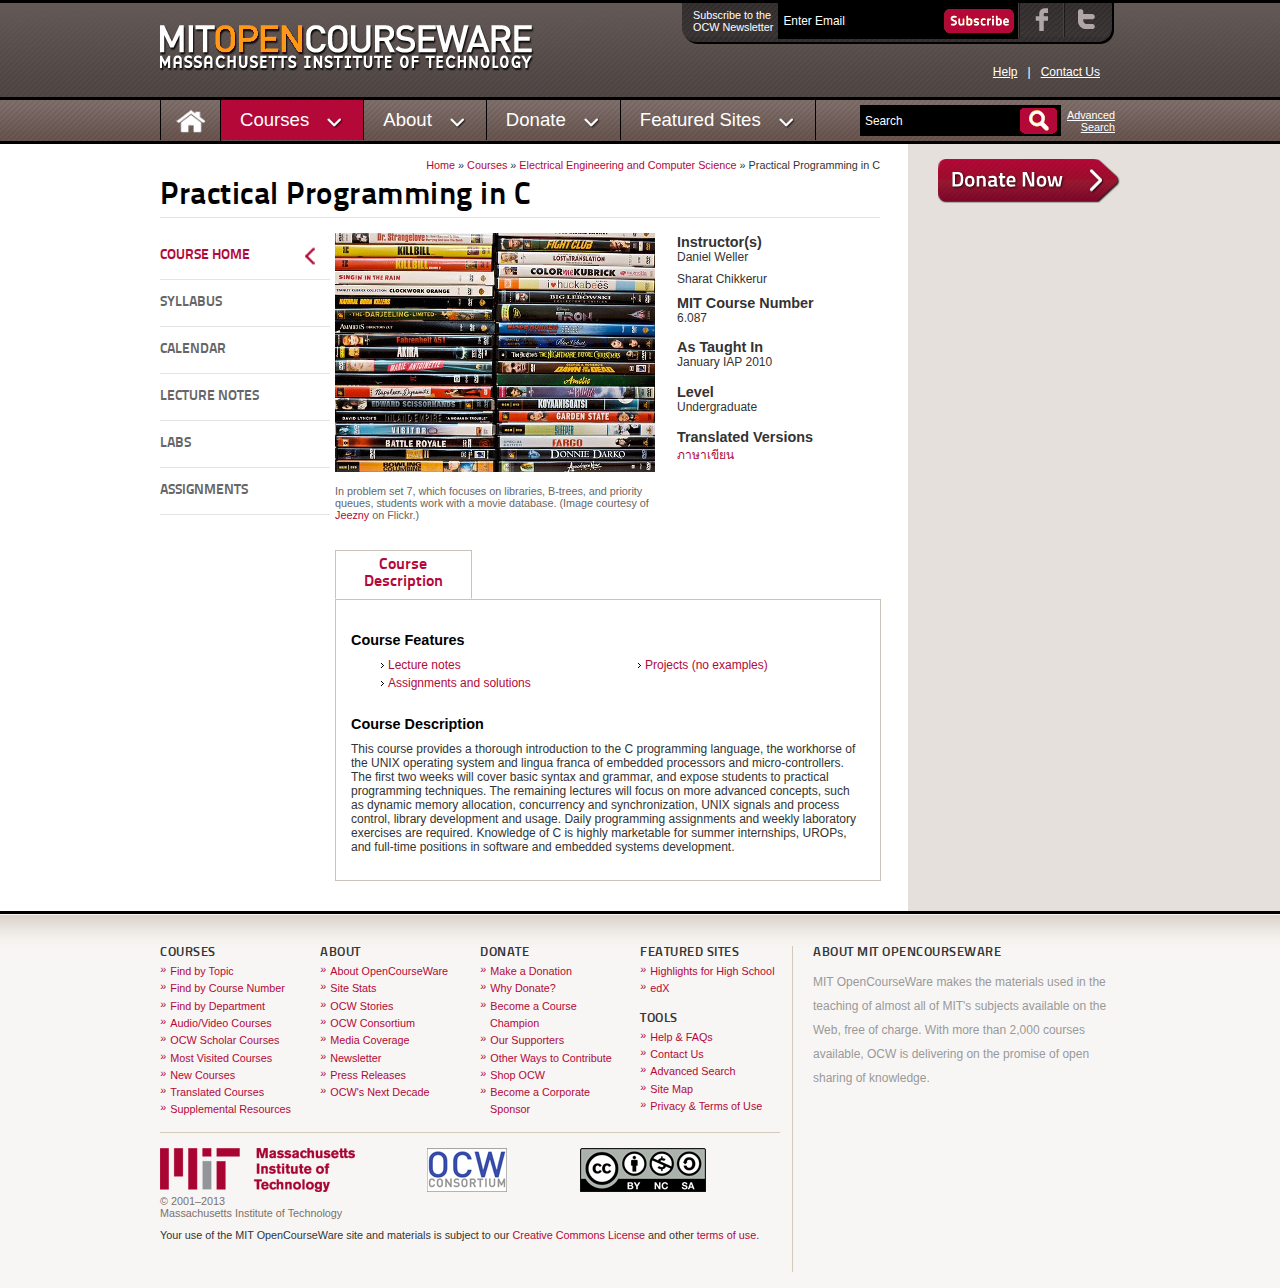
<file: contents/index.htm>
<!DOCTYPE html><html lang="en">
<head>
<meta charset="utf-8">
<meta name="format-detection" content="telephone=no">
<title>Practical Programming in C | Electrical Engineering and Computer Science | MIT OpenCourseWare</title>
<!-- Begin Automatic Metadata Insertion --><meta content="6-087-practical-programming-in-c-january-iap-2010" name="WT.cg_n">
<meta content="Course Home" name="WT.cg_s">
<meta content="This course provides a thorough introduction to the C programming language, the workhorse of the UNIX operating system and lingua franca of embedded processors and micro-controllers. The first two weeks will cover basic syntax and grammar, and expose students to practical programming techniques. The remaining lectures will focus on more advanced concepts, such as dynamic memory allocation, concurrency and synchronization, UNIX signals and process control, library development and usage. Daily programming assignments and weekly laboratory exercises are required. Knowledge of C is highly marketable for summer internships, UROPs, and full-time positions in software and embedded systems development." name="Description">
<meta content="Weller, Daniel" name="Author">
<meta content="Chikkerur, Sharat" name="Author">
<meta content="writing C programs,compiling C programs,variables and datatypes,control flow,input and output,pointers and memory addressing,arrays and pointer arithmetic,memory allocation,stacks and queues,hash tables,C standard library,dynamic memory allocation,multithreading,concurrency,asynchronous input/output,Programming Languages,Software Design and Engineering" name="keywords">
<meta content="6.087 Practical Programming in C | Electrical Engineering and Computer Science" name="Search_Display">
<meta content="Programming Languages" itemprop="about">
<meta content="Software Design and Engineering" itemprop="about">
<!-- End Automatic Metadata Insertion --><link title="default" rel="stylesheet" type="text/css" href="../common/styles/grid.css">
<link title="default" rel="stylesheet" type="text/css" href="../common/styles/base.css">
<link title="default" rel="stylesheet" type="text/css" href="../common/styles/menu.css">
<link title="default" rel="stylesheet" type="text/css" href="../common/styles/jquery.bubblepopup.css">
<link title="default" rel="stylesheet" type="text/css" href="../common/styles/courses.css">
<link title="default" rel="stylesheet" type="text/css" href="../common/styles/courses_new.css">
<link href="http://ocw.mit.edu/xml/ocwcc.rdf" type="application/rdf+xml" rel="metadata">
<link rel="canonical" href="http://ocw.mit.edu/courses/electrical-engineering-and-computer-science/6-087-practical-programming-in-c-january-iap-2010/index.htm">
<link rel="apple-touch-icon" href="../common/images/apple-touch-icon.png">
<script type="text/javascript" src="../common/scripts/common-utils-offline.js"></script><script type="text/javascript" src="../common/scripts/ocw-offline.js"></script><script type="text/javascript" src="../common/scripts/jquery.bubblepopup.min.js"></script><script type="text/javascript" src="../common/scripts/bubble-popup-offline.js"></script>
</head>
<body itemscope itemtype="http://schema.org/EducationalEvent">
        
	

        <div id="top">
			<div id="grid">
				
				
					
<div id="portletwrapper-6f63772e746f70706f72746c65746d616e616765720a636f6e746578740a2f506c6f6e650a736974652d686561646572" class="portletWrapper kssattr-portlethash-6f63772e746f70706f72746c65746d616e616765720a636f6e746578740a2f506c6f6e650a736974652d686561646572">
<div class="portletStaticText portlet-static-site-header">
<div id="banner" role="banner" class="grid_6 alpha"><a href="http://ocw.mit.edu/"><img src="../common/images/ocw_mast.png" alt="MIT OpenCourseWare, Massachusetts Institute of Technology" class="logo"></a></div>
<form action="http://ocw.mit.edu/jsp/subscribe.jsp?utm_source=header" method="get">
    <div id="subscribe" role="form toolbar" class="grid_6 omega">
    <div class="module">
    <table class="social"><tbody><tr>
<td class="text">Subscribe to the<br>
                OCW Newsletter</td>
                <td class="black"><input type="text" onclick="clearEmailBox()" onblur="fillEmailBox()" value="Enter Email" class="greytext emailField" id="email" name="fromemail"></td>
                <td class="black"><input type="image" src="../common/images/button_subscribe.png" alt="Subscribe" class="sub_button"></td>
                <td>
<a href="http://facebook.com/mitocw"><img src="../common/images/icon_fb.png" alt="Click to visit our Facebook page."></a><a href="http://twitter.com/mitocw"><img src="../common/images/icon_tw.png" alt="Click to visit our Twitter feed."></a>
</td>
            </tr></tbody></table>
</div>
    <p class="helplinks"><a href="http://ocw.mit.edu/help">Help</a>   |   <a href="../common/jsp/feedback.htm">Contact Us</a></p>
    </div>
    <div class="clear"> </div>
</form>
</div>

</div>





<div id="mega" role="navigation" class="grid_8 alpha">        
	<ul id="menu">
<li id="menu_home">
            <a href="http://ocw.mit.edu/"><img src="../common/images/top-nav_home.png" class="home_icon" alt="Click for site home page."></a><!-- Begin Home Item -->
        </li>
<!-- End Home Item -->        
        <li class="selected">
            <a href="#" class="drop">Courses</a><!-- Begin 5 columns Item -->
            <div class="dropdown_5columns-a mega-courses">                    
                <div class="col_1a">
                    <div class="row_1a">
                        <div class="quart">
                            <h2 class="nav">Find courses by:</h2>
                            <ul class="nav-bullet find_by">
<li><a href="http://ocw.mit.edu/courses/find-by-topic/">Topic</a></li>
                                <li><a href="http://ocw.mit.edu/courses/find-by-number/">MIT Course Number</a></li>
                                <li><a href="http://ocw.mit.edu/courses/find-by-department/">Department</a></li>
                            </ul>
</div>
                        <div class="quart">
                            <h2 class="nav">Collections</h2>
                            <ul class="nav-bullet">
<li><a href="http://ocw.mit.edu/courses/audio-video-courses/">Audio/Video Lectures</a></li>
                                <li><a href="http://ocw.mit.edu/courses/new-courses/">New Courses</a></li>
                                <li><a href="http://ocw.mit.edu/courses/most-visited-courses/">Most Visited Courses</a></li>
                                <li><a href="http://ocw.mit.edu/courses/ocw-scholar/">OCW Scholar Courses</a></li>
                                <li><a href="http://ocw.mit.edu/resources">Supplemental Resources</a></li>
                            </ul>
</div>
                        <div class="clear"> </div>
                    </div>
                    <div class="row_1b">
                        <h2 class="nav">Cross-Disciplinary Topic Lists</h2>
                        <div class="quart">
                        <ul class="nav-bullet">
<li><a href="http://ocw.mit.edu/courses/energy-courses">Energy</a></li>
                            <li><a href="http://ocw.mit.edu/courses/entrepreneurship">Entrepreneurship</a></li>
                            <li><a href="http://ocw.mit.edu/courses/environment-courses">Environment</a></li>
                        </ul>
</div>    
                        <div class="quart">
                        <ul class="nav-bullet">
<li><a href="http://ocw.mit.edu/courses/life-sciences">Life Sciences</a></li>
                            <li><a href="http://ocw.mit.edu/courses/transportation-courses">Transportation</a></li>
                        </ul>
</div>
                        <div class="clear"> </div>
                    </div>
                    <div class="clear"> </div>
                </div>
                <div class="col_1b">
                    <h2 class="nav">Translated Courses</h2>
                    <ul class="nav-bullet">
<li><a href="http://ocw.mit.edu/courses/translated-courses/traditional-chinese">繁體字 / Traditional Chinese</a></li>
                        <li><a href="http://ocw.mit.edu/courses/translated-courses/simplified-chinese">简体字 / Simplified Chinese</a></li>
                        <li><a href="http://ocw.mit.edu/courses/translated-courses/spanish">Español / Spanish</a></li>
                        <li><a href="http://ocw.mit.edu/courses/translated-courses/portuguese">Português / Portuguese</a></li>
                        <li><a href="http://ocw.mit.edu/courses/translated-courses/thai">ภาษาเขียน / Thai</a></li>
                        <li><a href="http://ocw.mit.edu/courses/translated-courses/persian">فارسی / Persian</a></li>
                        <li><a href="http://ocw.mit.edu/courses/translated-courses/turkish">Türkçe / Turkish</a></li>
                        <li><a href="http://ocw.mit.edu/courses/translated-courses/korean">(비디오)한국 / Korean</a></li>
                        <li><a href="http://ocw.mit.edu/courses/translated-courses">More...</a></li>
                    </ul>
</div>
            </div>
        </li>
        <li>
            <a href="" class="drop">About</a>
            <div class="dropdown_1column-a">
                <div class="col_1">
                    <ul class="nav-bullet mega-div-bottom">
<li><a href="http://ocw.mit.edu/about/">About MIT OpenCourseWare</a></li>
                    </ul>
<ul class="nav-bullet mega-div-bottom">
<li><a href="http://ocw.mit.edu/about/site-statistics/">Site Stats</a></li>
                        <li><a href="http://ocw.mit.edu/about/ocw-stories/">OCW Stories</a></li>
                        <li><a href="http://ocw.mit.edu/about/ocw-consortium/">OpenCourseWare Consortium</a></li>
                    </ul>
<ul class="nav-bullet mega-div-bottom">
<li><a href="http://ocw.mit.edu/about/media-coverage/">Media Coverage</a></li>
                        <li><a href="http://ocw.mit.edu/about/newsletter/">Newsletter</a></li>
                        <li><a href="http://ocw.mit.edu/about/media-coverage/press-releases/">Press Releases</a></li>
                    </ul>
<ul class="nav-bullet">
<li><a href="http://ocw.mit.edu/about/next-decade/">OCW's Next Decade</a></li>
                    </ul>
</div>
            </div>  
        </li>    
        <li>
            <a href="" class="drop">Donate</a>        
            <div class="dropdown_1column-a">
                    <div class="col_1">
                        <ul class="nav-bullet mega-div-bottom">
<li><a href="http://ocw.mit.edu/donate/">Make a Donation</a></li>
                            <li><a href="http://ocw.mit.edu/donate/why-donate/">Why Donate?</a></li>
                            <li><a href="http://ocw.mit.edu/donate/ocw-course-champions-program/">Become a Course Champion</a></li>
                            <li><a href="http://ocw.mit.edu/donate/our-supporters/">Our Supporters</a></li>
                            <li><a href="http://ocw.mit.edu/donate/other-ways-to-contribute/">Other Ways to Contribute</a></li>
                            <li><a href="http://ocw.mit.edu/donate/shop-ocw">Shop OCW</a></li>
                        </ul>
<ul class="nav-bullet">
<li><a href="http://ocw.mit.edu/support/">Become a Corporate Sponsor</a></li>
                        </ul>
</div>
            </div>            
        </li>        
        <li>
            <a href="" class="drop">Featured Sites</a>        
            <div class="dropdown_1column-a">
                <div class="col_1">
                    <ul class="nav-bullet mega-div-bottom">
<li><a href="http://ocw.mit.edu/high-school/">Highlights for High School</a></li>
                    </ul>
<ul class="nav-bullet mega-div-top">
<li><a href="http://www.edx.org">edX</a></li>
                    </ul>
</div>
            </div>            
        </li>
    </ul>
</div>
<div id="search" role="search" class="grid_4 omega">
    
    <form method="get" action="../common/search/AdvancedSearch.htm">
     	 <table class="search"><tbody><tr>
<td class="black"><input type="text" onblur="fillSearchBox()" onfocus="clearSearchBox()" maxlength="255" value="Search" name="q" class="greytext searchField" id="terms"></td> 			 
                    <td class="black"><input type="image" src="../common/images/button_search.png" name="btnG" class="sub_button"></td>			 
                    <td class="text2"><a href="../common/search/AdvancedSearch.htm">Advanced<br>Search</a></td>
                </tr></tbody></table>
</form>
</div>
<div class="clear"></div>
<!-- *end header* -->  

				
				
			</div>
<!-- top grid end -->
		</div>
<!-- top end -->
			
		<div id="center_chp">
      	<div id="grid">
      		<div id="left">
        		<div id="breadcrumb_chp">
                	<p>

    <a href="http://ocw.mit.edu/">Home</a>
    
        »
        
    
    
        
            <a href="http://ocw.mit.edu/courses">Courses</a>
            
                »
                
            
            
         
    
    
        
            <a href="http://ocw.mit.edu/courses/electrical-engineering-and-computer-science">Electrical Engineering and Computer Science</a>
            
                »
                
            
            
         
    
    
        
            
            
            Practical Programming in C
         
    
</p>

            	</div>
            	<div class="clear"></div>
        		<div id="course_title">
           			<h1 class="title" itemprop="name" property="dct:title">Practical Programming in C</h1>
           		</div>
           		<div class="clear"></div>
           		<div id="course_wrapper">
           			<div id="course_nav">
           				



<script language="javascript" type="text/javascript">
function toggleMenu(objID) {
  if (!document.getElementById) return;
  var ob = document.getElementById(objID);
  ob.className = (ob.className == 'selected')?'': 'selected';
}
function toggleClass(id)
{
  var divtoggleClass= document.getElementById(id);
  divtoggleClass.className = (divtoggleClass.className == 'mO')?'mC': 'mO';
  return false;
}
function changeAlt(id)
{
  id.alt = (id.alt == 'Expand Menu')?'Collapse Menu' : 'Expand Menu';
  id.title = (id.title == 'Expand Menu')?'Collapse Menu' : 'Expand Menu';
}
</script><!--Left Nav Starts --><ul>
<li class="selected">
			   			<a href="../contents/index.htm">
		                  Course Home  			                
	                    </a>
		        </li>
		    
         	
	
	
	    	
	    	    <li class="">
			   			<a href="../contents/syllabus/index.htm">
		                  Syllabus  			                
	                    </a>
		        </li>
		    
         	
	
	
	    	
	    	    <li class="">
			   			<a href="../contents/calendar/index.htm">
		                  Calendar  			                
	                    </a>
		        </li>
		    
         	
	
	
	    	
	    	    <li class="">
			   			<a href="../contents/lecture-notes/index.htm">
		                  Lecture Notes  			                
	                    </a>
		        </li>
		    
         	
	
	
	    	
	    	    <li class="">
			   			<a href="../contents/labs/index.htm">
		                  Labs  			                
	                    </a>
		        </li>
		    
         	
	
	
	    	
	    	    <li class="">
			   			<a href="../contents/assignments/index.htm">
		                  Assignments  			                
	                    </a>
		        </li>
		    
         	
	
	
	    	
	    	    
		    
         	
	<!--second tal block close-->  
	
</ul>
<!--Left Nav Ends -->
</div>
           			<div id="course_inner_chp">
           				<div id="chpImage">
                    			<div class="image">
                    			<img itemprop="image" border="0" alt="Photograph of two stacks of movies." src="../contents/6-087iap10.jpg" title="Photograph of two stacks of movies.">
</div>
                           		<div class="caption">
                        		
        <div class="" id="parent-fieldname-image_caption_text">
            <p>In problem set 7, which focuses on libraries, B-trees, and priority queues, students work with a movie database. (Image courtesy of <a href="http://www.flickr.com/photos/jeezny/3223686094/">Jeezny</a> on Flickr.)</p>
            
        </div>
    
                        		</div>
                        		<div class="clear"></div>
                        </div>
                        <div id="course_info">
                			
                            <h3 class="divide">Instructor(s)</h3>
	                            	<p class="ins" itemprop="author" property="cc:attributionName"> Daniel Weller</p>
	                            	<p class="ins" itemprop="author" property="cc:attributionName"> Sharat Chikkerur</p>
	                        
	                    	        
                            <h3 class="divide">MIT Course Number</h3>
                            	<p>6.087</p>
                            
                            <h3>As Taught In</h3>
                				<p itemprop="startDate" content="2010-01">January IAP 2010</p>
                            
                        	<h3 class="divide">Level</h3>
                            	<p itemprop="typicalAgeRange" content="18-21">Undergraduate</p>
                            
                           
                           	<h3 class="divide">Translated Versions</h3>
                            <p>
                            
                           		<a href="http://mit-ocw-thai.eng.chula.ac.th/MIT_THAI/e27e34e28e27e01e23e23e21e44e1fe1fe49e32e41e25e30e04e2de21e1ee34e27e40e15e2de23e4c-electrical-engineering-and-computer-science/6.087-practical-programming-in-c" title="Thai version of this course">ภาษาเขียน</a><br></p>
	                       
                            
	                    	 
                            
                        </div>
<!--Course_info tag close --> 
                        <div class="clear"></div>
                        
                        
									

                        
                        <script type="text/javascript">
		window.onload=function(){
		init();
		
		}
		var tabLinks = new Array();
		var contentDivs = new Array();
		function init() {
		  // Grab the tab links and content divs from the page
		  var tabListItems = document.getElementById('tabs').childNodes;
		  for ( var i = 0; i < tabListItems.length; i++ ) {
			if ( tabListItems[i].nodeName == "LI" ) {
			  var tabLink = getFirstChildWithTagName( tabListItems[i], 'A' );
			  var id = getHash( tabLink.getAttribute('href') );
			  tabLinks[id] = tabLink;
			  contentDivs[id] = document.getElementById( id );
			}
		  }
		  // Assign onclick events to the tab links, and
		  // highlight the first tab
		  var i = 0;
		  for ( var id in tabLinks ) {
			tabLinks[id].onclick = showTab;
			tabLinks[id].onfocus = function() { this.blur() };
			if ( i == 0 ) tabLinks[id].className = 'selected';
			i++;
		  }
		  // Hide all content divs except the first
		  var i = 0;
		  for ( var id in contentDivs ) {
			if ( i != 0 ) contentDivs[id].className = 'tabContent hide';
			i++;
		  }
		}
		function showTab() {
		  var selectedId = getHash( this.getAttribute('href') );
		  // Highlight the selected tab, and dim all others.
		  // Also show the selected content div, and hide all others.
		  for ( var id in contentDivs ) {
			if ( id == selectedId ) {
			  tabLinks[id].className = 'selected';
			  contentDivs[id].className = 'tabContent';
			} else {
			  tabLinks[id].className = '';
			  contentDivs[id].className = 'tabContent hide';
			}
		  }
		  // Stop the browser following the link
		  return false;
		}
		function getFirstChildWithTagName( element, tagName ) {
		  for ( var i = 0; i < element.childNodes.length; i++ ) {
			if ( element.childNodes[i].nodeName == tagName ) return element.childNodes[i];
		  }
		}
		function getHash( url ) {
		  var hashPos = url.lastIndexOf ( '#' );
		  return url.substring( hashPos + 1 );
		}
 </script><div id="course_tabs">	 
     
        <ul id="tabs">
<li class="first">
                <a href="#description" class="selected">Course Description</a>
            </li>
        </ul>
<div id="description" itemprop="description" class="tabContent">
             <div>
<h2 class="subhead">Course Features</h2>
<ul class="specialfeatures">
<li><a href="../contents/lecture-notes/">Lecture notes</a></li>
<li><a href="../contents/labs/">Projects (no examples)</a></li>
<li><a href="../contents/assignments/">Assignments and solutions</a></li>
</ul>
<h2 class="subhead">Course Description</h2>
<p>This course provides a thorough introduction to the C programming language, the workhorse of the UNIX operating system and lingua franca of embedded processors and micro-controllers. The first two weeks will cover basic syntax and grammar, and expose students to practical programming techniques. The remaining lectures will focus on more advanced concepts, such as dynamic memory allocation, concurrency and synchronization, UNIX signals and process control, library development and usage. Daily programming assignments and weekly laboratory exercises are required. Knowledge of C is highly marketable for summer internships, UROPs, and full-time positions in software and embedded systems development.</p>
</div>
     	</div>
     
 </div>	 



                        	
                    </div>
<!--Course_inner_chip tag close -->
           		</div>
<!--Course_wrapper tag close --> 
            </div>
<!--left tag close -->
            <div id="right">
                <!--Begin Right Portion -->
                    <div>
    
<div id="portletwrapper-6f63772e7269676874746f70706f72746c65746d616e616765720a636f6e746578740a2f506c6f6e650a646f6e617465" class="portletWrapper kssattr-portlethash-6f63772e7269676874746f70706f72746c65746d616e616765720a636f6e746578740a2f506c6f6e650a646f6e617465">
<div class="portletStaticText portlet-static-donate"><p class="zero"><a href="http://ocw.mit.edu/donate"><img src="../common/images/button_donate-now.png" alt="Donate Now." class="donate"></a></p></div>

</div>




</div>

                	<div>
    



</div>

<!-- RSI google ad space-->


<div id="google_ads">    
    <script type="text/javascript" src="http://partner.googleadservices.com/gampad/google_service.js"></script><script type="text/javascript">GS_googleAddAdSenseService("ca-pub-6588555046597237");GS_googleEnableAllServices();</script><script type="text/javascript">GA_googleAddSlot("ca-pub-6588555046597237", "CHP_SLOT_A_DL");GA_googleAddSlot("ca-pub-6588555046597237", "CHP_SLOT_B_DL");GA_googleAddSlot("ca-pub-6588555046597237", "CHP_SLOT_C_DL");</script><script type="text/javascript">GA_googleFetchAds();</script><script language="javascript" type="text/javascript">
GA_googleAddAttr("TYPE","HOUSE");
GA_googleAddAttr("DEPARTMENT","6");
GA_googleAddAttr("CRS_BEG2","08");
GA_googleAddAttr("CRS_END","7");
GA_googleAddAttr("SESSION","IAP");
GA_googleAddAttr("YEAR","10");
</script><script type="text/javascript">GA_googleFillSlot("CHP_SLOT_A_DL");</script><script type="text/javascript">GA_googleFillSlot("CHP_SLOT_B_DL");</script><script type="text/javascript">GA_googleFillSlot("CHP_SLOT_C_DL");</script>
</div>

<!-- End RSI ads--> 

<div>
    



</div>

            </div>
<!--Right div close -->
            <div class="clear"></div> 
        </div>
<!--grid tag close --> 
    </div>
		
		<div id="bottom">
			<div id="grid">
				
<div id="portletwrapper-6f63772e626f74746f6d706f72746c65746d616e616765720a636f6e746578740a2f506c6f6e650a736974652d666f6f746572" class="portletWrapper kssattr-portlethash-6f63772e626f74746f6d706f72746c65746d616e616765720a636f6e746578740a2f506c6f6e650a736974652d666f6f746572">
<div class="portletStaticText portlet-static-site-footer"><div id="bottom"><div id="grid">
<!-- *begin footer* --> <div id="footer" role="navigation sitemap">
<div id="foot-c1" class="grid_2 alpha">
<h4 class="footer">Courses</h4> <ul class="foot-bullet">
<li><a href="http://ocw.mit.edu/courses/find-by-topic/">Find by Topic</a></li>     <li><a href="http://ocw.mit.edu/courses/find-by-number/">Find by Course Number</a></li>     <li><a href="http://ocw.mit.edu/courses/find-by-department/">Find by Department</a></li>     <li><a href="http://ocw.mit.edu/courses/audio-video-courses/">Audio/Video Courses</a></li>     <li><a href="http://ocw.mit.edu/courses/ocw-scholar/">OCW Scholar Courses</a></li>     <li><a href="http://ocw.mit.edu/courses/most-visited-courses/">Most Visited Courses</a></li>     <li><a href="http://ocw.mit.edu/courses/new-courses/">New Courses</a></li>     <li><a href="http://ocw.mit.edu/courses/translated-courses/">Translated Courses</a></li>     <li><a href="http://ocw.mit.edu/resources/">Supplemental Resources</a></li> </ul>
</div> <div id="foot-c2" class="grid_2">
<h4 class="footer">About</h4> <ul class="foot-bullet">
<li><a href="http://ocw.mit.edu/about/">About OpenCourseWare</a></li>     <li><a href="http://ocw.mit.edu/about/site-statistics/">Site Stats</a></li>     <li><a href="http://ocw.mit.edu/about/ocw-stories/">OCW Stories</a></li>     <li><a href="http://ocw.mit.edu/about/ocw-consortium/">OCW Consortium</a></li>     <li><a href="http://ocw.mit.edu/about/media-coverage/">Media Coverage</a></li>     <li><a href="http://ocw.mit.edu/about/newsletter/">Newsletter</a></li>     <li><a href="http://ocw.mit.edu/about/media-coverage/press-releases/">Press Releases</a></li>     <li><a href="http://ocw.mit.edu/about/next-decade/">OCW's Next Decade</a></li> </ul>
</div> <div id="foot-c3" class="grid_2">
<h4 class="footer">Donate</h4> <ul class="foot-bullet">
<li><a href="http://ocw.mit.edu/donate">Make a Donation</a></li>     <li><a href="http://ocw.mit.edu/donate/why-donate/">Why Donate?</a></li>     <li><a href="http://ocw.mit.edu/donate/ocw-course-champions-program/">Become a Course Champion</a></li>     <li><a href="http://ocw.mit.edu/donate/our-supporters/">Our Supporters</a></li>     <li><a href="http://ocw.mit.edu/donate/other-ways-to-contribute/">Other Ways to Contribute</a></li>     <li><a href="http://ocw.mit.edu/donate/shop-ocw/">Shop OCW</a></li>     <li><a href="http://ocw.mit.edu/support/">Become a Corporate Sponsor</a></li> </ul>
</div> <div id="foot-c4" class="grid_2">
<h4 class="footer">Featured Sites</h4> <ul class="foot-bullet">
<li><a href="http://ocw.mit.edu/high-school/">Highlights for High School</a></li>     <li><a href="https://www.edx.org/">edX</a></li> </ul>
<h4 class="footer" style="margin-top: 14px;">Tools</h4> <ul class="foot-bullet">
<li><a href="http://ocw.mit.edu/help/">Help &amp; FAQs</a></li>     <li><a href="../common/jsp/feedback.htm">Contact Us</a></li>     <li><a href="../common/search/AdvancedSearch.htm">Advanced Search</a></li>     <li><a href="http://ocw.mit.edu/help/site-map/">Site Map</a></li>     <li><a href="../common/terms/index.htm">Privacy &amp; Terms of Use</a></li> </ul>
</div> <div id="foot-c5" class="grid_4 omega" itemprop="publisher" itemscope="" itemtype="http://schema.org/CollegeOrUniversity">
<h4 class="footer">About <span itemprop="name">MIT OpenCourseWare</span>
</h4> <p class="accent" itemprop="description">MIT OpenCourseWare makes the materials used in the teaching of almost all of MIT's subjects available on the Web, free of charge. With more than 2,000 courses available, OCW is delivering on the promise of open sharing of knowledge.</p>
</div> <div id="foot-copy" class="grid_8 alpha">
<a href="http://web.mit.edu"><img src="../common/images/logo_mit.png" alt="Massachusetts Institute of Technology logo and name." style="width: 195px; height: 44px;"></a>                 <a href="http://www.ocwconsortium.org/"><img src="../common/images/logo_ocwc.gif" alt="OpenCourseWare Consortium logo." style="width: 80px; height: 44px;"></a>                 <a rel="license" itemprop="useRightsUrl" href="http://creativecommons.org/licenses/by-nc-sa/3.0/us/deed.en_US"><img src="../common/images/cc_by-nc-sa.png" alt="Creative Commons logo with terms BY-NC-SA." style="width: 126px; height: 44px;"></a> <p class="copyright">© 2001–2013<br> Massachusetts Institute of Technology</p> <p style="font-size: 0.9em; margin-bottom: 15px;">Your use of the MIT OpenCourseWare site and materials is subject to our <a href="http://creativecommons.org/licenses/by-nc-sa/3.0/us/deed.en_US" rel="license">Creative Commons License</a> and other <a href="../common/terms/index.htm" rel="cc:morePermissions">terms of use</a>.</p>
</div> <div id="foot-support" class="grid_4 omega"> </div>
</div>
</div></div></div>

</div>





                
			</div> <!-- bottom grid end -->
		</div>
<!-- bottom end -->
		
		
   </body>
</html>
</file>
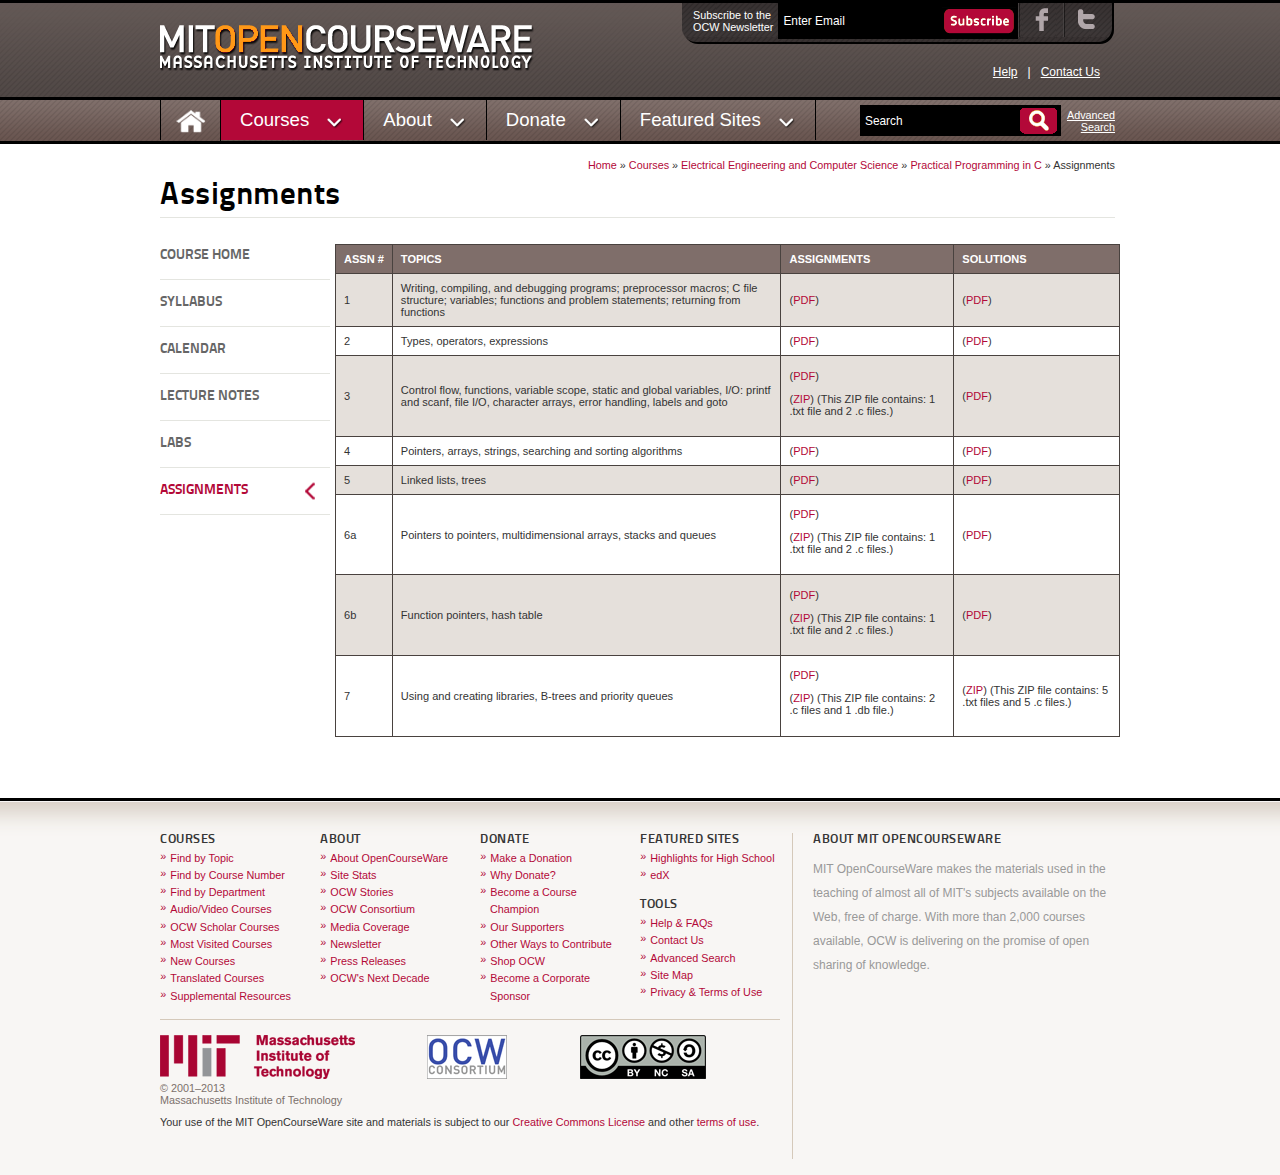
<file: contents/assignments/index.htm>
<!DOCTYPE html><html lang="en">
<head>
<meta charset="utf-8">
<meta name="format-detection" content="telephone=no">
<title>Assignments | Practical Programming in C | Electrical Engineering and Computer Science | MIT OpenCourseWare</title>
<!-- Begin Automatic Metadata Insertion --><meta content="6-087-practical-programming-in-c-january-iap-2010" name="WT.cg_n">
<meta content="Assignments" name="WT.cg_s">
<meta content="This section contains eight assignments with solutions." name="Description">
<meta content="Weller, Daniel" name="Author">
<meta content="Chikkerur, Sharat" name="Author">
<meta content="writing C programs,compiling C programs,variables and datatypes,control flow,input and output,pointers and memory addressing,arrays and pointer arithmetic,memory allocation,stacks and queues,hash tables,C standard library,dynamic memory allocation,multithreading,concurrency,asynchronous input/output,Programming Languages,Software Design and Engineering" name="keywords">
<meta content="6.087 Practical Programming in C | Assignments" name="Search_Display">
<meta content="Programming Languages" itemprop="about">
<meta content="Software Design and Engineering" itemprop="about">
<!-- End Automatic Metadata Insertion --><link title="default" rel="stylesheet" type="text/css" href="../../common/styles/grid.css">
<link title="default" rel="stylesheet" type="text/css" href="../../common/styles/base.css">
<link title="default" rel="stylesheet" type="text/css" href="../../common/styles/menu.css">
<link title="default" rel="stylesheet" type="text/css" href="../../common/styles/jquery.bubblepopup.css">
<link title="default" rel="stylesheet" type="text/css" href="../../common/styles/courses.css">
<link title="default" rel="stylesheet" type="text/css" href="../../common/styles/courses_new.css">
<link href="http://ocw.mit.edu/xml/ocwcc.rdf" type="application/rdf+xml" rel="metadata">
<link rel="canonical" href="http://ocw.mit.edu/courses/electrical-engineering-and-computer-science/6-087-practical-programming-in-c-january-iap-2010/assignments">
<link rel="apple-touch-icon" href="../../common/images/apple-touch-icon.png">
<script type="text/javascript" src="../../common/scripts/common-utils-offline.js"></script><script type="text/javascript" src="../../common/scripts/ocw-offline.js"></script><script type="text/javascript" src="../../common/scripts/jquery.bubblepopup.min.js"></script><script type="text/javascript" src="../../common/scripts/bubble-popup-offline.js"></script>
</head>
<body itemscope itemtype="http://schema.org/WebPage">
        
	

        <div id="top">
			<div id="grid">
				
				
					
<div id="portletwrapper-6f63772e746f70706f72746c65746d616e616765720a636f6e746578740a2f506c6f6e650a736974652d686561646572" class="portletWrapper kssattr-portlethash-6f63772e746f70706f72746c65746d616e616765720a636f6e746578740a2f506c6f6e650a736974652d686561646572">
<div class="portletStaticText portlet-static-site-header">
<div id="banner" role="banner" class="grid_6 alpha"><a href="http://ocw.mit.edu/"><img src="../../common/images/ocw_mast.png" alt="MIT OpenCourseWare, Massachusetts Institute of Technology" class="logo"></a></div>
<form action="http://ocw.mit.edu/jsp/subscribe.jsp?utm_source=header" method="get">
    <div id="subscribe" role="form toolbar" class="grid_6 omega">
    <div class="module">
    <table class="social"><tbody><tr>
<td class="text">Subscribe to the<br>
                OCW Newsletter</td>
                <td class="black"><input type="text" onclick="clearEmailBox()" onblur="fillEmailBox()" value="Enter Email" class="greytext emailField" id="email" name="fromemail"></td>
                <td class="black"><input type="image" src="../../common/images/button_subscribe.png" alt="Subscribe" class="sub_button"></td>
                <td>
<a href="http://facebook.com/mitocw"><img src="../../common/images/icon_fb.png" alt="Click to visit our Facebook page."></a><a href="http://twitter.com/mitocw"><img src="../../common/images/icon_tw.png" alt="Click to visit our Twitter feed."></a>
</td>
            </tr></tbody></table>
</div>
    <p class="helplinks"><a href="http://ocw.mit.edu/help">Help</a>   |   <a href="../../common/jsp/feedback.htm">Contact Us</a></p>
    </div>
    <div class="clear"> </div>
</form>
</div>

</div>





<div id="mega" role="navigation" class="grid_8 alpha">        
	<ul id="menu">
<li id="menu_home">
            <a href="http://ocw.mit.edu/"><img src="../../common/images/top-nav_home.png" class="home_icon" alt="Click for site home page."></a><!-- Begin Home Item -->
        </li>
<!-- End Home Item -->        
        <li class="selected">
            <a href="#" class="drop">Courses</a><!-- Begin 5 columns Item -->
            <div class="dropdown_5columns-a mega-courses">                    
                <div class="col_1a">
                    <div class="row_1a">
                        <div class="quart">
                            <h2 class="nav">Find courses by:</h2>
                            <ul class="nav-bullet find_by">
<li><a href="http://ocw.mit.edu/courses/find-by-topic/">Topic</a></li>
                                <li><a href="http://ocw.mit.edu/courses/find-by-number/">MIT Course Number</a></li>
                                <li><a href="http://ocw.mit.edu/courses/find-by-department/">Department</a></li>
                            </ul>
</div>
                        <div class="quart">
                            <h2 class="nav">Collections</h2>
                            <ul class="nav-bullet">
<li><a href="http://ocw.mit.edu/courses/audio-video-courses/">Audio/Video Lectures</a></li>
                                <li><a href="http://ocw.mit.edu/courses/new-courses/">New Courses</a></li>
                                <li><a href="http://ocw.mit.edu/courses/most-visited-courses/">Most Visited Courses</a></li>
                                <li><a href="http://ocw.mit.edu/courses/ocw-scholar/">OCW Scholar Courses</a></li>
                                <li><a href="http://ocw.mit.edu/resources">Supplemental Resources</a></li>
                            </ul>
</div>
                        <div class="clear"> </div>
                    </div>
                    <div class="row_1b">
                        <h2 class="nav">Cross-Disciplinary Topic Lists</h2>
                        <div class="quart">
                        <ul class="nav-bullet">
<li><a href="http://ocw.mit.edu/courses/energy-courses">Energy</a></li>
                            <li><a href="http://ocw.mit.edu/courses/entrepreneurship">Entrepreneurship</a></li>
                            <li><a href="http://ocw.mit.edu/courses/environment-courses">Environment</a></li>
                        </ul>
</div>    
                        <div class="quart">
                        <ul class="nav-bullet">
<li><a href="http://ocw.mit.edu/courses/life-sciences">Life Sciences</a></li>
                            <li><a href="http://ocw.mit.edu/courses/transportation-courses">Transportation</a></li>
                        </ul>
</div>
                        <div class="clear"> </div>
                    </div>
                    <div class="clear"> </div>
                </div>
                <div class="col_1b">
                    <h2 class="nav">Translated Courses</h2>
                    <ul class="nav-bullet">
<li><a href="http://ocw.mit.edu/courses/translated-courses/traditional-chinese">繁體字 / Traditional Chinese</a></li>
                        <li><a href="http://ocw.mit.edu/courses/translated-courses/simplified-chinese">简体字 / Simplified Chinese</a></li>
                        <li><a href="http://ocw.mit.edu/courses/translated-courses/spanish">Español / Spanish</a></li>
                        <li><a href="http://ocw.mit.edu/courses/translated-courses/portuguese">Português / Portuguese</a></li>
                        <li><a href="http://ocw.mit.edu/courses/translated-courses/thai">ภาษาเขียน / Thai</a></li>
                        <li><a href="http://ocw.mit.edu/courses/translated-courses/persian">فارسی / Persian</a></li>
                        <li><a href="http://ocw.mit.edu/courses/translated-courses/turkish">Türkçe / Turkish</a></li>
                        <li><a href="http://ocw.mit.edu/courses/translated-courses/korean">(비디오)한국 / Korean</a></li>
                        <li><a href="http://ocw.mit.edu/courses/translated-courses">More...</a></li>
                    </ul>
</div>
            </div>
        </li>
        <li>
            <a href="" class="drop">About</a>
            <div class="dropdown_1column-a">
                <div class="col_1">
                    <ul class="nav-bullet mega-div-bottom">
<li><a href="http://ocw.mit.edu/about/">About MIT OpenCourseWare</a></li>
                    </ul>
<ul class="nav-bullet mega-div-bottom">
<li><a href="http://ocw.mit.edu/about/site-statistics/">Site Stats</a></li>
                        <li><a href="http://ocw.mit.edu/about/ocw-stories/">OCW Stories</a></li>
                        <li><a href="http://ocw.mit.edu/about/ocw-consortium/">OpenCourseWare Consortium</a></li>
                    </ul>
<ul class="nav-bullet mega-div-bottom">
<li><a href="http://ocw.mit.edu/about/media-coverage/">Media Coverage</a></li>
                        <li><a href="http://ocw.mit.edu/about/newsletter/">Newsletter</a></li>
                        <li><a href="http://ocw.mit.edu/about/media-coverage/press-releases/">Press Releases</a></li>
                    </ul>
<ul class="nav-bullet">
<li><a href="http://ocw.mit.edu/about/next-decade/">OCW's Next Decade</a></li>
                    </ul>
</div>
            </div>  
        </li>    
        <li>
            <a href="" class="drop">Donate</a>        
            <div class="dropdown_1column-a">
                    <div class="col_1">
                        <ul class="nav-bullet mega-div-bottom">
<li><a href="http://ocw.mit.edu/donate/">Make a Donation</a></li>
                            <li><a href="http://ocw.mit.edu/donate/why-donate/">Why Donate?</a></li>
                            <li><a href="http://ocw.mit.edu/donate/ocw-course-champions-program/">Become a Course Champion</a></li>
                            <li><a href="http://ocw.mit.edu/donate/our-supporters/">Our Supporters</a></li>
                            <li><a href="http://ocw.mit.edu/donate/other-ways-to-contribute/">Other Ways to Contribute</a></li>
                            <li><a href="http://ocw.mit.edu/donate/shop-ocw">Shop OCW</a></li>
                        </ul>
<ul class="nav-bullet">
<li><a href="http://ocw.mit.edu/support/">Become a Corporate Sponsor</a></li>
                        </ul>
</div>
            </div>            
        </li>        
        <li>
            <a href="" class="drop">Featured Sites</a>        
            <div class="dropdown_1column-a">
                <div class="col_1">
                    <ul class="nav-bullet mega-div-bottom">
<li><a href="http://ocw.mit.edu/high-school/">Highlights for High School</a></li>
                    </ul>
<ul class="nav-bullet mega-div-top">
<li><a href="http://www.edx.org">edX</a></li>
                    </ul>
</div>
            </div>            
        </li>
    </ul>
</div>
<div id="search" role="search" class="grid_4 omega">
    
    <form method="get" action="../../common/search/AdvancedSearch.htm">
     	 <table class="search"><tbody><tr>
<td class="black"><input type="text" onblur="fillSearchBox()" onfocus="clearSearchBox()" maxlength="255" value="Search" name="q" class="greytext searchField" id="terms"></td> 			 
                    <td class="black"><input type="image" src="../../common/images/button_search.png" name="btnG" class="sub_button"></td>			 
                    <td class="text2"><a href="../../common/search/AdvancedSearch.htm">Advanced<br>Search</a></td>
                </tr></tbody></table>
</form>
</div>
<div class="clear"></div>
<!-- *end header* -->  

				
				
			</div>
<!-- top grid end -->
		</div>
<!-- top end -->
			
		<div id="center">
         <div id="grid">
		     <div id="left-section">
                 <div id="breadcrumb">
                      <p>

    <a href="http://ocw.mit.edu/">Home</a>
    
        »
        
    
    
        
            <a href="http://ocw.mit.edu/courses">Courses</a>
            
                »
                
            
            
         
    
    
        
            <a href="http://ocw.mit.edu/courses/electrical-engineering-and-computer-science">Electrical Engineering and Computer Science</a>
            
                »
                
            
            
         
    
    
        
            <a href="../../contents/index.htm">Practical Programming in C</a>
            
                »
                
            
            
         
    
    
        
            
            
            Assignments
         
    
</p>

                 </div>
                 <div class="clear"></div>
                 <div id="section_title">
           			<h1 class="title" itemprop="name" property="dct:title">
        <span class="" id="parent-fieldname-title">
            Assignments
        </span>
    </h1>
           	     </div>
           	     <div class="clear"></div>
           	     <div id="course_wrapper_section">
           	     	 <div id="course_nav">
           			 	



<script language="javascript" type="text/javascript">
function toggleMenu(objID) {
  if (!document.getElementById) return;
  var ob = document.getElementById(objID);
  ob.className = (ob.className == 'selected')?'': 'selected';
}
function toggleClass(id)
{
  var divtoggleClass= document.getElementById(id);
  divtoggleClass.className = (divtoggleClass.className == 'mO')?'mC': 'mO';
  return false;
}
function changeAlt(id)
{
  id.alt = (id.alt == 'Expand Menu')?'Collapse Menu' : 'Expand Menu';
  id.title = (id.title == 'Expand Menu')?'Collapse Menu' : 'Expand Menu';
}
</script><!--Left Nav Starts --><ul>
<li class="">
			   			<a href="../../contents/index.htm">
		                  Course Home  			                
	                    </a>
		        </li>
		    
         	
	
	
	    	
	    	    <li class="">
			   			<a href="../../contents/syllabus/index.htm">
		                  Syllabus  			                
	                    </a>
		        </li>
		    
         	
	
	
	    	
	    	    <li class="">
			   			<a href="../../contents/calendar/index.htm">
		                  Calendar  			                
	                    </a>
		        </li>
		    
         	
	
	
	    	
	    	    <li class="">
			   			<a href="../../contents/lecture-notes/index.htm">
		                  Lecture Notes  			                
	                    </a>
		        </li>
		    
         	
	
	
	    	
	    	    <li class="">
			   			<a href="../../contents/labs/index.htm">
		                  Labs  			                
	                    </a>
		        </li>
		    
         	
	
	
	    	
	    	    <li class="selected">
			   			<a href="../../contents/assignments/index.htm">
		                  Assignments  			                
	                    </a>
		        </li>
		    
         	
	
	
	    	
	    	    
		    
         	
	<!--second tal block close-->  
	
</ul>
<!--Left Nav Ends -->
</div>
           		     <div id="course_inner_section">
           		     	 
           		     	<div></div>         		     	
           		     		
        <div class="" id="parent-fieldname-text">
            <div class="maintabletemplate"><table class="tablewidth" summary="See table caption for summary.">
<caption class="invisible">Assignments files.</caption> <thead><tr>
<th scope="col">ASSN #</th> <th scope="col">TOPICS</th> <th scope="col">ASSIGNMENTS</th> <th scope="col">SOLUTIONS</th> </tr></thead>
<tbody>
<tr class="row">
<td>1</td> <td>Writing, compiling, and debugging programs; preprocessor macros; C file structure; variables; functions and problem statements; returning from functions</td> <td>(<a href="../../contents/assignments/MIT6_087IAP10_assn01.pdf">PDF</a>)</td> <td>(<a href="../../contents/assignments/MIT6_087IAP10_assn01_sol.pdf">PDF</a>)</td> </tr>
<tr class="alt-row">
<td>2</td> <td>Types, operators, expressions</td> <td>(<a href="../../contents/assignments/MIT6_087IAP10_assn02.pdf">PDF</a>)</td> <td>(<a href="../../contents/assignments/MIT6_087IAP10_assn02_sol.pdf">PDF</a>)</td> </tr>
<tr class="row">
<td>3</td> <td>Control flow, functions, variable scope, static and global variables, I/O: printf and scanf, file I/O, character arrays, error handling, labels and goto</td> <td>
<p>(<a href="../../contents/assignments/MIT6_087IAP10_assn03.pdf">PDF</a>)</p> <p>(<a href="../../contents/assignments/assn03.zip">ZIP</a>) (This ZIP file contains: 1 .txt file and 2 .c files.)</p>
</td> <td>(<a href="../../contents/assignments/MIT6_087IAP10_assn03_sol.pdf">PDF</a>)</td> </tr>
<tr class="alt-row">
<td>4</td> <td>Pointers, arrays, strings, searching and sorting algorithms</td> <td>(<a href="../../contents/assignments/MIT6_087IAP10_assn04.pdf">PDF</a>)</td> <td>(<a href="../../contents/assignments/MIT6_087IAP10_assn04_sol.pdf">PDF</a>)</td> </tr>
<tr class="row">
<td>5</td> <td>Linked lists, trees</td> <td>(<a href="../../contents/assignments/MIT6_087IAP10_assn05.pdf">PDF</a>)</td> <td>(<a href="../../contents/assignments/MIT6_087IAP10_assn05_sol.pdf">PDF</a>)</td> </tr>
<tr class="alt-row">
<td>6a</td> <td>Pointers to pointers, multidimensional arrays, stacks and queues</td> <td>
<p>(<a href="../../contents/assignments/MIT6_087IAP10_assn06a.pdf">PDF</a>)</p> <p>(<a href="../../contents/assignments/assn06a.zip">ZIP</a>) (This ZIP file contains: 1 .txt file and 2 .c files.)</p>
</td> <td>(<a href="../../contents/assignments/MIT6_087IAP10_assn06a_sol.pdf">PDF</a>)</td> </tr>
<tr class="row">
<td>6b</td> <td>Function pointers, hash table</td> <td>
<p>(<a href="../../contents/assignments/MIT6_087IAP10_assn06b.pdf">PDF</a>)</p> <p>(<a href="../../contents/assignments/assn06b.zip">ZIP</a>) (This ZIP file contains: 1 .txt file and 2 .c files.)</p>
</td> <td>(<a href="../../contents/assignments/MIT6_087IAP10_assn06b_sol.pdf">PDF</a>)</td> </tr>
<tr class="alt-row">
<td>7</td> <td>Using and creating libraries, B-trees and priority queues</td> <td>
<p>(<a href="../../contents/assignments/MIT6_087IAP10_assn07.pdf">PDF</a>)</p> <p>(<a href="../../contents/assignments/assn07.zip">ZIP</a>) (This ZIP file contains: 2 .c files and 1 .db file.)</p>
</td> <td>(<a href="../../contents/assignments/assn07_sol.zip">ZIP</a>) (This ZIP file contains: 5 .txt files and 5 .c files.)</td> </tr>
</tbody>
</table></div> <p> </p>
            
        </div>
     
           		     	<div></div>                
	                    
	        			
	                    
	                    
	                    <div></div> 
							
        <div class="" id="parent-fieldname-bottomtext">
            
            
        </div>
    
						 <div></div> 	                    
	                       
	                    
            		 </div>
<!--Course_inner_section tag close -->
           		     <div class="clear"></div>
 				 </div>
<!--Course_wrapper tag close -->             
 			 </div>
<!--left tag close -->
 			                
         </div>
<!--grid tag close --> 
      </div>
		
		<div id="bottom">
			<div id="grid">
				
<div id="portletwrapper-6f63772e626f74746f6d706f72746c65746d616e616765720a636f6e746578740a2f506c6f6e650a736974652d666f6f746572" class="portletWrapper kssattr-portlethash-6f63772e626f74746f6d706f72746c65746d616e616765720a636f6e746578740a2f506c6f6e650a736974652d666f6f746572">
<div class="portletStaticText portlet-static-site-footer"><div id="bottom"><div id="grid">
<!-- *begin footer* --> <div id="footer" role="navigation sitemap">
<div id="foot-c1" class="grid_2 alpha">
<h4 class="footer">Courses</h4> <ul class="foot-bullet">
<li><a href="http://ocw.mit.edu/courses/find-by-topic/">Find by Topic</a></li>     <li><a href="http://ocw.mit.edu/courses/find-by-number/">Find by Course Number</a></li>     <li><a href="http://ocw.mit.edu/courses/find-by-department/">Find by Department</a></li>     <li><a href="http://ocw.mit.edu/courses/audio-video-courses/">Audio/Video Courses</a></li>     <li><a href="http://ocw.mit.edu/courses/ocw-scholar/">OCW Scholar Courses</a></li>     <li><a href="http://ocw.mit.edu/courses/most-visited-courses/">Most Visited Courses</a></li>     <li><a href="http://ocw.mit.edu/courses/new-courses/">New Courses</a></li>     <li><a href="http://ocw.mit.edu/courses/translated-courses/">Translated Courses</a></li>     <li><a href="http://ocw.mit.edu/resources/">Supplemental Resources</a></li> </ul>
</div> <div id="foot-c2" class="grid_2">
<h4 class="footer">About</h4> <ul class="foot-bullet">
<li><a href="http://ocw.mit.edu/about/">About OpenCourseWare</a></li>     <li><a href="http://ocw.mit.edu/about/site-statistics/">Site Stats</a></li>     <li><a href="http://ocw.mit.edu/about/ocw-stories/">OCW Stories</a></li>     <li><a href="http://ocw.mit.edu/about/ocw-consortium/">OCW Consortium</a></li>     <li><a href="http://ocw.mit.edu/about/media-coverage/">Media Coverage</a></li>     <li><a href="http://ocw.mit.edu/about/newsletter/">Newsletter</a></li>     <li><a href="http://ocw.mit.edu/about/media-coverage/press-releases/">Press Releases</a></li>     <li><a href="http://ocw.mit.edu/about/next-decade/">OCW's Next Decade</a></li> </ul>
</div> <div id="foot-c3" class="grid_2">
<h4 class="footer">Donate</h4> <ul class="foot-bullet">
<li><a href="http://ocw.mit.edu/donate">Make a Donation</a></li>     <li><a href="http://ocw.mit.edu/donate/why-donate/">Why Donate?</a></li>     <li><a href="http://ocw.mit.edu/donate/ocw-course-champions-program/">Become a Course Champion</a></li>     <li><a href="http://ocw.mit.edu/donate/our-supporters/">Our Supporters</a></li>     <li><a href="http://ocw.mit.edu/donate/other-ways-to-contribute/">Other Ways to Contribute</a></li>     <li><a href="http://ocw.mit.edu/donate/shop-ocw/">Shop OCW</a></li>     <li><a href="http://ocw.mit.edu/support/">Become a Corporate Sponsor</a></li> </ul>
</div> <div id="foot-c4" class="grid_2">
<h4 class="footer">Featured Sites</h4> <ul class="foot-bullet">
<li><a href="http://ocw.mit.edu/high-school/">Highlights for High School</a></li>     <li><a href="https://www.edx.org/">edX</a></li> </ul>
<h4 class="footer" style="margin-top: 14px;">Tools</h4> <ul class="foot-bullet">
<li><a href="http://ocw.mit.edu/help/">Help &amp; FAQs</a></li>     <li><a href="../../common/jsp/feedback.htm">Contact Us</a></li>     <li><a href="../../common/search/AdvancedSearch.htm">Advanced Search</a></li>     <li><a href="http://ocw.mit.edu/help/site-map/">Site Map</a></li>     <li><a href="../../common/terms/index.htm">Privacy &amp; Terms of Use</a></li> </ul>
</div> <div id="foot-c5" class="grid_4 omega" itemprop="publisher" itemscope="" itemtype="http://schema.org/CollegeOrUniversity">
<h4 class="footer">About <span itemprop="name">MIT OpenCourseWare</span>
</h4> <p class="accent" itemprop="description">MIT OpenCourseWare makes the materials used in the teaching of almost all of MIT's subjects available on the Web, free of charge. With more than 2,000 courses available, OCW is delivering on the promise of open sharing of knowledge.</p>
</div> <div id="foot-copy" class="grid_8 alpha">
<a href="http://web.mit.edu"><img src="../../common/images/logo_mit.png" alt="Massachusetts Institute of Technology logo and name." style="width: 195px; height: 44px;"></a>                 <a href="http://www.ocwconsortium.org/"><img src="../../common/images/logo_ocwc.gif" alt="OpenCourseWare Consortium logo." style="width: 80px; height: 44px;"></a>                 <a rel="license" itemprop="useRightsUrl" href="http://creativecommons.org/licenses/by-nc-sa/3.0/us/deed.en_US"><img src="../../common/images/cc_by-nc-sa.png" alt="Creative Commons logo with terms BY-NC-SA." style="width: 126px; height: 44px;"></a> <p class="copyright">© 2001–2013<br> Massachusetts Institute of Technology</p> <p style="font-size: 0.9em; margin-bottom: 15px;">Your use of the MIT OpenCourseWare site and materials is subject to our <a href="http://creativecommons.org/licenses/by-nc-sa/3.0/us/deed.en_US" rel="license">Creative Commons License</a> and other <a href="../../common/terms/index.htm" rel="cc:morePermissions">terms of use</a>.</p>
</div> <div id="foot-support" class="grid_4 omega"> </div>
</div>
</div></div></div>

</div>





                
			</div> <!-- bottom grid end -->
		</div>
<!-- bottom end -->
		
		
   </body>
</html>
</file>
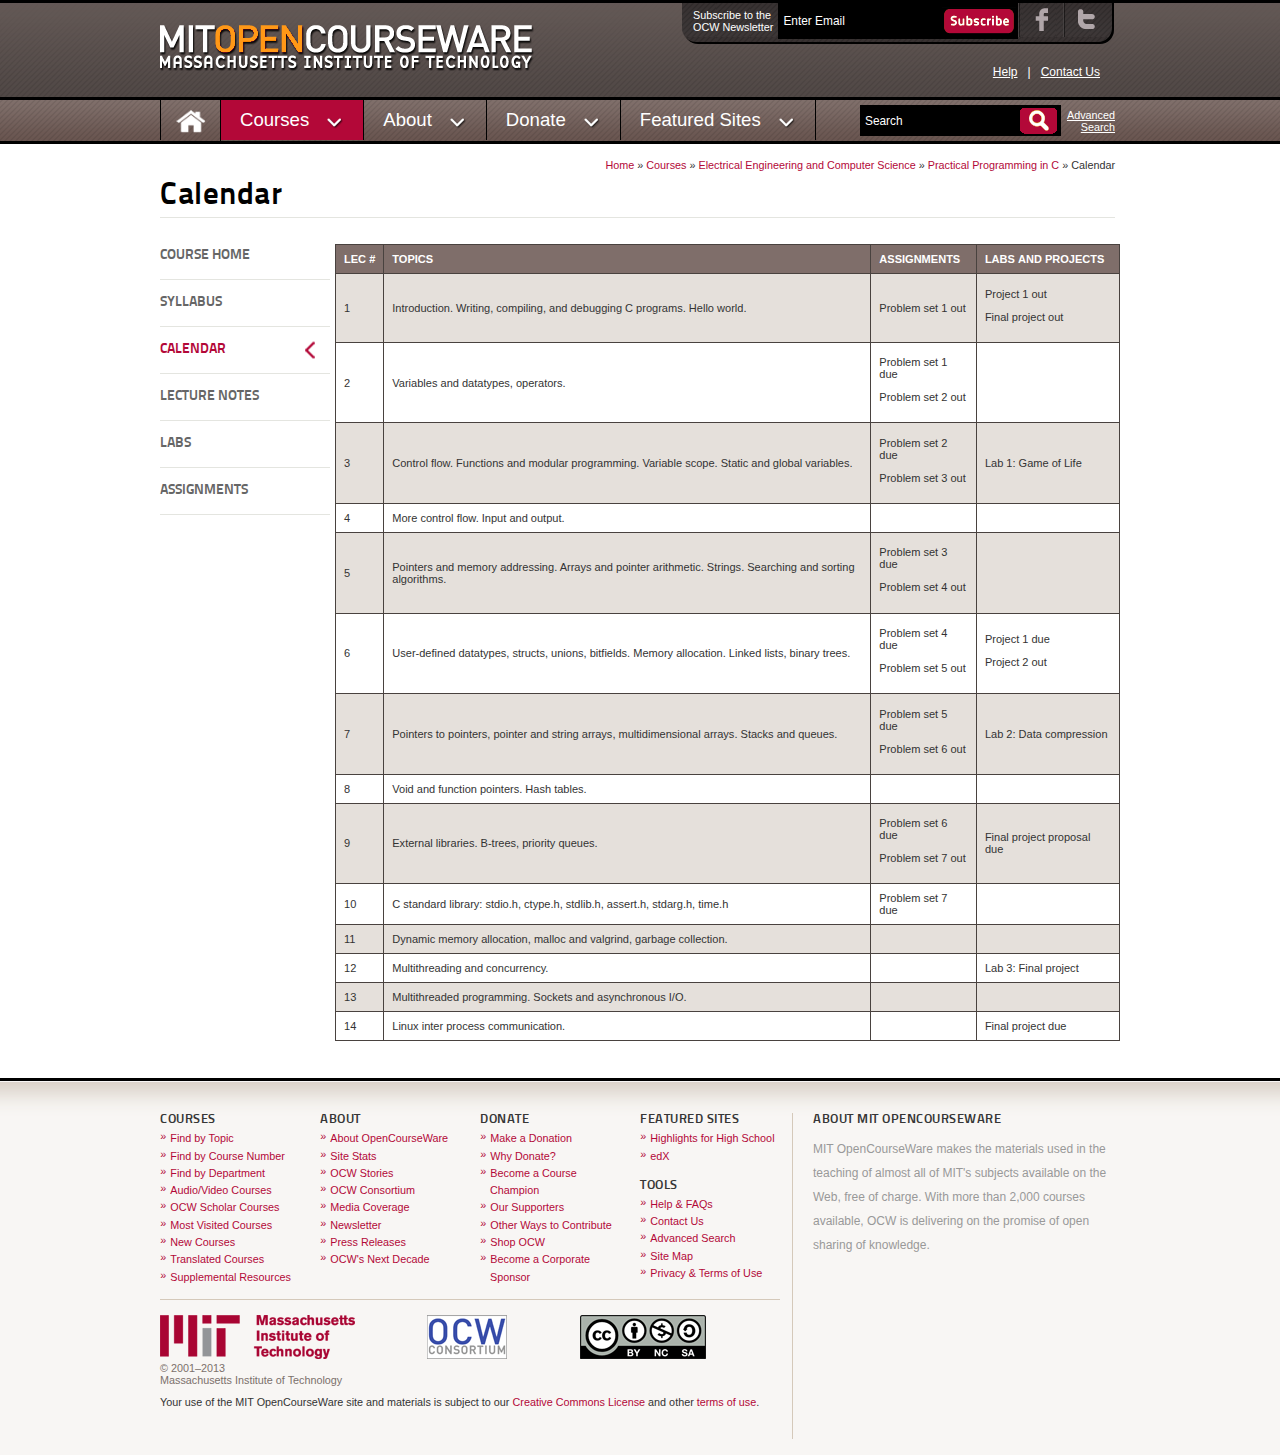
<file: contents/calendar/index.htm>
<!DOCTYPE html><html lang="en">
<head>
<meta charset="utf-8">
<meta name="format-detection" content="telephone=no">
<title>Calendar | Practical Programming in C | Electrical Engineering and Computer Science | MIT OpenCourseWare</title>
<!-- Begin Automatic Metadata Insertion --><meta content="6-087-practical-programming-in-c-january-iap-2010" name="WT.cg_n">
<meta content="Calendar" name="WT.cg_s">
<meta content="This section contains a calendar of lecture topics, assignments, labs, and projects." name="Description">
<meta content="Weller, Daniel" name="Author">
<meta content="Chikkerur, Sharat" name="Author">
<meta content="writing C programs,compiling C programs,variables and datatypes,control flow,input and output,pointers and memory addressing,arrays and pointer arithmetic,memory allocation,stacks and queues,hash tables,C standard library,dynamic memory allocation,multithreading,concurrency,asynchronous input/output,Programming Languages,Software Design and Engineering" name="keywords">
<meta content="6.087 Practical Programming in C | Calendar" name="Search_Display">
<meta content="Programming Languages" itemprop="about">
<meta content="Software Design and Engineering" itemprop="about">
<!-- End Automatic Metadata Insertion --><link title="default" rel="stylesheet" type="text/css" href="../../common/styles/grid.css">
<link title="default" rel="stylesheet" type="text/css" href="../../common/styles/base.css">
<link title="default" rel="stylesheet" type="text/css" href="../../common/styles/menu.css">
<link title="default" rel="stylesheet" type="text/css" href="../../common/styles/jquery.bubblepopup.css">
<link title="default" rel="stylesheet" type="text/css" href="../../common/styles/courses.css">
<link title="default" rel="stylesheet" type="text/css" href="../../common/styles/courses_new.css">
<link href="http://ocw.mit.edu/xml/ocwcc.rdf" type="application/rdf+xml" rel="metadata">
<link rel="canonical" href="http://ocw.mit.edu/courses/electrical-engineering-and-computer-science/6-087-practical-programming-in-c-january-iap-2010/calendar">
<link rel="apple-touch-icon" href="../../common/images/apple-touch-icon.png">
<script type="text/javascript" src="../../common/scripts/common-utils-offline.js"></script><script type="text/javascript" src="../../common/scripts/ocw-offline.js"></script><script type="text/javascript" src="../../common/scripts/jquery.bubblepopup.min.js"></script><script type="text/javascript" src="../../common/scripts/bubble-popup-offline.js"></script>
</head>
<body itemscope itemtype="http://schema.org/WebPage">
        
	

        <div id="top">
			<div id="grid">
				
				
					
<div id="portletwrapper-6f63772e746f70706f72746c65746d616e616765720a636f6e746578740a2f506c6f6e650a736974652d686561646572" class="portletWrapper kssattr-portlethash-6f63772e746f70706f72746c65746d616e616765720a636f6e746578740a2f506c6f6e650a736974652d686561646572">
<div class="portletStaticText portlet-static-site-header">
<div id="banner" role="banner" class="grid_6 alpha"><a href="http://ocw.mit.edu/"><img src="../../common/images/ocw_mast.png" alt="MIT OpenCourseWare, Massachusetts Institute of Technology" class="logo"></a></div>
<form action="http://ocw.mit.edu/jsp/subscribe.jsp?utm_source=header" method="get">
    <div id="subscribe" role="form toolbar" class="grid_6 omega">
    <div class="module">
    <table class="social"><tbody><tr>
<td class="text">Subscribe to the<br>
                OCW Newsletter</td>
                <td class="black"><input type="text" onclick="clearEmailBox()" onblur="fillEmailBox()" value="Enter Email" class="greytext emailField" id="email" name="fromemail"></td>
                <td class="black"><input type="image" src="../../common/images/button_subscribe.png" alt="Subscribe" class="sub_button"></td>
                <td>
<a href="http://facebook.com/mitocw"><img src="../../common/images/icon_fb.png" alt="Click to visit our Facebook page."></a><a href="http://twitter.com/mitocw"><img src="../../common/images/icon_tw.png" alt="Click to visit our Twitter feed."></a>
</td>
            </tr></tbody></table>
</div>
    <p class="helplinks"><a href="http://ocw.mit.edu/help">Help</a>   |   <a href="../../common/jsp/feedback.htm">Contact Us</a></p>
    </div>
    <div class="clear"> </div>
</form>
</div>

</div>





<div id="mega" role="navigation" class="grid_8 alpha">        
	<ul id="menu">
<li id="menu_home">
            <a href="http://ocw.mit.edu/"><img src="../../common/images/top-nav_home.png" class="home_icon" alt="Click for site home page."></a><!-- Begin Home Item -->
        </li>
<!-- End Home Item -->        
        <li class="selected">
            <a href="#" class="drop">Courses</a><!-- Begin 5 columns Item -->
            <div class="dropdown_5columns-a mega-courses">                    
                <div class="col_1a">
                    <div class="row_1a">
                        <div class="quart">
                            <h2 class="nav">Find courses by:</h2>
                            <ul class="nav-bullet find_by">
<li><a href="http://ocw.mit.edu/courses/find-by-topic/">Topic</a></li>
                                <li><a href="http://ocw.mit.edu/courses/find-by-number/">MIT Course Number</a></li>
                                <li><a href="http://ocw.mit.edu/courses/find-by-department/">Department</a></li>
                            </ul>
</div>
                        <div class="quart">
                            <h2 class="nav">Collections</h2>
                            <ul class="nav-bullet">
<li><a href="http://ocw.mit.edu/courses/audio-video-courses/">Audio/Video Lectures</a></li>
                                <li><a href="http://ocw.mit.edu/courses/new-courses/">New Courses</a></li>
                                <li><a href="http://ocw.mit.edu/courses/most-visited-courses/">Most Visited Courses</a></li>
                                <li><a href="http://ocw.mit.edu/courses/ocw-scholar/">OCW Scholar Courses</a></li>
                                <li><a href="http://ocw.mit.edu/resources">Supplemental Resources</a></li>
                            </ul>
</div>
                        <div class="clear"> </div>
                    </div>
                    <div class="row_1b">
                        <h2 class="nav">Cross-Disciplinary Topic Lists</h2>
                        <div class="quart">
                        <ul class="nav-bullet">
<li><a href="http://ocw.mit.edu/courses/energy-courses">Energy</a></li>
                            <li><a href="http://ocw.mit.edu/courses/entrepreneurship">Entrepreneurship</a></li>
                            <li><a href="http://ocw.mit.edu/courses/environment-courses">Environment</a></li>
                        </ul>
</div>    
                        <div class="quart">
                        <ul class="nav-bullet">
<li><a href="http://ocw.mit.edu/courses/life-sciences">Life Sciences</a></li>
                            <li><a href="http://ocw.mit.edu/courses/transportation-courses">Transportation</a></li>
                        </ul>
</div>
                        <div class="clear"> </div>
                    </div>
                    <div class="clear"> </div>
                </div>
                <div class="col_1b">
                    <h2 class="nav">Translated Courses</h2>
                    <ul class="nav-bullet">
<li><a href="http://ocw.mit.edu/courses/translated-courses/traditional-chinese">繁體字 / Traditional Chinese</a></li>
                        <li><a href="http://ocw.mit.edu/courses/translated-courses/simplified-chinese">简体字 / Simplified Chinese</a></li>
                        <li><a href="http://ocw.mit.edu/courses/translated-courses/spanish">Español / Spanish</a></li>
                        <li><a href="http://ocw.mit.edu/courses/translated-courses/portuguese">Português / Portuguese</a></li>
                        <li><a href="http://ocw.mit.edu/courses/translated-courses/thai">ภาษาเขียน / Thai</a></li>
                        <li><a href="http://ocw.mit.edu/courses/translated-courses/persian">فارسی / Persian</a></li>
                        <li><a href="http://ocw.mit.edu/courses/translated-courses/turkish">Türkçe / Turkish</a></li>
                        <li><a href="http://ocw.mit.edu/courses/translated-courses/korean">(비디오)한국 / Korean</a></li>
                        <li><a href="http://ocw.mit.edu/courses/translated-courses">More...</a></li>
                    </ul>
</div>
            </div>
        </li>
        <li>
            <a href="" class="drop">About</a>
            <div class="dropdown_1column-a">
                <div class="col_1">
                    <ul class="nav-bullet mega-div-bottom">
<li><a href="http://ocw.mit.edu/about/">About MIT OpenCourseWare</a></li>
                    </ul>
<ul class="nav-bullet mega-div-bottom">
<li><a href="http://ocw.mit.edu/about/site-statistics/">Site Stats</a></li>
                        <li><a href="http://ocw.mit.edu/about/ocw-stories/">OCW Stories</a></li>
                        <li><a href="http://ocw.mit.edu/about/ocw-consortium/">OpenCourseWare Consortium</a></li>
                    </ul>
<ul class="nav-bullet mega-div-bottom">
<li><a href="http://ocw.mit.edu/about/media-coverage/">Media Coverage</a></li>
                        <li><a href="http://ocw.mit.edu/about/newsletter/">Newsletter</a></li>
                        <li><a href="http://ocw.mit.edu/about/media-coverage/press-releases/">Press Releases</a></li>
                    </ul>
<ul class="nav-bullet">
<li><a href="http://ocw.mit.edu/about/next-decade/">OCW's Next Decade</a></li>
                    </ul>
</div>
            </div>  
        </li>    
        <li>
            <a href="" class="drop">Donate</a>        
            <div class="dropdown_1column-a">
                    <div class="col_1">
                        <ul class="nav-bullet mega-div-bottom">
<li><a href="http://ocw.mit.edu/donate/">Make a Donation</a></li>
                            <li><a href="http://ocw.mit.edu/donate/why-donate/">Why Donate?</a></li>
                            <li><a href="http://ocw.mit.edu/donate/ocw-course-champions-program/">Become a Course Champion</a></li>
                            <li><a href="http://ocw.mit.edu/donate/our-supporters/">Our Supporters</a></li>
                            <li><a href="http://ocw.mit.edu/donate/other-ways-to-contribute/">Other Ways to Contribute</a></li>
                            <li><a href="http://ocw.mit.edu/donate/shop-ocw">Shop OCW</a></li>
                        </ul>
<ul class="nav-bullet">
<li><a href="http://ocw.mit.edu/support/">Become a Corporate Sponsor</a></li>
                        </ul>
</div>
            </div>            
        </li>        
        <li>
            <a href="" class="drop">Featured Sites</a>        
            <div class="dropdown_1column-a">
                <div class="col_1">
                    <ul class="nav-bullet mega-div-bottom">
<li><a href="http://ocw.mit.edu/high-school/">Highlights for High School</a></li>
                    </ul>
<ul class="nav-bullet mega-div-top">
<li><a href="http://www.edx.org">edX</a></li>
                    </ul>
</div>
            </div>            
        </li>
    </ul>
</div>
<div id="search" role="search" class="grid_4 omega">
    
    <form method="get" action="../../common/search/AdvancedSearch.htm">
     	 <table class="search"><tbody><tr>
<td class="black"><input type="text" onblur="fillSearchBox()" onfocus="clearSearchBox()" maxlength="255" value="Search" name="q" class="greytext searchField" id="terms"></td> 			 
                    <td class="black"><input type="image" src="../../common/images/button_search.png" name="btnG" class="sub_button"></td>			 
                    <td class="text2"><a href="../../common/search/AdvancedSearch.htm">Advanced<br>Search</a></td>
                </tr></tbody></table>
</form>
</div>
<div class="clear"></div>
<!-- *end header* -->  

				
				
			</div>
<!-- top grid end -->
		</div>
<!-- top end -->
			
		<div id="center">
         <div id="grid">
		     <div id="left-section">
                 <div id="breadcrumb">
                      <p>

    <a href="http://ocw.mit.edu/">Home</a>
    
        »
        
    
    
        
            <a href="http://ocw.mit.edu/courses">Courses</a>
            
                »
                
            
            
         
    
    
        
            <a href="http://ocw.mit.edu/courses/electrical-engineering-and-computer-science">Electrical Engineering and Computer Science</a>
            
                »
                
            
            
         
    
    
        
            <a href="../../contents/index.htm">Practical Programming in C</a>
            
                »
                
            
            
         
    
    
        
            
            
            Calendar
         
    
</p>

                 </div>
                 <div class="clear"></div>
                 <div id="section_title">
           			<h1 class="title" itemprop="name" property="dct:title">
        <span class="" id="parent-fieldname-title">
            Calendar
        </span>
    </h1>
           	     </div>
           	     <div class="clear"></div>
           	     <div id="course_wrapper_section">
           	     	 <div id="course_nav">
           			 	



<script language="javascript" type="text/javascript">
function toggleMenu(objID) {
  if (!document.getElementById) return;
  var ob = document.getElementById(objID);
  ob.className = (ob.className == 'selected')?'': 'selected';
}
function toggleClass(id)
{
  var divtoggleClass= document.getElementById(id);
  divtoggleClass.className = (divtoggleClass.className == 'mO')?'mC': 'mO';
  return false;
}
function changeAlt(id)
{
  id.alt = (id.alt == 'Expand Menu')?'Collapse Menu' : 'Expand Menu';
  id.title = (id.title == 'Expand Menu')?'Collapse Menu' : 'Expand Menu';
}
</script><!--Left Nav Starts --><ul>
<li class="">
			   			<a href="../../contents/index.htm">
		                  Course Home  			                
	                    </a>
		        </li>
		    
         	
	
	
	    	
	    	    <li class="">
			   			<a href="../../contents/syllabus/index.htm">
		                  Syllabus  			                
	                    </a>
		        </li>
		    
         	
	
	
	    	
	    	    <li class="selected">
			   			<a href="../../contents/calendar/index.htm">
		                  Calendar  			                
	                    </a>
		        </li>
		    
         	
	
	
	    	
	    	    <li class="">
			   			<a href="../../contents/lecture-notes/index.htm">
		                  Lecture Notes  			                
	                    </a>
		        </li>
		    
         	
	
	
	    	
	    	    <li class="">
			   			<a href="../../contents/labs/index.htm">
		                  Labs  			                
	                    </a>
		        </li>
		    
         	
	
	
	    	
	    	    <li class="">
			   			<a href="../../contents/assignments/index.htm">
		                  Assignments  			                
	                    </a>
		        </li>
		    
         	
	
	
	    	
	    	    
		    
         	
	<!--second tal block close-->  
	
</ul>
<!--Left Nav Ends -->
</div>
           		     <div id="course_inner_section">
           		     	 
           		     	<div></div>         		     	
           		     		
        <div class="" id="parent-fieldname-text">
            <div class="maintabletemplate"><table summary="See table caption for summary." class="tablewidth">
<caption class="invisible">Course calendar.</caption> <thead><tr>
<th scope="col">LEC #</th> <th scope="col">TOPICS</th> <th scope="col">ASSIGNMENTS</th> <th scope="col">LABS AND PROJECTS</th> </tr></thead>
<tbody>
<tr class="row">
<td>1</td> <td>Introduction. Writing, compiling, and debugging C programs. Hello world.</td> <td>Problem set 1 out</td> <td>
<p>Project 1 out</p> <p>Final project out</p>
</td> </tr>
<tr class="alt-row">
<td>2</td> <td>Variables and datatypes, operators.</td> <td>
<p>Problem set 1 due</p> <p>Problem set 2 out</p>
</td> <td> </td> </tr>
<tr class="row">
<td>3</td> <td>Control flow. Functions and modular programming. Variable scope. Static and global variables.</td> <td>
<p>Problem set 2 due</p> <p>Problem set 3 out</p>
</td> <td>Lab 1: Game of Life</td> </tr>
<tr class="alt-row">
<td>4</td> <td>More control flow. Input and output.</td> <td> </td> <td> </td> </tr>
<tr class="row">
<td>5</td> <td>Pointers and memory addressing. Arrays and pointer arithmetic. Strings. Searching and sorting algorithms.</td> <td>
<p>Problem set 3 due</p> <p>Problem set 4 out</p>
</td> <td> </td> </tr>
<tr class="alt-row">
<td>6</td> <td>User-defined datatypes, structs, unions, bitfields. Memory allocation. Linked lists, binary trees.</td> <td>
<p>Problem set 4 due</p> <p>Problem set 5 out</p>
</td> <td>
<p>Project 1 due</p> <p>Project 2 out</p>
</td> </tr>
<tr class="row">
<td>7</td> <td>Pointers to pointers, pointer and string arrays, multidimensional arrays. Stacks and queues.</td> <td>
<p>Problem set 5 due</p> <p>Problem set 6 out</p>
</td> <td>Lab 2: Data compression</td> </tr>
<tr class="alt-row">
<td>8</td> <td>Void and function pointers. Hash tables.</td> <td> </td> <td> </td> </tr>
<tr class="row">
<td>9</td> <td>External libraries. B-trees, priority queues.</td> <td>
<p>Problem set 6 due</p> <p>Problem set 7 out</p>
</td> <td>Final project proposal due</td> </tr>
<tr class="alt-row">
<td>10</td> <td>C standard library: stdio.h, ctype.h, stdlib.h, assert.h, stdarg.h, time.h</td> <td>Problem set 7 due</td> <td> </td> </tr>
<tr class="row">
<td>11</td> <td>Dynamic memory allocation, malloc and valgrind, garbage collection.</td> <td> </td> <td> </td> </tr>
<tr class="alt-row">
<td>12</td> <td>Multithreading and concurrency.</td> <td> </td> <td>Lab 3: Final project</td> </tr>
<tr class="row">
<td>13</td> <td>Multithreaded programming. Sockets and asynchronous I/O.</td> <td> </td> <td> </td> </tr>
<tr class="alt-row">
<td>14</td> <td>Linux inter process communication.</td> <td> </td> <td>Final project due</td> </tr>
</tbody>
</table></div>
            
        </div>
     
           		     	<div></div>                
	                    
	        			
	                    
	                    
	                    <div></div> 
							
        <div class="" id="parent-fieldname-bottomtext">
            
            
        </div>
    
						 <div></div> 	                    
	                       
	                    
            		 </div>
<!--Course_inner_section tag close -->
           		     <div class="clear"></div>
 				 </div>
<!--Course_wrapper tag close -->             
 			 </div>
<!--left tag close -->
 			                
         </div>
<!--grid tag close --> 
      </div>
		
		<div id="bottom">
			<div id="grid">
				
<div id="portletwrapper-6f63772e626f74746f6d706f72746c65746d616e616765720a636f6e746578740a2f506c6f6e650a736974652d666f6f746572" class="portletWrapper kssattr-portlethash-6f63772e626f74746f6d706f72746c65746d616e616765720a636f6e746578740a2f506c6f6e650a736974652d666f6f746572">
<div class="portletStaticText portlet-static-site-footer"><div id="bottom"><div id="grid">
<!-- *begin footer* --> <div id="footer" role="navigation sitemap">
<div id="foot-c1" class="grid_2 alpha">
<h4 class="footer">Courses</h4> <ul class="foot-bullet">
<li><a href="http://ocw.mit.edu/courses/find-by-topic/">Find by Topic</a></li>     <li><a href="http://ocw.mit.edu/courses/find-by-number/">Find by Course Number</a></li>     <li><a href="http://ocw.mit.edu/courses/find-by-department/">Find by Department</a></li>     <li><a href="http://ocw.mit.edu/courses/audio-video-courses/">Audio/Video Courses</a></li>     <li><a href="http://ocw.mit.edu/courses/ocw-scholar/">OCW Scholar Courses</a></li>     <li><a href="http://ocw.mit.edu/courses/most-visited-courses/">Most Visited Courses</a></li>     <li><a href="http://ocw.mit.edu/courses/new-courses/">New Courses</a></li>     <li><a href="http://ocw.mit.edu/courses/translated-courses/">Translated Courses</a></li>     <li><a href="http://ocw.mit.edu/resources/">Supplemental Resources</a></li> </ul>
</div> <div id="foot-c2" class="grid_2">
<h4 class="footer">About</h4> <ul class="foot-bullet">
<li><a href="http://ocw.mit.edu/about/">About OpenCourseWare</a></li>     <li><a href="http://ocw.mit.edu/about/site-statistics/">Site Stats</a></li>     <li><a href="http://ocw.mit.edu/about/ocw-stories/">OCW Stories</a></li>     <li><a href="http://ocw.mit.edu/about/ocw-consortium/">OCW Consortium</a></li>     <li><a href="http://ocw.mit.edu/about/media-coverage/">Media Coverage</a></li>     <li><a href="http://ocw.mit.edu/about/newsletter/">Newsletter</a></li>     <li><a href="http://ocw.mit.edu/about/media-coverage/press-releases/">Press Releases</a></li>     <li><a href="http://ocw.mit.edu/about/next-decade/">OCW's Next Decade</a></li> </ul>
</div> <div id="foot-c3" class="grid_2">
<h4 class="footer">Donate</h4> <ul class="foot-bullet">
<li><a href="http://ocw.mit.edu/donate">Make a Donation</a></li>     <li><a href="http://ocw.mit.edu/donate/why-donate/">Why Donate?</a></li>     <li><a href="http://ocw.mit.edu/donate/ocw-course-champions-program/">Become a Course Champion</a></li>     <li><a href="http://ocw.mit.edu/donate/our-supporters/">Our Supporters</a></li>     <li><a href="http://ocw.mit.edu/donate/other-ways-to-contribute/">Other Ways to Contribute</a></li>     <li><a href="http://ocw.mit.edu/donate/shop-ocw/">Shop OCW</a></li>     <li><a href="http://ocw.mit.edu/support/">Become a Corporate Sponsor</a></li> </ul>
</div> <div id="foot-c4" class="grid_2">
<h4 class="footer">Featured Sites</h4> <ul class="foot-bullet">
<li><a href="http://ocw.mit.edu/high-school/">Highlights for High School</a></li>     <li><a href="https://www.edx.org/">edX</a></li> </ul>
<h4 class="footer" style="margin-top: 14px;">Tools</h4> <ul class="foot-bullet">
<li><a href="http://ocw.mit.edu/help/">Help &amp; FAQs</a></li>     <li><a href="../../common/jsp/feedback.htm">Contact Us</a></li>     <li><a href="../../common/search/AdvancedSearch.htm">Advanced Search</a></li>     <li><a href="http://ocw.mit.edu/help/site-map/">Site Map</a></li>     <li><a href="../../common/terms/index.htm">Privacy &amp; Terms of Use</a></li> </ul>
</div> <div id="foot-c5" class="grid_4 omega" itemprop="publisher" itemscope="" itemtype="http://schema.org/CollegeOrUniversity">
<h4 class="footer">About <span itemprop="name">MIT OpenCourseWare</span>
</h4> <p class="accent" itemprop="description">MIT OpenCourseWare makes the materials used in the teaching of almost all of MIT's subjects available on the Web, free of charge. With more than 2,000 courses available, OCW is delivering on the promise of open sharing of knowledge.</p>
</div> <div id="foot-copy" class="grid_8 alpha">
<a href="http://web.mit.edu"><img src="../../common/images/logo_mit.png" alt="Massachusetts Institute of Technology logo and name." style="width: 195px; height: 44px;"></a>                 <a href="http://www.ocwconsortium.org/"><img src="../../common/images/logo_ocwc.gif" alt="OpenCourseWare Consortium logo." style="width: 80px; height: 44px;"></a>                 <a rel="license" itemprop="useRightsUrl" href="http://creativecommons.org/licenses/by-nc-sa/3.0/us/deed.en_US"><img src="../../common/images/cc_by-nc-sa.png" alt="Creative Commons logo with terms BY-NC-SA." style="width: 126px; height: 44px;"></a> <p class="copyright">© 2001–2013<br> Massachusetts Institute of Technology</p> <p style="font-size: 0.9em; margin-bottom: 15px;">Your use of the MIT OpenCourseWare site and materials is subject to our <a href="http://creativecommons.org/licenses/by-nc-sa/3.0/us/deed.en_US" rel="license">Creative Commons License</a> and other <a href="../../common/terms/index.htm" rel="cc:morePermissions">terms of use</a>.</p>
</div> <div id="foot-support" class="grid_4 omega"> </div>
</div>
</div></div></div>

</div>





                
			</div> <!-- bottom grid end -->
		</div>
<!-- bottom end -->
		
		
   </body>
</html>
</file>
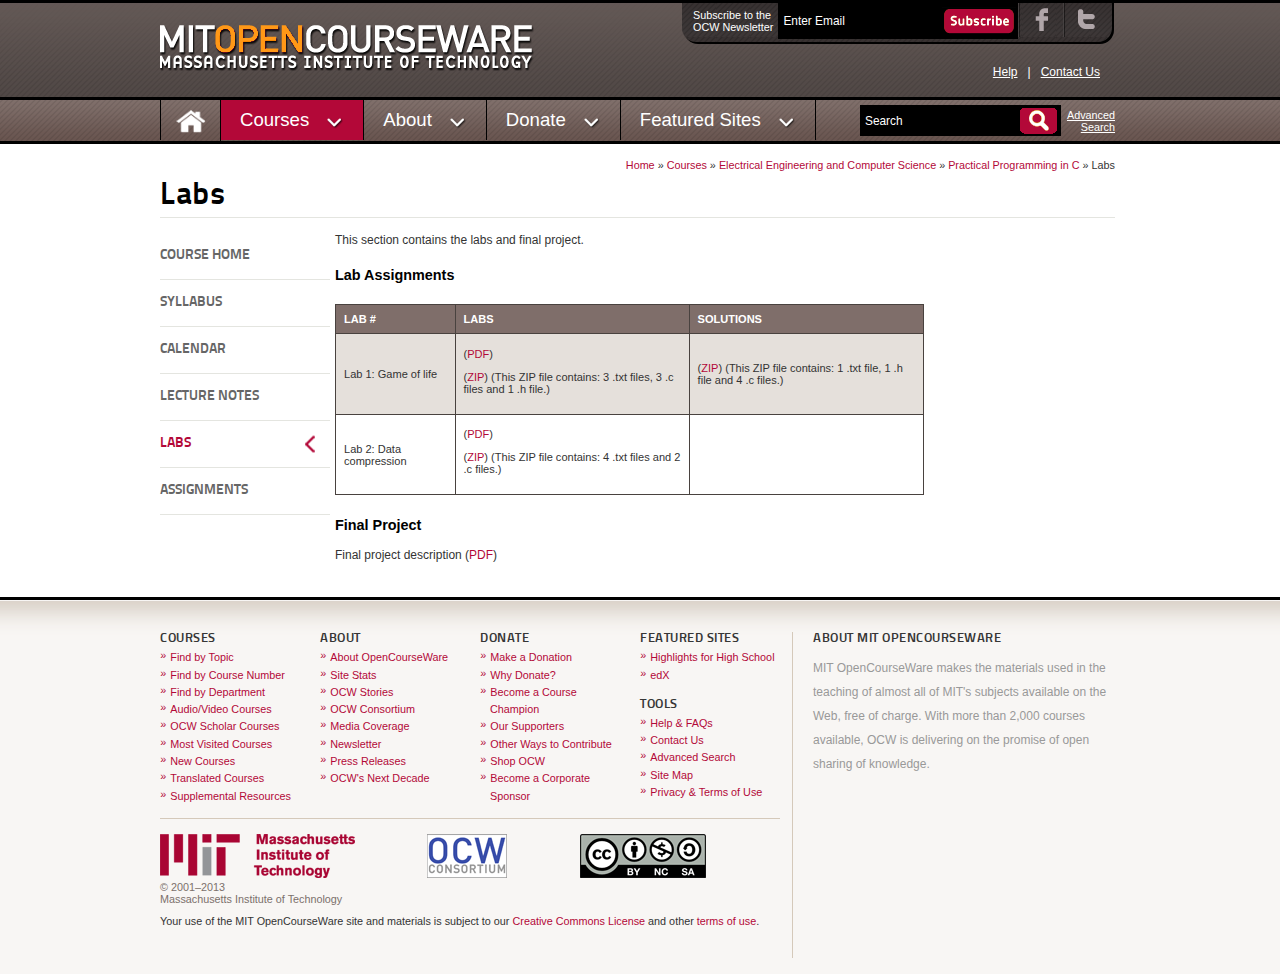
<file: contents/labs/index.htm>
<!DOCTYPE html><html lang="en">
<head>
<meta charset="utf-8">
<meta name="format-detection" content="telephone=no">
<title>Labs | Practical Programming in C | Electrical Engineering and Computer Science | MIT OpenCourseWare</title>
<!-- Begin Automatic Metadata Insertion --><meta content="6-087-practical-programming-in-c-january-iap-2010" name="WT.cg_n">
<meta content="Labs" name="WT.cg_s">
<meta content="This section contains two labs (one with solutions) and the final project." name="Description">
<meta content="Weller, Daniel" name="Author">
<meta content="Chikkerur, Sharat" name="Author">
<meta content="writing C programs,compiling C programs,variables and datatypes,control flow,input and output,pointers and memory addressing,arrays and pointer arithmetic,memory allocation,stacks and queues,hash tables,C standard library,dynamic memory allocation,multithreading,concurrency,asynchronous input/output,Programming Languages,Software Design and Engineering" name="keywords">
<meta content="6.087 Practical Programming in C | Labs" name="Search_Display">
<meta content="Programming Languages" itemprop="about">
<meta content="Software Design and Engineering" itemprop="about">
<!-- End Automatic Metadata Insertion --><link title="default" rel="stylesheet" type="text/css" href="../../common/styles/grid.css">
<link title="default" rel="stylesheet" type="text/css" href="../../common/styles/base.css">
<link title="default" rel="stylesheet" type="text/css" href="../../common/styles/menu.css">
<link title="default" rel="stylesheet" type="text/css" href="../../common/styles/jquery.bubblepopup.css">
<link title="default" rel="stylesheet" type="text/css" href="../../common/styles/courses.css">
<link title="default" rel="stylesheet" type="text/css" href="../../common/styles/courses_new.css">
<link href="http://ocw.mit.edu/xml/ocwcc.rdf" type="application/rdf+xml" rel="metadata">
<link rel="canonical" href="http://ocw.mit.edu/courses/electrical-engineering-and-computer-science/6-087-practical-programming-in-c-january-iap-2010/labs">
<link rel="apple-touch-icon" href="../../common/images/apple-touch-icon.png">
<script type="text/javascript" src="../../common/scripts/common-utils-offline.js"></script><script type="text/javascript" src="../../common/scripts/ocw-offline.js"></script><script type="text/javascript" src="../../common/scripts/jquery.bubblepopup.min.js"></script><script type="text/javascript" src="../../common/scripts/bubble-popup-offline.js"></script>
</head>
<body itemscope itemtype="http://schema.org/WebPage">
        
	

        <div id="top">
			<div id="grid">
				
				
					
<div id="portletwrapper-6f63772e746f70706f72746c65746d616e616765720a636f6e746578740a2f506c6f6e650a736974652d686561646572" class="portletWrapper kssattr-portlethash-6f63772e746f70706f72746c65746d616e616765720a636f6e746578740a2f506c6f6e650a736974652d686561646572">
<div class="portletStaticText portlet-static-site-header">
<div id="banner" role="banner" class="grid_6 alpha"><a href="http://ocw.mit.edu/"><img src="../../common/images/ocw_mast.png" alt="MIT OpenCourseWare, Massachusetts Institute of Technology" class="logo"></a></div>
<form action="http://ocw.mit.edu/jsp/subscribe.jsp?utm_source=header" method="get">
    <div id="subscribe" role="form toolbar" class="grid_6 omega">
    <div class="module">
    <table class="social"><tbody><tr>
<td class="text">Subscribe to the<br>
                OCW Newsletter</td>
                <td class="black"><input type="text" onclick="clearEmailBox()" onblur="fillEmailBox()" value="Enter Email" class="greytext emailField" id="email" name="fromemail"></td>
                <td class="black"><input type="image" src="../../common/images/button_subscribe.png" alt="Subscribe" class="sub_button"></td>
                <td>
<a href="http://facebook.com/mitocw"><img src="../../common/images/icon_fb.png" alt="Click to visit our Facebook page."></a><a href="http://twitter.com/mitocw"><img src="../../common/images/icon_tw.png" alt="Click to visit our Twitter feed."></a>
</td>
            </tr></tbody></table>
</div>
    <p class="helplinks"><a href="http://ocw.mit.edu/help">Help</a>   |   <a href="../../common/jsp/feedback.htm">Contact Us</a></p>
    </div>
    <div class="clear"> </div>
</form>
</div>

</div>





<div id="mega" role="navigation" class="grid_8 alpha">        
	<ul id="menu">
<li id="menu_home">
            <a href="http://ocw.mit.edu/"><img src="../../common/images/top-nav_home.png" class="home_icon" alt="Click for site home page."></a><!-- Begin Home Item -->
        </li>
<!-- End Home Item -->        
        <li class="selected">
            <a href="#" class="drop">Courses</a><!-- Begin 5 columns Item -->
            <div class="dropdown_5columns-a mega-courses">                    
                <div class="col_1a">
                    <div class="row_1a">
                        <div class="quart">
                            <h2 class="nav">Find courses by:</h2>
                            <ul class="nav-bullet find_by">
<li><a href="http://ocw.mit.edu/courses/find-by-topic/">Topic</a></li>
                                <li><a href="http://ocw.mit.edu/courses/find-by-number/">MIT Course Number</a></li>
                                <li><a href="http://ocw.mit.edu/courses/find-by-department/">Department</a></li>
                            </ul>
</div>
                        <div class="quart">
                            <h2 class="nav">Collections</h2>
                            <ul class="nav-bullet">
<li><a href="http://ocw.mit.edu/courses/audio-video-courses/">Audio/Video Lectures</a></li>
                                <li><a href="http://ocw.mit.edu/courses/new-courses/">New Courses</a></li>
                                <li><a href="http://ocw.mit.edu/courses/most-visited-courses/">Most Visited Courses</a></li>
                                <li><a href="http://ocw.mit.edu/courses/ocw-scholar/">OCW Scholar Courses</a></li>
                                <li><a href="http://ocw.mit.edu/resources">Supplemental Resources</a></li>
                            </ul>
</div>
                        <div class="clear"> </div>
                    </div>
                    <div class="row_1b">
                        <h2 class="nav">Cross-Disciplinary Topic Lists</h2>
                        <div class="quart">
                        <ul class="nav-bullet">
<li><a href="http://ocw.mit.edu/courses/energy-courses">Energy</a></li>
                            <li><a href="http://ocw.mit.edu/courses/entrepreneurship">Entrepreneurship</a></li>
                            <li><a href="http://ocw.mit.edu/courses/environment-courses">Environment</a></li>
                        </ul>
</div>    
                        <div class="quart">
                        <ul class="nav-bullet">
<li><a href="http://ocw.mit.edu/courses/life-sciences">Life Sciences</a></li>
                            <li><a href="http://ocw.mit.edu/courses/transportation-courses">Transportation</a></li>
                        </ul>
</div>
                        <div class="clear"> </div>
                    </div>
                    <div class="clear"> </div>
                </div>
                <div class="col_1b">
                    <h2 class="nav">Translated Courses</h2>
                    <ul class="nav-bullet">
<li><a href="http://ocw.mit.edu/courses/translated-courses/traditional-chinese">繁體字 / Traditional Chinese</a></li>
                        <li><a href="http://ocw.mit.edu/courses/translated-courses/simplified-chinese">简体字 / Simplified Chinese</a></li>
                        <li><a href="http://ocw.mit.edu/courses/translated-courses/spanish">Español / Spanish</a></li>
                        <li><a href="http://ocw.mit.edu/courses/translated-courses/portuguese">Português / Portuguese</a></li>
                        <li><a href="http://ocw.mit.edu/courses/translated-courses/thai">ภาษาเขียน / Thai</a></li>
                        <li><a href="http://ocw.mit.edu/courses/translated-courses/persian">فارسی / Persian</a></li>
                        <li><a href="http://ocw.mit.edu/courses/translated-courses/turkish">Türkçe / Turkish</a></li>
                        <li><a href="http://ocw.mit.edu/courses/translated-courses/korean">(비디오)한국 / Korean</a></li>
                        <li><a href="http://ocw.mit.edu/courses/translated-courses">More...</a></li>
                    </ul>
</div>
            </div>
        </li>
        <li>
            <a href="" class="drop">About</a>
            <div class="dropdown_1column-a">
                <div class="col_1">
                    <ul class="nav-bullet mega-div-bottom">
<li><a href="http://ocw.mit.edu/about/">About MIT OpenCourseWare</a></li>
                    </ul>
<ul class="nav-bullet mega-div-bottom">
<li><a href="http://ocw.mit.edu/about/site-statistics/">Site Stats</a></li>
                        <li><a href="http://ocw.mit.edu/about/ocw-stories/">OCW Stories</a></li>
                        <li><a href="http://ocw.mit.edu/about/ocw-consortium/">OpenCourseWare Consortium</a></li>
                    </ul>
<ul class="nav-bullet mega-div-bottom">
<li><a href="http://ocw.mit.edu/about/media-coverage/">Media Coverage</a></li>
                        <li><a href="http://ocw.mit.edu/about/newsletter/">Newsletter</a></li>
                        <li><a href="http://ocw.mit.edu/about/media-coverage/press-releases/">Press Releases</a></li>
                    </ul>
<ul class="nav-bullet">
<li><a href="http://ocw.mit.edu/about/next-decade/">OCW's Next Decade</a></li>
                    </ul>
</div>
            </div>  
        </li>    
        <li>
            <a href="" class="drop">Donate</a>        
            <div class="dropdown_1column-a">
                    <div class="col_1">
                        <ul class="nav-bullet mega-div-bottom">
<li><a href="http://ocw.mit.edu/donate/">Make a Donation</a></li>
                            <li><a href="http://ocw.mit.edu/donate/why-donate/">Why Donate?</a></li>
                            <li><a href="http://ocw.mit.edu/donate/ocw-course-champions-program/">Become a Course Champion</a></li>
                            <li><a href="http://ocw.mit.edu/donate/our-supporters/">Our Supporters</a></li>
                            <li><a href="http://ocw.mit.edu/donate/other-ways-to-contribute/">Other Ways to Contribute</a></li>
                            <li><a href="http://ocw.mit.edu/donate/shop-ocw">Shop OCW</a></li>
                        </ul>
<ul class="nav-bullet">
<li><a href="http://ocw.mit.edu/support/">Become a Corporate Sponsor</a></li>
                        </ul>
</div>
            </div>            
        </li>        
        <li>
            <a href="" class="drop">Featured Sites</a>        
            <div class="dropdown_1column-a">
                <div class="col_1">
                    <ul class="nav-bullet mega-div-bottom">
<li><a href="http://ocw.mit.edu/high-school/">Highlights for High School</a></li>
                    </ul>
<ul class="nav-bullet mega-div-top">
<li><a href="http://www.edx.org">edX</a></li>
                    </ul>
</div>
            </div>            
        </li>
    </ul>
</div>
<div id="search" role="search" class="grid_4 omega">
    
    <form method="get" action="../../common/search/AdvancedSearch.htm">
     	 <table class="search"><tbody><tr>
<td class="black"><input type="text" onblur="fillSearchBox()" onfocus="clearSearchBox()" maxlength="255" value="Search" name="q" class="greytext searchField" id="terms"></td> 			 
                    <td class="black"><input type="image" src="../../common/images/button_search.png" name="btnG" class="sub_button"></td>			 
                    <td class="text2"><a href="../../common/search/AdvancedSearch.htm">Advanced<br>Search</a></td>
                </tr></tbody></table>
</form>
</div>
<div class="clear"></div>
<!-- *end header* -->  

				
				
			</div>
<!-- top grid end -->
		</div>
<!-- top end -->
			
		<div id="center">
         <div id="grid">
		     <div id="left-section">
                 <div id="breadcrumb">
                      <p>

    <a href="http://ocw.mit.edu/">Home</a>
    
        »
        
    
    
        
            <a href="http://ocw.mit.edu/courses">Courses</a>
            
                »
                
            
            
         
    
    
        
            <a href="http://ocw.mit.edu/courses/electrical-engineering-and-computer-science">Electrical Engineering and Computer Science</a>
            
                »
                
            
            
         
    
    
        
            <a href="../../contents/index.htm">Practical Programming in C</a>
            
                »
                
            
            
         
    
    
        
            
            
            Labs
         
    
</p>

                 </div>
                 <div class="clear"></div>
                 <div id="section_title">
           			<h1 class="title" itemprop="name" property="dct:title">
        <span class="" id="parent-fieldname-title">
            Labs
        </span>
    </h1>
           	     </div>
           	     <div class="clear"></div>
           	     <div id="course_wrapper_section">
           	     	 <div id="course_nav">
           			 	



<script language="javascript" type="text/javascript">
function toggleMenu(objID) {
  if (!document.getElementById) return;
  var ob = document.getElementById(objID);
  ob.className = (ob.className == 'selected')?'': 'selected';
}
function toggleClass(id)
{
  var divtoggleClass= document.getElementById(id);
  divtoggleClass.className = (divtoggleClass.className == 'mO')?'mC': 'mO';
  return false;
}
function changeAlt(id)
{
  id.alt = (id.alt == 'Expand Menu')?'Collapse Menu' : 'Expand Menu';
  id.title = (id.title == 'Expand Menu')?'Collapse Menu' : 'Expand Menu';
}
</script><!--Left Nav Starts --><ul>
<li class="">
			   			<a href="../../contents/index.htm">
		                  Course Home  			                
	                    </a>
		        </li>
		    
         	
	
	
	    	
	    	    <li class="">
			   			<a href="../../contents/syllabus/index.htm">
		                  Syllabus  			                
	                    </a>
		        </li>
		    
         	
	
	
	    	
	    	    <li class="">
			   			<a href="../../contents/calendar/index.htm">
		                  Calendar  			                
	                    </a>
		        </li>
		    
         	
	
	
	    	
	    	    <li class="">
			   			<a href="../../contents/lecture-notes/index.htm">
		                  Lecture Notes  			                
	                    </a>
		        </li>
		    
         	
	
	
	    	
	    	    <li class="selected">
			   			<a href="../../contents/labs/index.htm">
		                  Labs  			                
	                    </a>
		        </li>
		    
         	
	
	
	    	
	    	    <li class="">
			   			<a href="../../contents/assignments/index.htm">
		                  Assignments  			                
	                    </a>
		        </li>
		    
         	
	
	
	    	
	    	    
		    
         	
	<!--second tal block close-->  
	
</ul>
<!--Left Nav Ends -->
</div>
           		     <div id="course_inner_section">
           		     	 
           		     	<div></div>         		     	
           		     		
        <div class="" id="parent-fieldname-text">
            <p>This section contains the labs and final project.</p> <h2 class="subhead">Lab Assignments</h2> <div class="maintabletemplate"><table summary="See table caption for summary." class="tablewidth75">
<caption class="invisible">Labs files.</caption> <thead><tr>
<th scope="col">LAB #</th> <th scope="col">LABS</th> <th scope="col">SOLUTIONS</th> </tr></thead>
<tbody>
<tr class="row">
<td>Lab 1: Game of life</td> <td>
<p>(<a href="../../contents/labs/MIT6_087IAP10_lab01.pdf">PDF</a>)</p> <p>(<a href="../../contents/labs/lab01.zip">ZIP</a>) (This ZIP file contains: 3 .txt files, 3 .c files and 1 .h file.)</p>
</td> <td>(<a href="../../contents/labs/lab01_sol.zip">ZIP</a>) (This ZIP file contains: 1 .txt file, 1 .h file and 4 .c files.)</td> </tr>
<tr class="alt-row">
<td>Lab 2: Data compression</td> <td>
<p>(<a href="../../contents/labs/MIT6_087IAP10_lab02.pdf">PDF</a>)</p> <p>(<a href="../../contents/labs/lab02.zip">ZIP</a>) (This ZIP file contains: 4 .txt files and 2 .c files.)</p>
</td> <td> </td> </tr>
</tbody>
</table></div> <h2 class="subhead">Final Project</h2> <p>Final project description (<a href="../../contents/labs/MIT6_087IAP10_project.pdf">PDF</a>)</p>
            
        </div>
     
           		     	<div></div>                
	                    
	        			
	                    
	                    
	                    <div></div> 
							
        <div class="" id="parent-fieldname-bottomtext">
            
            
        </div>
    
						 <div></div> 	                    
	                       
	                    
            		 </div>
<!--Course_inner_section tag close -->
           		     <div class="clear"></div>
 				 </div>
<!--Course_wrapper tag close -->             
 			 </div>
<!--left tag close -->
 			                
         </div>
<!--grid tag close --> 
      </div>
		
		<div id="bottom">
			<div id="grid">
				
<div id="portletwrapper-6f63772e626f74746f6d706f72746c65746d616e616765720a636f6e746578740a2f506c6f6e650a736974652d666f6f746572" class="portletWrapper kssattr-portlethash-6f63772e626f74746f6d706f72746c65746d616e616765720a636f6e746578740a2f506c6f6e650a736974652d666f6f746572">
<div class="portletStaticText portlet-static-site-footer"><div id="bottom"><div id="grid">
<!-- *begin footer* --> <div id="footer" role="navigation sitemap">
<div id="foot-c1" class="grid_2 alpha">
<h4 class="footer">Courses</h4> <ul class="foot-bullet">
<li><a href="http://ocw.mit.edu/courses/find-by-topic/">Find by Topic</a></li>     <li><a href="http://ocw.mit.edu/courses/find-by-number/">Find by Course Number</a></li>     <li><a href="http://ocw.mit.edu/courses/find-by-department/">Find by Department</a></li>     <li><a href="http://ocw.mit.edu/courses/audio-video-courses/">Audio/Video Courses</a></li>     <li><a href="http://ocw.mit.edu/courses/ocw-scholar/">OCW Scholar Courses</a></li>     <li><a href="http://ocw.mit.edu/courses/most-visited-courses/">Most Visited Courses</a></li>     <li><a href="http://ocw.mit.edu/courses/new-courses/">New Courses</a></li>     <li><a href="http://ocw.mit.edu/courses/translated-courses/">Translated Courses</a></li>     <li><a href="http://ocw.mit.edu/resources/">Supplemental Resources</a></li> </ul>
</div> <div id="foot-c2" class="grid_2">
<h4 class="footer">About</h4> <ul class="foot-bullet">
<li><a href="http://ocw.mit.edu/about/">About OpenCourseWare</a></li>     <li><a href="http://ocw.mit.edu/about/site-statistics/">Site Stats</a></li>     <li><a href="http://ocw.mit.edu/about/ocw-stories/">OCW Stories</a></li>     <li><a href="http://ocw.mit.edu/about/ocw-consortium/">OCW Consortium</a></li>     <li><a href="http://ocw.mit.edu/about/media-coverage/">Media Coverage</a></li>     <li><a href="http://ocw.mit.edu/about/newsletter/">Newsletter</a></li>     <li><a href="http://ocw.mit.edu/about/media-coverage/press-releases/">Press Releases</a></li>     <li><a href="http://ocw.mit.edu/about/next-decade/">OCW's Next Decade</a></li> </ul>
</div> <div id="foot-c3" class="grid_2">
<h4 class="footer">Donate</h4> <ul class="foot-bullet">
<li><a href="http://ocw.mit.edu/donate">Make a Donation</a></li>     <li><a href="http://ocw.mit.edu/donate/why-donate/">Why Donate?</a></li>     <li><a href="http://ocw.mit.edu/donate/ocw-course-champions-program/">Become a Course Champion</a></li>     <li><a href="http://ocw.mit.edu/donate/our-supporters/">Our Supporters</a></li>     <li><a href="http://ocw.mit.edu/donate/other-ways-to-contribute/">Other Ways to Contribute</a></li>     <li><a href="http://ocw.mit.edu/donate/shop-ocw/">Shop OCW</a></li>     <li><a href="http://ocw.mit.edu/support/">Become a Corporate Sponsor</a></li> </ul>
</div> <div id="foot-c4" class="grid_2">
<h4 class="footer">Featured Sites</h4> <ul class="foot-bullet">
<li><a href="http://ocw.mit.edu/high-school/">Highlights for High School</a></li>     <li><a href="https://www.edx.org/">edX</a></li> </ul>
<h4 class="footer" style="margin-top: 14px;">Tools</h4> <ul class="foot-bullet">
<li><a href="http://ocw.mit.edu/help/">Help &amp; FAQs</a></li>     <li><a href="../../common/jsp/feedback.htm">Contact Us</a></li>     <li><a href="../../common/search/AdvancedSearch.htm">Advanced Search</a></li>     <li><a href="http://ocw.mit.edu/help/site-map/">Site Map</a></li>     <li><a href="../../common/terms/index.htm">Privacy &amp; Terms of Use</a></li> </ul>
</div> <div id="foot-c5" class="grid_4 omega" itemprop="publisher" itemscope="" itemtype="http://schema.org/CollegeOrUniversity">
<h4 class="footer">About <span itemprop="name">MIT OpenCourseWare</span>
</h4> <p class="accent" itemprop="description">MIT OpenCourseWare makes the materials used in the teaching of almost all of MIT's subjects available on the Web, free of charge. With more than 2,000 courses available, OCW is delivering on the promise of open sharing of knowledge.</p>
</div> <div id="foot-copy" class="grid_8 alpha">
<a href="http://web.mit.edu"><img src="../../common/images/logo_mit.png" alt="Massachusetts Institute of Technology logo and name." style="width: 195px; height: 44px;"></a>                 <a href="http://www.ocwconsortium.org/"><img src="../../common/images/logo_ocwc.gif" alt="OpenCourseWare Consortium logo." style="width: 80px; height: 44px;"></a>                 <a rel="license" itemprop="useRightsUrl" href="http://creativecommons.org/licenses/by-nc-sa/3.0/us/deed.en_US"><img src="../../common/images/cc_by-nc-sa.png" alt="Creative Commons logo with terms BY-NC-SA." style="width: 126px; height: 44px;"></a> <p class="copyright">© 2001–2013<br> Massachusetts Institute of Technology</p> <p style="font-size: 0.9em; margin-bottom: 15px;">Your use of the MIT OpenCourseWare site and materials is subject to our <a href="http://creativecommons.org/licenses/by-nc-sa/3.0/us/deed.en_US" rel="license">Creative Commons License</a> and other <a href="../../common/terms/index.htm" rel="cc:morePermissions">terms of use</a>.</p>
</div> <div id="foot-support" class="grid_4 omega"> </div>
</div>
</div></div></div>

</div>





                
			</div> <!-- bottom grid end -->
		</div>
<!-- bottom end -->
		
		
   </body>
</html>
</file>
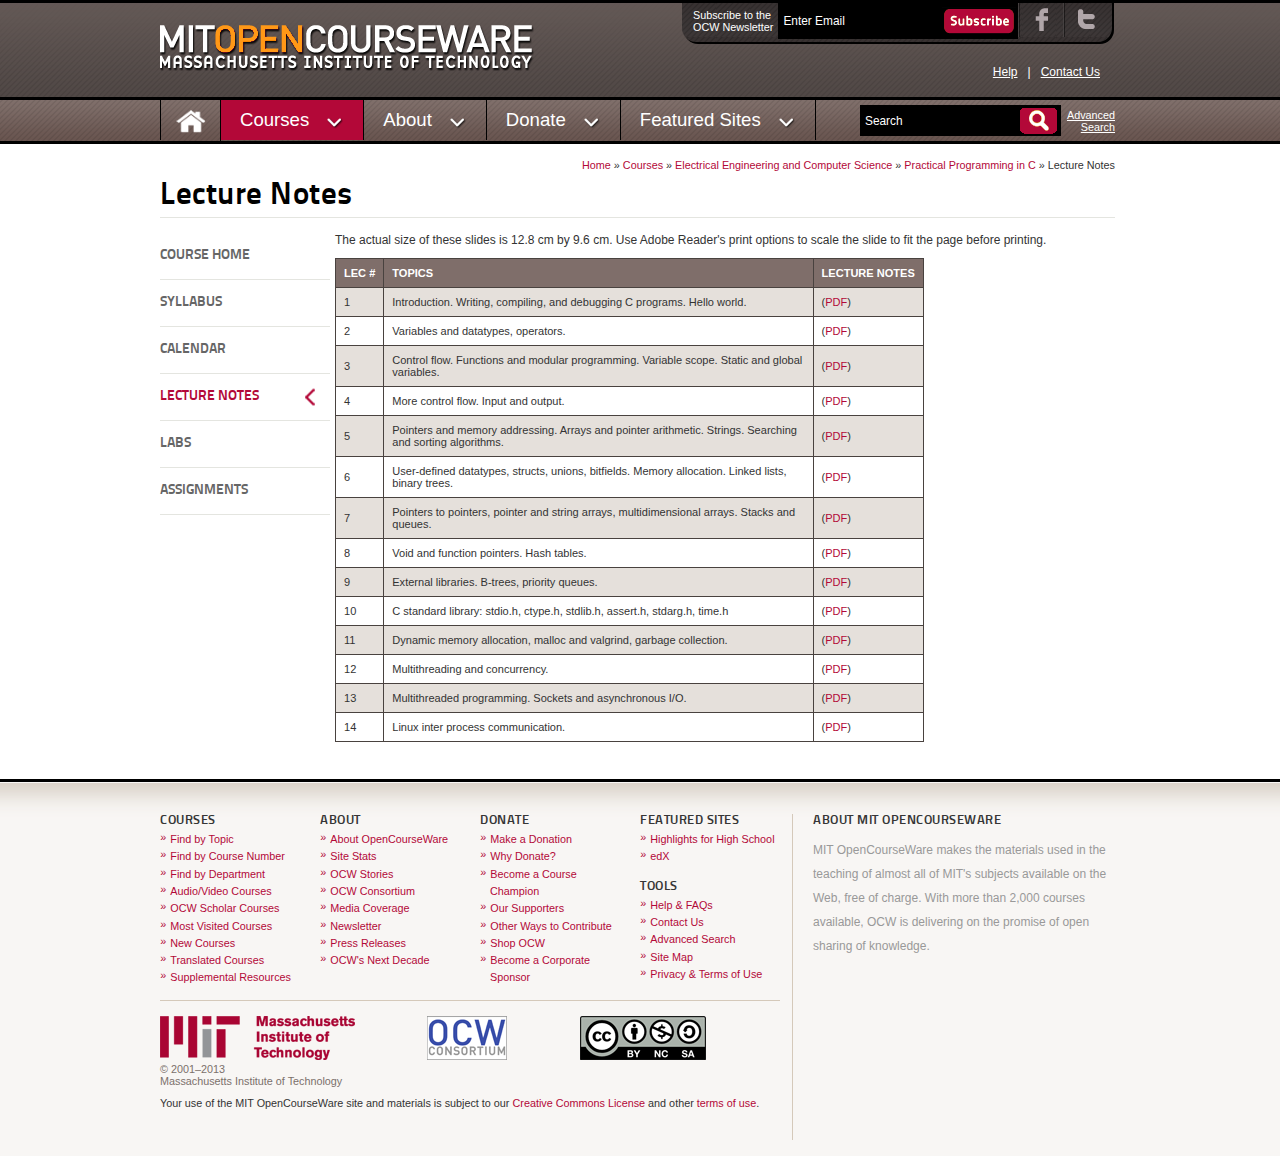
<file: contents/lecture-notes/index.htm>
<!DOCTYPE html><html lang="en">
<head>
<meta charset="utf-8">
<meta name="format-detection" content="telephone=no">
<title>Lecture Notes | Practical Programming in C | Electrical Engineering and Computer Science | MIT OpenCourseWare</title>
<!-- Begin Automatic Metadata Insertion --><meta content="6-087-practical-programming-in-c-january-iap-2010" name="WT.cg_n">
<meta content="Lecture Notes" name="WT.cg_s">
<meta content="This section contains a complete set of lecture notes." name="Description">
<meta content="Weller, Daniel" name="Author">
<meta content="Chikkerur, Sharat" name="Author">
<meta content="writing C programs,compiling C programs,variables and datatypes,control flow,input and output,pointers and memory addressing,arrays and pointer arithmetic,memory allocation,stacks and queues,hash tables,C standard library,dynamic memory allocation,multithreading,concurrency,asynchronous input/output,Programming Languages,Software Design and Engineering" name="keywords">
<meta content="6.087 Practical Programming in C | Lecture Notes" name="Search_Display">
<meta content="Programming Languages" itemprop="about">
<meta content="Software Design and Engineering" itemprop="about">
<!-- End Automatic Metadata Insertion --><link title="default" rel="stylesheet" type="text/css" href="../../common/styles/grid.css">
<link title="default" rel="stylesheet" type="text/css" href="../../common/styles/base.css">
<link title="default" rel="stylesheet" type="text/css" href="../../common/styles/menu.css">
<link title="default" rel="stylesheet" type="text/css" href="../../common/styles/jquery.bubblepopup.css">
<link title="default" rel="stylesheet" type="text/css" href="../../common/styles/courses.css">
<link title="default" rel="stylesheet" type="text/css" href="../../common/styles/courses_new.css">
<link href="http://ocw.mit.edu/xml/ocwcc.rdf" type="application/rdf+xml" rel="metadata">
<link rel="canonical" href="http://ocw.mit.edu/courses/electrical-engineering-and-computer-science/6-087-practical-programming-in-c-january-iap-2010/lecture-notes">
<link rel="apple-touch-icon" href="../../common/images/apple-touch-icon.png">
<script type="text/javascript" src="../../common/scripts/common-utils-offline.js"></script><script type="text/javascript" src="../../common/scripts/ocw-offline.js"></script><script type="text/javascript" src="../../common/scripts/jquery.bubblepopup.min.js"></script><script type="text/javascript" src="../../common/scripts/bubble-popup-offline.js"></script>
</head>
<body itemscope itemtype="http://schema.org/WebPage">
        
	

        <div id="top">
			<div id="grid">
				
				
					
<div id="portletwrapper-6f63772e746f70706f72746c65746d616e616765720a636f6e746578740a2f506c6f6e650a736974652d686561646572" class="portletWrapper kssattr-portlethash-6f63772e746f70706f72746c65746d616e616765720a636f6e746578740a2f506c6f6e650a736974652d686561646572">
<div class="portletStaticText portlet-static-site-header">
<div id="banner" role="banner" class="grid_6 alpha"><a href="http://ocw.mit.edu/"><img src="../../common/images/ocw_mast.png" alt="MIT OpenCourseWare, Massachusetts Institute of Technology" class="logo"></a></div>
<form action="http://ocw.mit.edu/jsp/subscribe.jsp?utm_source=header" method="get">
    <div id="subscribe" role="form toolbar" class="grid_6 omega">
    <div class="module">
    <table class="social"><tbody><tr>
<td class="text">Subscribe to the<br>
                OCW Newsletter</td>
                <td class="black"><input type="text" onclick="clearEmailBox()" onblur="fillEmailBox()" value="Enter Email" class="greytext emailField" id="email" name="fromemail"></td>
                <td class="black"><input type="image" src="../../common/images/button_subscribe.png" alt="Subscribe" class="sub_button"></td>
                <td>
<a href="http://facebook.com/mitocw"><img src="../../common/images/icon_fb.png" alt="Click to visit our Facebook page."></a><a href="http://twitter.com/mitocw"><img src="../../common/images/icon_tw.png" alt="Click to visit our Twitter feed."></a>
</td>
            </tr></tbody></table>
</div>
    <p class="helplinks"><a href="http://ocw.mit.edu/help">Help</a>   |   <a href="../../common/jsp/feedback.htm">Contact Us</a></p>
    </div>
    <div class="clear"> </div>
</form>
</div>

</div>





<div id="mega" role="navigation" class="grid_8 alpha">        
	<ul id="menu">
<li id="menu_home">
            <a href="http://ocw.mit.edu/"><img src="../../common/images/top-nav_home.png" class="home_icon" alt="Click for site home page."></a><!-- Begin Home Item -->
        </li>
<!-- End Home Item -->        
        <li class="selected">
            <a href="#" class="drop">Courses</a><!-- Begin 5 columns Item -->
            <div class="dropdown_5columns-a mega-courses">                    
                <div class="col_1a">
                    <div class="row_1a">
                        <div class="quart">
                            <h2 class="nav">Find courses by:</h2>
                            <ul class="nav-bullet find_by">
<li><a href="http://ocw.mit.edu/courses/find-by-topic/">Topic</a></li>
                                <li><a href="http://ocw.mit.edu/courses/find-by-number/">MIT Course Number</a></li>
                                <li><a href="http://ocw.mit.edu/courses/find-by-department/">Department</a></li>
                            </ul>
</div>
                        <div class="quart">
                            <h2 class="nav">Collections</h2>
                            <ul class="nav-bullet">
<li><a href="http://ocw.mit.edu/courses/audio-video-courses/">Audio/Video Lectures</a></li>
                                <li><a href="http://ocw.mit.edu/courses/new-courses/">New Courses</a></li>
                                <li><a href="http://ocw.mit.edu/courses/most-visited-courses/">Most Visited Courses</a></li>
                                <li><a href="http://ocw.mit.edu/courses/ocw-scholar/">OCW Scholar Courses</a></li>
                                <li><a href="http://ocw.mit.edu/resources">Supplemental Resources</a></li>
                            </ul>
</div>
                        <div class="clear"> </div>
                    </div>
                    <div class="row_1b">
                        <h2 class="nav">Cross-Disciplinary Topic Lists</h2>
                        <div class="quart">
                        <ul class="nav-bullet">
<li><a href="http://ocw.mit.edu/courses/energy-courses">Energy</a></li>
                            <li><a href="http://ocw.mit.edu/courses/entrepreneurship">Entrepreneurship</a></li>
                            <li><a href="http://ocw.mit.edu/courses/environment-courses">Environment</a></li>
                        </ul>
</div>    
                        <div class="quart">
                        <ul class="nav-bullet">
<li><a href="http://ocw.mit.edu/courses/life-sciences">Life Sciences</a></li>
                            <li><a href="http://ocw.mit.edu/courses/transportation-courses">Transportation</a></li>
                        </ul>
</div>
                        <div class="clear"> </div>
                    </div>
                    <div class="clear"> </div>
                </div>
                <div class="col_1b">
                    <h2 class="nav">Translated Courses</h2>
                    <ul class="nav-bullet">
<li><a href="http://ocw.mit.edu/courses/translated-courses/traditional-chinese">繁體字 / Traditional Chinese</a></li>
                        <li><a href="http://ocw.mit.edu/courses/translated-courses/simplified-chinese">简体字 / Simplified Chinese</a></li>
                        <li><a href="http://ocw.mit.edu/courses/translated-courses/spanish">Español / Spanish</a></li>
                        <li><a href="http://ocw.mit.edu/courses/translated-courses/portuguese">Português / Portuguese</a></li>
                        <li><a href="http://ocw.mit.edu/courses/translated-courses/thai">ภาษาเขียน / Thai</a></li>
                        <li><a href="http://ocw.mit.edu/courses/translated-courses/persian">فارسی / Persian</a></li>
                        <li><a href="http://ocw.mit.edu/courses/translated-courses/turkish">Türkçe / Turkish</a></li>
                        <li><a href="http://ocw.mit.edu/courses/translated-courses/korean">(비디오)한국 / Korean</a></li>
                        <li><a href="http://ocw.mit.edu/courses/translated-courses">More...</a></li>
                    </ul>
</div>
            </div>
        </li>
        <li>
            <a href="" class="drop">About</a>
            <div class="dropdown_1column-a">
                <div class="col_1">
                    <ul class="nav-bullet mega-div-bottom">
<li><a href="http://ocw.mit.edu/about/">About MIT OpenCourseWare</a></li>
                    </ul>
<ul class="nav-bullet mega-div-bottom">
<li><a href="http://ocw.mit.edu/about/site-statistics/">Site Stats</a></li>
                        <li><a href="http://ocw.mit.edu/about/ocw-stories/">OCW Stories</a></li>
                        <li><a href="http://ocw.mit.edu/about/ocw-consortium/">OpenCourseWare Consortium</a></li>
                    </ul>
<ul class="nav-bullet mega-div-bottom">
<li><a href="http://ocw.mit.edu/about/media-coverage/">Media Coverage</a></li>
                        <li><a href="http://ocw.mit.edu/about/newsletter/">Newsletter</a></li>
                        <li><a href="http://ocw.mit.edu/about/media-coverage/press-releases/">Press Releases</a></li>
                    </ul>
<ul class="nav-bullet">
<li><a href="http://ocw.mit.edu/about/next-decade/">OCW's Next Decade</a></li>
                    </ul>
</div>
            </div>  
        </li>    
        <li>
            <a href="" class="drop">Donate</a>        
            <div class="dropdown_1column-a">
                    <div class="col_1">
                        <ul class="nav-bullet mega-div-bottom">
<li><a href="http://ocw.mit.edu/donate/">Make a Donation</a></li>
                            <li><a href="http://ocw.mit.edu/donate/why-donate/">Why Donate?</a></li>
                            <li><a href="http://ocw.mit.edu/donate/ocw-course-champions-program/">Become a Course Champion</a></li>
                            <li><a href="http://ocw.mit.edu/donate/our-supporters/">Our Supporters</a></li>
                            <li><a href="http://ocw.mit.edu/donate/other-ways-to-contribute/">Other Ways to Contribute</a></li>
                            <li><a href="http://ocw.mit.edu/donate/shop-ocw">Shop OCW</a></li>
                        </ul>
<ul class="nav-bullet">
<li><a href="http://ocw.mit.edu/support/">Become a Corporate Sponsor</a></li>
                        </ul>
</div>
            </div>            
        </li>        
        <li>
            <a href="" class="drop">Featured Sites</a>        
            <div class="dropdown_1column-a">
                <div class="col_1">
                    <ul class="nav-bullet mega-div-bottom">
<li><a href="http://ocw.mit.edu/high-school/">Highlights for High School</a></li>
                    </ul>
<ul class="nav-bullet mega-div-top">
<li><a href="http://www.edx.org">edX</a></li>
                    </ul>
</div>
            </div>            
        </li>
    </ul>
</div>
<div id="search" role="search" class="grid_4 omega">
    
    <form method="get" action="../../common/search/AdvancedSearch.htm">
     	 <table class="search"><tbody><tr>
<td class="black"><input type="text" onblur="fillSearchBox()" onfocus="clearSearchBox()" maxlength="255" value="Search" name="q" class="greytext searchField" id="terms"></td> 			 
                    <td class="black"><input type="image" src="../../common/images/button_search.png" name="btnG" class="sub_button"></td>			 
                    <td class="text2"><a href="../../common/search/AdvancedSearch.htm">Advanced<br>Search</a></td>
                </tr></tbody></table>
</form>
</div>
<div class="clear"></div>
<!-- *end header* -->  

				
				
			</div>
<!-- top grid end -->
		</div>
<!-- top end -->
			
		<div id="center">
         <div id="grid">
		     <div id="left-section">
                 <div id="breadcrumb">
                      <p>

    <a href="http://ocw.mit.edu/">Home</a>
    
        »
        
    
    
        
            <a href="http://ocw.mit.edu/courses">Courses</a>
            
                »
                
            
            
         
    
    
        
            <a href="http://ocw.mit.edu/courses/electrical-engineering-and-computer-science">Electrical Engineering and Computer Science</a>
            
                »
                
            
            
         
    
    
        
            <a href="../../contents/index.htm">Practical Programming in C</a>
            
                »
                
            
            
         
    
    
        
            
            
            Lecture Notes
         
    
</p>

                 </div>
                 <div class="clear"></div>
                 <div id="section_title">
           			<h1 class="title" itemprop="name" property="dct:title">
        <span class="" id="parent-fieldname-title">
            Lecture Notes
        </span>
    </h1>
           	     </div>
           	     <div class="clear"></div>
           	     <div id="course_wrapper_section">
           	     	 <div id="course_nav">
           			 	



<script language="javascript" type="text/javascript">
function toggleMenu(objID) {
  if (!document.getElementById) return;
  var ob = document.getElementById(objID);
  ob.className = (ob.className == 'selected')?'': 'selected';
}
function toggleClass(id)
{
  var divtoggleClass= document.getElementById(id);
  divtoggleClass.className = (divtoggleClass.className == 'mO')?'mC': 'mO';
  return false;
}
function changeAlt(id)
{
  id.alt = (id.alt == 'Expand Menu')?'Collapse Menu' : 'Expand Menu';
  id.title = (id.title == 'Expand Menu')?'Collapse Menu' : 'Expand Menu';
}
</script><!--Left Nav Starts --><ul>
<li class="">
			   			<a href="../../contents/index.htm">
		                  Course Home  			                
	                    </a>
		        </li>
		    
         	
	
	
	    	
	    	    <li class="">
			   			<a href="../../contents/syllabus/index.htm">
		                  Syllabus  			                
	                    </a>
		        </li>
		    
         	
	
	
	    	
	    	    <li class="">
			   			<a href="../../contents/calendar/index.htm">
		                  Calendar  			                
	                    </a>
		        </li>
		    
         	
	
	
	    	
	    	    <li class="selected">
			   			<a href="../../contents/lecture-notes/index.htm">
		                  Lecture Notes  			                
	                    </a>
		        </li>
		    
         	
	
	
	    	
	    	    <li class="">
			   			<a href="../../contents/labs/index.htm">
		                  Labs  			                
	                    </a>
		        </li>
		    
         	
	
	
	    	
	    	    <li class="">
			   			<a href="../../contents/assignments/index.htm">
		                  Assignments  			                
	                    </a>
		        </li>
		    
         	
	
	
	    	
	    	    
		    
         	
	<!--second tal block close-->  
	
</ul>
<!--Left Nav Ends -->
</div>
           		     <div id="course_inner_section">
           		     	 
           		     	<div></div>         		     	
           		     		
        <div class="" id="parent-fieldname-text">
            <p>The actual size of these slides is 12.8 cm by 9.6 cm. Use Adobe Reader's print options to scale the slide to fit the page before printing.</p> <div class="maintabletemplate"><table summary="See table caption for summary." class="tablewidth75">
<caption class="invisible">Lecture files.</caption> <thead><tr>
<th scope="col">LEC #</th> <th scope="col">TOPICS</th> <th scope="col">LECTURE NOTES</th> </tr></thead>
<tbody>
<tr class="row">
<td>1</td> <td>Introduction. Writing, compiling, and debugging C programs. Hello world.</td> <td>(<a href="../../contents/lecture-notes/MIT6_087IAP10_lec01.pdf">PDF</a>)</td> </tr>
<tr class="alt-row">
<td>2</td> <td>Variables and datatypes, operators.</td> <td>(<a href="../../contents/lecture-notes/MIT6_087IAP10_lec02.pdf">PDF</a>)</td> </tr>
<tr class="row">
<td>3</td> <td>Control flow. Functions and modular programming. Variable scope. Static and global variables.</td> <td>(<a href="../../contents/lecture-notes/MIT6_087IAP10_lec03.pdf">PDF</a>)</td> </tr>
<tr class="alt-row">
<td>4</td> <td>More control flow. Input and output.</td> <td>(<a href="../../contents/lecture-notes/MIT6_087IAP10_lec04.pdf">PDF</a>)</td> </tr>
<tr class="row">
<td>5</td> <td>Pointers and memory addressing. Arrays and pointer arithmetic. Strings. Searching and sorting algorithms.</td> <td>(<a href="../../contents/lecture-notes/MIT6_087IAP10_lec05.pdf">PDF</a>)</td> </tr>
<tr class="alt-row">
<td>6</td> <td>User-defined datatypes, structs, unions, bitfields. Memory allocation. Linked lists, binary trees.</td> <td>(<a href="../../contents/lecture-notes/MIT6_087IAP10_lec06.pdf">PDF</a>)</td> </tr>
<tr class="row">
<td>7</td> <td>Pointers to pointers, pointer and string arrays, multidimensional arrays. Stacks and queues.</td> <td>(<a href="../../contents/lecture-notes/MIT6_087IAP10_lec07.pdf">PDF</a>)</td> </tr>
<tr class="alt-row">
<td>8</td> <td>Void and function pointers. Hash tables.</td> <td>(<a href="../../contents/lecture-notes/MIT6_087IAP10_lec08.pdf">PDF</a>)</td> </tr>
<tr class="row">
<td>9</td> <td>External libraries. B-trees, priority queues.</td> <td>(<a href="../../contents/lecture-notes/MIT6_087IAP10_lec09.pdf">PDF</a>)</td> </tr>
<tr class="alt-row">
<td>10</td> <td>C standard library: stdio.h, ctype.h, stdlib.h, assert.h, stdarg.h, time.h</td> <td>(<a href="../../contents/lecture-notes/MIT6_087IAP10_lec10.pdf">PDF</a>)</td> </tr>
<tr class="row">
<td>11</td> <td>Dynamic memory allocation, malloc and valgrind, garbage collection.</td> <td>(<a href="../../contents/lecture-notes/MIT6_087IAP10_lec11.pdf">PDF</a>)</td> </tr>
<tr class="alt-row">
<td>12</td> <td>Multithreading and concurrency.</td> <td>(<a href="../../contents/lecture-notes/MIT6_087IAP10_lec12.pdf">PDF</a>)</td> </tr>
<tr class="row">
<td>13</td> <td>Multithreaded programming. Sockets and asynchronous I/O.</td> <td>(<a href="../../contents/lecture-notes/MIT6_087IAP10_lec13.pdf">PDF</a>)</td> </tr>
<tr class="alt-row">
<td>14</td> <td>Linux inter process communication.</td> <td>(<a href="../../contents/lecture-notes/MIT6_087IAP10_lec14.pdf">PDF</a>)</td> </tr>
</tbody>
</table></div>
            
        </div>
     
           		     	<div></div>                
	                    
	        			
	                    
	                    
	                    <div></div> 
							
        <div class="" id="parent-fieldname-bottomtext">
            
            
        </div>
    
						 <div></div> 	                    
	                       
	                    
            		 </div>
<!--Course_inner_section tag close -->
           		     <div class="clear"></div>
 				 </div>
<!--Course_wrapper tag close -->             
 			 </div>
<!--left tag close -->
 			                
         </div>
<!--grid tag close --> 
      </div>
		
		<div id="bottom">
			<div id="grid">
				
<div id="portletwrapper-6f63772e626f74746f6d706f72746c65746d616e616765720a636f6e746578740a2f506c6f6e650a736974652d666f6f746572" class="portletWrapper kssattr-portlethash-6f63772e626f74746f6d706f72746c65746d616e616765720a636f6e746578740a2f506c6f6e650a736974652d666f6f746572">
<div class="portletStaticText portlet-static-site-footer"><div id="bottom"><div id="grid">
<!-- *begin footer* --> <div id="footer" role="navigation sitemap">
<div id="foot-c1" class="grid_2 alpha">
<h4 class="footer">Courses</h4> <ul class="foot-bullet">
<li><a href="http://ocw.mit.edu/courses/find-by-topic/">Find by Topic</a></li>     <li><a href="http://ocw.mit.edu/courses/find-by-number/">Find by Course Number</a></li>     <li><a href="http://ocw.mit.edu/courses/find-by-department/">Find by Department</a></li>     <li><a href="http://ocw.mit.edu/courses/audio-video-courses/">Audio/Video Courses</a></li>     <li><a href="http://ocw.mit.edu/courses/ocw-scholar/">OCW Scholar Courses</a></li>     <li><a href="http://ocw.mit.edu/courses/most-visited-courses/">Most Visited Courses</a></li>     <li><a href="http://ocw.mit.edu/courses/new-courses/">New Courses</a></li>     <li><a href="http://ocw.mit.edu/courses/translated-courses/">Translated Courses</a></li>     <li><a href="http://ocw.mit.edu/resources/">Supplemental Resources</a></li> </ul>
</div> <div id="foot-c2" class="grid_2">
<h4 class="footer">About</h4> <ul class="foot-bullet">
<li><a href="http://ocw.mit.edu/about/">About OpenCourseWare</a></li>     <li><a href="http://ocw.mit.edu/about/site-statistics/">Site Stats</a></li>     <li><a href="http://ocw.mit.edu/about/ocw-stories/">OCW Stories</a></li>     <li><a href="http://ocw.mit.edu/about/ocw-consortium/">OCW Consortium</a></li>     <li><a href="http://ocw.mit.edu/about/media-coverage/">Media Coverage</a></li>     <li><a href="http://ocw.mit.edu/about/newsletter/">Newsletter</a></li>     <li><a href="http://ocw.mit.edu/about/media-coverage/press-releases/">Press Releases</a></li>     <li><a href="http://ocw.mit.edu/about/next-decade/">OCW's Next Decade</a></li> </ul>
</div> <div id="foot-c3" class="grid_2">
<h4 class="footer">Donate</h4> <ul class="foot-bullet">
<li><a href="http://ocw.mit.edu/donate">Make a Donation</a></li>     <li><a href="http://ocw.mit.edu/donate/why-donate/">Why Donate?</a></li>     <li><a href="http://ocw.mit.edu/donate/ocw-course-champions-program/">Become a Course Champion</a></li>     <li><a href="http://ocw.mit.edu/donate/our-supporters/">Our Supporters</a></li>     <li><a href="http://ocw.mit.edu/donate/other-ways-to-contribute/">Other Ways to Contribute</a></li>     <li><a href="http://ocw.mit.edu/donate/shop-ocw/">Shop OCW</a></li>     <li><a href="http://ocw.mit.edu/support/">Become a Corporate Sponsor</a></li> </ul>
</div> <div id="foot-c4" class="grid_2">
<h4 class="footer">Featured Sites</h4> <ul class="foot-bullet">
<li><a href="http://ocw.mit.edu/high-school/">Highlights for High School</a></li>     <li><a href="https://www.edx.org/">edX</a></li> </ul>
<h4 class="footer" style="margin-top: 14px;">Tools</h4> <ul class="foot-bullet">
<li><a href="http://ocw.mit.edu/help/">Help &amp; FAQs</a></li>     <li><a href="../../common/jsp/feedback.htm">Contact Us</a></li>     <li><a href="../../common/search/AdvancedSearch.htm">Advanced Search</a></li>     <li><a href="http://ocw.mit.edu/help/site-map/">Site Map</a></li>     <li><a href="../../common/terms/index.htm">Privacy &amp; Terms of Use</a></li> </ul>
</div> <div id="foot-c5" class="grid_4 omega" itemprop="publisher" itemscope="" itemtype="http://schema.org/CollegeOrUniversity">
<h4 class="footer">About <span itemprop="name">MIT OpenCourseWare</span>
</h4> <p class="accent" itemprop="description">MIT OpenCourseWare makes the materials used in the teaching of almost all of MIT's subjects available on the Web, free of charge. With more than 2,000 courses available, OCW is delivering on the promise of open sharing of knowledge.</p>
</div> <div id="foot-copy" class="grid_8 alpha">
<a href="http://web.mit.edu"><img src="../../common/images/logo_mit.png" alt="Massachusetts Institute of Technology logo and name." style="width: 195px; height: 44px;"></a>                 <a href="http://www.ocwconsortium.org/"><img src="../../common/images/logo_ocwc.gif" alt="OpenCourseWare Consortium logo." style="width: 80px; height: 44px;"></a>                 <a rel="license" itemprop="useRightsUrl" href="http://creativecommons.org/licenses/by-nc-sa/3.0/us/deed.en_US"><img src="../../common/images/cc_by-nc-sa.png" alt="Creative Commons logo with terms BY-NC-SA." style="width: 126px; height: 44px;"></a> <p class="copyright">© 2001–2013<br> Massachusetts Institute of Technology</p> <p style="font-size: 0.9em; margin-bottom: 15px;">Your use of the MIT OpenCourseWare site and materials is subject to our <a href="http://creativecommons.org/licenses/by-nc-sa/3.0/us/deed.en_US" rel="license">Creative Commons License</a> and other <a href="../../common/terms/index.htm" rel="cc:morePermissions">terms of use</a>.</p>
</div> <div id="foot-support" class="grid_4 omega"> </div>
</div>
</div></div></div>

</div>





                
			</div> <!-- bottom grid end -->
		</div>
<!-- bottom end -->
		
		
   </body>
</html>
</file>
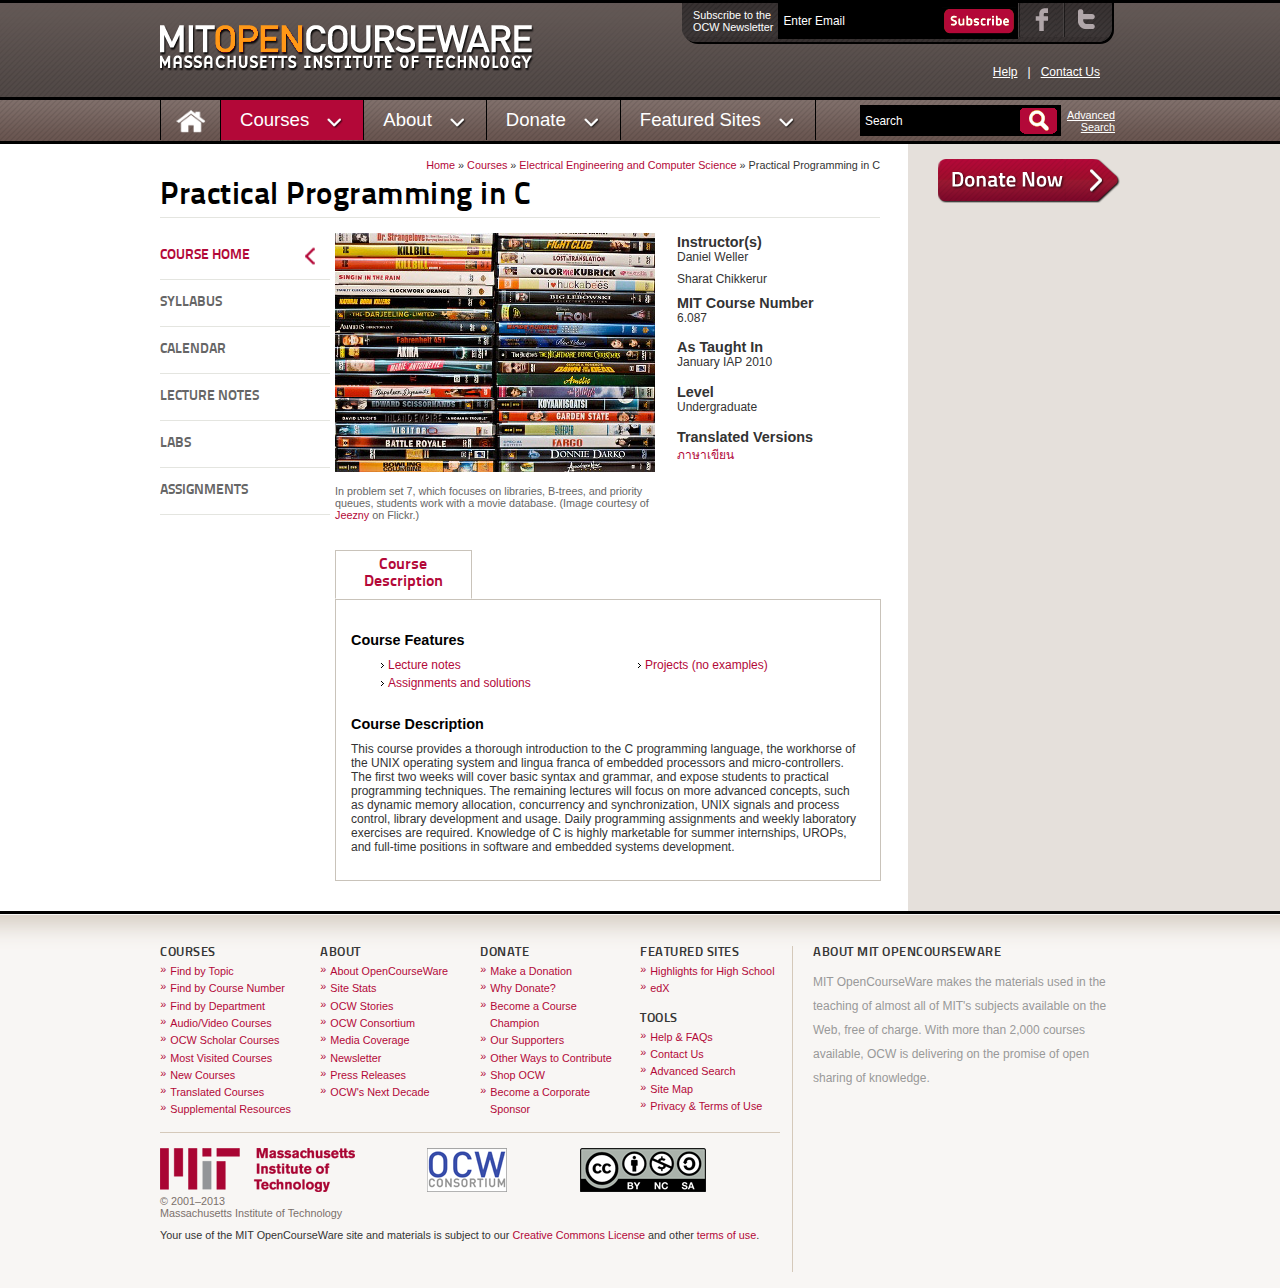
<file: START.htm>
<!DOCTYPE html PUBLIC "-//W3C//DTD XHTML 1.0 Transitional//EN" "http://www.w3.org/TR/xhtml1/DTD/xhtml1-transitional.dtd">
<html xmlns="http://www.w3.org/1999/xhtml" xml:lang="en" lang="en">
<head>
    <title>MIT OpenCourseWare | Welcome </title>
    <meta http-equiv="refresh" content="0;url=contents/index.htm"/>
</head>
<body >Welcome to MIT Open Course Ware. You will be automatically redirected to Home. If you aren not forwarded to the new page, Click here to access the home page of the downloaded <a href="contents/index.htm ">Click Here</a>
</body>
</html>
</file>
<file: common/styles/grid.css>
/*
  960 Grid System ~ Core CSS.
  Learn more ~ http://960.gs/

  Licensed under GPL and MIT.
*/

/*
  Forces backgrounds to span full width,
  even if there is horizontal scrolling.
  Increase this if your layout is wider.

  Note: IE6 works fine without this fix.
*/

body {
  min-width: 960px;
}

/* `Container
----------------------------------------------------------------------------------------------------*/

#grid {
  margin-left: auto;
  margin-right: auto;
  width: 960px;
}

/* `Grid >> Global
----------------------------------------------------------------------------------------------------*/

.grid_1,
.grid_2,
.grid_3,
.grid_4,
.grid_5,
.grid_6,
.grid_7,
.grid_8,
.grid_9,
.grid_10,
.grid_11,
.grid_12 {
  display: inline;
  float: left;
  margin-left: 10px;
  margin-right: 10px;
  margin-bottom: 0px;
}

.push_1, .pull_1,
.push_2, .pull_2,
.push_3, .pull_3,
.push_4, .pull_4,
.push_5, .pull_5,
.push_6, .pull_6,
.push_7, .pull_7,
.push_8, .pull_8,
.push_9, .pull_9,
.push_10, .pull_10,
.push_11, .pull_11 {
  position: relative;
}

/* `Grid >> Children (Alpha ~ First, Omega ~ Last)
----------------------------------------------------------------------------------------------------*/

.alpha {
  margin-left: 0;
}

.omega {
  margin-right: 0;
}

/* `Grid >> 12 Columns
----------------------------------------------------------------------------------------------------*/

#grid .grid_1 {
  width: 60px;
}

#grid .grid_2 {
  width: 140px;
}

#grid .grid_3 {
  width: 220px;
}

#grid .grid_4 {
  width: 300px;
}

#grid .grid_5 {
  width: 380px;
}

#grid .grid_6 {
  width: 460px;
}

#grid .grid_7 {
  width: 540px;
}

#grid .grid_8 {
  width: 620px;
}

#grid .grid_9 {
  width: 700px;
}

#grid .grid_10 {
  width: 780px;
}

#grid .grid_11 {
  width: 860px;
}

#grid .grid_12 {
  width: 940px;
}

/* `Prefix Extra Space >> 12 Columns
----------------------------------------------------------------------------------------------------*/

#grid .prefix_1 {
  padding-left: 80px;
}

#grid .prefix_2 {
  padding-left: 160px;
}

#grid .prefix_3 {
  padding-left: 240px;
}

#grid .prefix_4 {
  padding-left: 320px;
}

#grid .prefix_5 {
  padding-left: 400px;
}

#grid .prefix_6 {
  padding-left: 480px;
}

#grid .prefix_7 {
  padding-left: 560px;
}

#grid .prefix_8 {
  padding-left: 640px;
}

#grid .prefix_9 {
  padding-left: 720px;
}

#grid .prefix_10 {
  padding-left: 800px;
}

#grid .prefix_11 {
  padding-left: 880px;
}

/* `Suffix Extra Space >> 12 Columns
----------------------------------------------------------------------------------------------------*/

#grid .suffix_1 {
  padding-right: 80px;
}

#grid .suffix_2 {
  padding-right: 160px;
}

#grid .suffix_3 {
  padding-right: 240px;
}

#grid .suffix_4 {
  padding-right: 320px;
}

#grid .suffix_5 {
  padding-right: 400px;
}

#grid .suffix_6 {
  padding-right: 480px;
}

#grid .suffix_7 {
  padding-right: 560px;
}

#grid .suffix_8 {
  padding-right: 640px;
}

#grid .suffix_9 {
  padding-right: 720px;
}

#grid .suffix_10 {
  padding-right: 800px;
}

#grid .suffix_11 {
  padding-right: 880px;
}

/* `Push Space >> 12 Columns
----------------------------------------------------------------------------------------------------*/

#grid .push_1 {
  left: 80px;
}

#grid .push_2 {
  left: 160px;
}

#grid .push_3 {
  left: 240px;
}

#grid .push_4 {
  left: 320px;
}

#grid .push_5 {
  left: 400px;
}

#grid .push_6 {
  left: 480px;
}

#grid .push_7 {
  left: 560px;
}

#grid .push_8 {
  left: 640px;
}

#grid .push_9 {
  left: 720px;
}

#grid .push_10 {
  left: 800px;
}

#grid .push_11 {
  left: 880px;
}

/* `Pull Space >> 12 Columns
----------------------------------------------------------------------------------------------------*/

#grid .pull_1 {
  left: -80px;
}

#grid .pull_2 {
  left: -160px;
}

#grid .pull_3 {
  left: -240px;
}

#grid .pull_4 {
  left: -320px;
}

#grid .pull_5 {
  left: -400px;
}

#grid .pull_6 {
  left: -480px;
}

#grid .pull_7 {
  left: -560px;
}

#grid .pull_8 {
  left: -640px;
}

#grid .pull_9 {
  left: -720px;
}

#grid .pull_10 {
  left: -800px;
}

#grid .pull_11 {
  left: -880px;
}

/* `Clear Floated Elements
----------------------------------------------------------------------------------------------------*/

/* http://sonspring.com/journal/clearing-floats */

.clear {
  clear: both;
  display: block;
  overflow: hidden;
  visibility: hidden;
  width: 0;
  height: 0;
  margin: 0;
  padding: 0;
}

/* http://www.yuiblog.com/blog/2010/09/27/clearfix-reloaded-overflowhidden-demystified */

.clearfix:before,
.clearfix:after,
#grid:before,
#grid:after {
  content: '.';
  display: block;
  overflow: hidden;
  visibility: hidden;
  font-size: 0;
  line-height: 0;
  width: 0;
  height: 0;
}

.clearfix:after,
#grid:after {
  clear: both;
}

/*
  The following zoom:1 rule is specifically for IE6 + IE7.
  Move to separate stylesheet if invalid CSS is a problem.
*/

.clearfix,
#grid {
  zoom: 1;
}
</file>
<file: common/styles/base.css>
@charset "utf-8";
/*******************************************************************************************
		MIT OpenCourseWare
		http://ocw.mit.edu/
	
		base.css - styles common to all pages
		v1.1
		25 April 2013
********************************************************************************************/
 
* {
	margin: 0;
	padding: 0;
	border: 0;
}

html {
	font-size: 62.5%;	/* adjusts base font to 10px, allows rescaling by one-tenth per point (12px=1.2em, 16px=1.6em, 8px=0.8em and so on) */
	font-family: arial, helvetica, sans-serif;

}

body {
	min-height: 100%;
	min-width: 960px;	
	margin: 0 auto;
	font-size: 1.2em;

}


@font-face {
	font-family: TitilliumText22LLight;
    src: url(../webfonts/TitilliumText22L002-webfont.eot);
    src: url(../webfonts/TitilliumText22L002-webfont.eot?#iefix) format("embedded-opentype"),
         url(../webfonts/TitilliumText22L002-webfont.woff) format("woff"),
         url(../webfonts/TitilliumText22L002-webfont.ttf) format("truetype"),
         url(../webfonts/TitilliumText22L002-webfont.svg#TitilliumText22LLight) format("svg");
    font-weight: normal;
    font-style: normal;
}


@font-face {
	font-family: TitilliumText22LRegular;		/* Titillium Regular */
    src: url(../webfonts/TitilliumText22L003-webfont.eot);
    src: url(../webfonts/TitilliumText22L003-webfont.eot?#iefix) format("embedded-opentype"),
         url(../webfonts/TitilliumText22L003-webfont.woff) format("woff"),
         url(../webfonts/TitilliumText22L003-webfont.ttf) format("truetype"),
         url(../webfonts/TitilliumText22L003-webfont.svg#TitilliumText22LRegular) format("svg");
    font-weight: normal;
    font-style: normal;
}

@font-face {
	font-family: TitilliumText22LBold;		/* Titillium Bold */
    src: url(../webfonts/TitilliumText22L005-webfont.eot);
    src: url(../webfonts/TitilliumText22L005-webfont.eot?#iefix) format("embedded-opentype"),
         url(../webfonts/TitilliumText22L005-webfont.woff) format("woff"),
         url(../webfonts/TitilliumText22L005-webfont.ttf) format("truetype"),
         url(../webfonts/TitilliumText22L005-webfont.svg#TitilliumText22LBold) format("svg");
    font-weight: normal;
    font-style: normal;
}

.clear {
	clear: both;
	height: 0;
	line-height: 0;
}

a img {
	border: 0;
}

p {
	margin-bottom: 10px;
	color: #333;
}

p.zero {					/* use for content FCK forces into an unwanted paragraph */
	margin-bottom: 0px;
}

a,
a:visited {
	color: #b30838;
	text-decoration: none;
}

a:active,
a:hover {
	color: #ff9000;
	text-decoration: underline;
}

#global_inner ul,
#course_inner_section ul {
	margin-bottom: 1em;
}

#global_inner ul li {
/*	margin-left: 195px;			Not sure why I made this. Now causing trouble, so
	margin-bottom: 1em;			disabling until I figure out what it was for */
}

#course_inner_section li ul,
#course_inner_section li ol {
	margin-bottom: 10px;
}

/* base chevron bullet styles */

ul.chevron {
	margin-top: 3px;
	margin-left: 8px;
}

ul.chevron li {
	font-size: 1em;
	margin-left: 2px;
	margin-bottom: 0;
	line-height: 1.2em;
	list-style-type: none;
	text-indent: -0.9em;
}

ul.chevron li:before {
	content: '»';
	display: inline;
	color: #b30838;
	margin-right: 4px;
	margin-left: 30px;
	top: -2px;
	position: relative;
}


ul.chevron li a,
ul.chevron li a:visited {
	text-decoration: none;
	color: #b30838;
}

ul.chevron li a:active,
ul.chevron li a:hover {
	text-decoration: underline;
	color: #b30838;
}

/* end base bullet styles */


#top {
	width: 100%;
	background-image:url(../images/bg_top.png);
	background-repeat: repeat-x;
	background-position: top left;
}

#center_home {
	background-image:url(../images/bg_center.png);
	background-repeat: repeat-y;
	background-position: top center;
}

#center_chp,
#center_media {
	background-image:url(../images/bg_center2.png);
	background-repeat: repeat-y;
	background-position: top center;
}

#center_global {
	background-image:url(../images/bg_center3.png);
	background-repeat: repeat-y;
	background-position: top center;
}

#center {
	/* placeholder - impacts the content area of all pages not specifically addressed by the previous few styles */
}

#bottom {
	background-image:url(../images/bg_bottom.png);
	background-repeat: repeat-x;
	background-position: top left;
}

.logo {
	margin: 25px 0;
} 

/* header and footer div dimensions */

#banner {
	min-height: 98px;
}

#subscribe {
	height: 98px;
	min-width: 472px;
}

#subscribe .module {
	height: 39px;
	width: 430px;
	float: right;
	border-top: #000 solid 3px;
	background-color: #3a3a3a;
	background-image: url(../images/bg_social.png);
	background-repeat: repeat;
	background-position: top left;
	-webkit-border-radius: 0 0 14px 14px;					/* Saf3-4, iOS 1-3.2, Android ≤1.6 */
	border-radius: 0 0 14px 14px;							/* Opera 10.5, IE9, Saf5, Chrome, FF4+, iOS 4, Android 2.1+ */
	-moz-background-clip: padding;
	-webkit-background-clip: padding-box;
	background-clip: padding-box;
	-webkit-box-shadow: 2px 2px 0px 0px #000; 				/* Saf3-4, iOS 4.0.2 - 4.2, Android 2.3+ */
	box-shadow: 2px 2px 0px 0px #000; 						/* Opera 10.5, IE9, FF4+, Chrome 6+, iOS 5 */
}

table.social,
table.search {
	margin: 0 0 0 11px;
	padding: 0;
	color: #fff;
	font-size: 0.9em;
	font-family: Arial, Helvetica, sans-serif;
	height: 30px;
	border-collapse: collapse;
}

table.search {
	float: right;
	margin: 5px 0 0 11px;
	margin: 6px 0 0 11px\9;		/* IE-only fix */
}


/* Chrome/Safari-only mega-menu fix */
@media screen and (-webkit-min-device-pixel-ratio:0) {
	
	table.search {
		margin: 6px 0 0 11px;
	}

}


table.social td.text {
	padding-right: 5px;
}

table.search td.text2 {
	text-align: right;
	padding-left: 6px;
}

table.social td.black,
table.search td.black {
	background-color: #000;
	margin: 0;
	padding: 0;
	cellpadding: 0;
	cellspacing: 0;
}

.greytext {
	color: #fff;
	background-color: #000;
	margin-left: 5px;
	font-family:Arial, Helvetica, sans-serif;
	font-size: 1.1em;
}

.emailField {
	width: 161px;
}

.searchField {
	width: 155px;
}

.sub_button,
.but {
	margin-left: -2px;
	margin-right: 2px;
	display: block;
}

p.helplinks {
	float: right;
	margin: 6px 12px 0 0;
	color: #fff;
	font-size: 1.0em;
}
p.helplinks a,
p.helplinks a:visited,
table.search a,
table.search a:visited {
	color: #fff;
	text-decoration: underline;
}

p.helplinks a:active,
p.helplinks a:hover,
table.search a:active,
table.search a:hover {
	text-decoration: underline;
}

select.transLang {
	width: 185px;
	margin-top: 6px;
	border: 1px solid #333;
}

#mega {
	height: 44px;
	height: 45px\9;				/* IE-only fix */
}

#search {
	height: 44px;
	height: 45px\9;				/* IE-only fix */
	min-width: 315px;
}

/* Chrome/Safari-only mega-menu fix */
@media screen and (-webkit-min-device-pixel-ratio:0) {
 
    #mega {
		height: 45px;
	}
	
	#search {
		height: 45px;
	}
	
}

#footer #foot-c1,
#footer #foot-c2,
#footer #foot-c3,
#footer #foot-c4,
#footer #foot-c5 {
	min-height: 186px;
	margin-top: 35px;
}

#foot-c5 p.accent {
	color: #999;
	font-size: 1.0em;
	width: 300px;
	margin-top: 10px;
	line-height: 2.0em;
}

ul.foot-bullet {
	margin-top: 3px;
	margin-left: 8px;
}

ul.foot-bullet li {
	font-size: 0.9em;
	margin-left: 2px;
	margin-bottom: 0;
	line-height: 1.6em;
	list-style-type: none;
	text-indent: -0.9em;
}

ul.foot-bullet li:before {
	content: '»';
	display: inline;
	color: #b30838;
	margin-right: 4px;
	top: -2px;
	position: relative;
}


ul.foot-bullet li a,
ul.foot-bullet li a:visited {
	text-decoration: none;
	color: #b30838;
}

ul.foot-bullet li a:active,
ul.foot-bullet li a:hover {
	text-decoration: underline;
	color: #b30838;
}

#footer #foot-copy,
#footer #foot-support {
	min-height: 140px;
}

#footer #foot-c5,
#footer #foot-support {
	margin-left: 2px;
	border-left: thin solid #d5c9ba;
	padding-left: 20px;
}

/* header styles */

h2.global {
	font-family: TitilliumText22LBold, Verdana;
	color: #b30838;
	text-transform: uppercase;
	font-size: 1.4em;
	font-weight: 200;
	letter-spacing: 0.5px;
}

h2.subhead {
	font-size: 1.2em;
	font-family: arial, helvetica, sans-serif; 
	color: #000;
	font-weight: bold;
	margin-bottom: 5px;
}

h3.subsubhead {
	font-size: 1.1em;
	font-weight: normal;
	font-family: arial, helvetica, sans-serif;
	color: #000;
	font-style: italic;
	margin-bottom: 5px;
}

h4.footer,
h4.dept_link {
	font-family: TitilliumText22LBold, Verdana;
	color: #363636;
	text-transform: uppercase;
	font-size: 1.1em;
	font-weight: 200;
	letter-spacing: 0.5px;
}

p.callout {
	color: #b30838;
	font-size: 1.2em;
	font-weight: bold;
	line-height: 1.5em;
} 

.pullquote {
	float: left;
	width: 132px;
	border-right: 1px solid #d5c9ba;
	padding-right: 12px;
	padding-bottom: 12px;
	margin: 3px 12px 10px 0;
	line-height: 1.6em;
}

.pullquote p {
	font-size: 1.2em;
	color: #aaa;
	margin: 0;
}
.pullquote p.quote {
	text-indent: 2.2em;
	padding-top: 4px;
	background-image: URL(../images/quote_open.png);
	background-repeat: no-repeat;
	background-position: top left;
}

.pullquote p.sig {
	font-family: TitilliumText22LRegular, Verdana;
	font-weight: 500;
	font-size: 1.0em;
	color: #777;
	text-align: right;
	text-transform: uppercase;
	padding-top: 30px;
	margin-top: -12px;
	margin-bottom: 0;
	background-image: URL(../images/quote_close.png);
	background-repeat: no-repeat;
	background-position: top right;
}

.pullquote p.stat {
	font-size: 5em;
	letter-spacing: 1px;
	color: #b30838;
	font-family: TitilliumText22LBold, Verdana;
	font-weight: normal;
	margin: 0 0 -15px 0;
}

.pullquote p.sig2 {
	font-family: TitilliumText22LRegular, Verdana;
	font-weight: 500;
	font-size: 1.0em;
	color: #777;
	text-align: right;
	text-transform: uppercase;
	margin-bottom: 0;
	background-repeat: no-repeat;
	background-position: top right;
}

p.red,
p.red a,
p.red a:visited {
	color: #b30838;
	font-size: 1.0em;
	text-decoration: none;
}

p.red a:active,
p.red a:hover {
	color: #ff9000;
	text-decoration: underline;
}

p.red span.bullet {
	font-size: 1.2em;
}

p.shift1 {
	position: relative;
	top: -19px;
	left: 506px;
	width: 150px;
	margin-bottom: 0;
}

#foot-copy {
	border-top: thin solid #d5c9ba;
	padding-top: 15px;
	width: 550px;
}

#foot-copy a img {
	margin-right: 69px;
}

p.copyright {
	color: #7b706b;
	font-size: 0.9em;
}


/* Course List styles */

h3.deptTitle {
	font-size: 1.2em;
	margin-top: 25px;
	border-bottom: 1px solid #E4E5E0;
	min-width: 50px;
}

.courseList {
	background-color: #fff;
	margin: 0 0 15px 0;
	padding: 0 30px 0 0;
	cellpadding: 0;
	cellspacing: 0;	
	border: none;
	border-collapse: collapse;
	width: 690px;
	max-width: 690px;
}

.courseList th {
	background-color: #fff;
	font-size: 1.1em;
	padding: 6px;
	text-align: left;
	padding-left: 7px;
}

th.MCNcol {
	min-width: 80px;
	width: 80px;
}

th.CTcol {
	min-width: 480px;
	width: 480px;
}

th.CTcol2 {
	min-width: 430px;
	max-width: 520px;
}

th.LVcol {
	min-width: 120px;
	width: 120px;
}

p.top {
	margin-top: -11px;
	margin-left: 6px;
	font-size: 0.9em;
}

img.top {
	border: 1px solid #000;
	margin-bottom: -1px;
}

td.topLink {
	border-bottom: 1px solid #E4E5E0;
}

.courseList td {
	padding: 5px 8px;
}

.courseList tr.odd {
	background-color: #f3f0eb;
}

.courseList tr.even {
	background-color: #fff;
}

.courseList tr.preview {
	background-color: #ffcc66;
}

.courseList td a,
.courseList td a:visited {
	color: #b30838;
}

.courseList td a:hover,
.courseList td a:active {
	color: #ff9000;
}


/* Left-nav TLP expander styles */

.mO {
	color:#000;
	font-weight:normal;
	padding-left: 0px;		/* was 10px */
	background:transparent url(http://ocw.mit.edu/images/bg.gif) 0px 5px no-repeat; /* 1st # was 0 */
	margin:5px 0;
}

.mC {
	color:#000;
	font-weight:normal;
	padding-left: 0px;		/* was 10px */
	background:transparent url(http://ocw.mit.edu/images/bg.gif) 0px -43px no-repeat; /* 1st # was 0 */
	margin:5px 0;
}

.tlp_links a {
	font-size:.74em;
	position:relative;
	right: -11px;
	padding:2px 0;
	/* display:block; */
	color:#000;
	text-decoration:none;
	margin-bottom: -2px;
}

.tlp_links .expandCollapseTrans,
.nav_links .expandCollapseTrans {
	position:absolute;
	left: -12px;
	top: 3px;
}

.tlp_links ul {
	display:none;
	margin-bottom:5px;
	list-style:none;
	padding:0;
}

.tlp_links li {
	color:#000;
	font-size:0.7em;
	font-weight:normal;
	padding-left:10px;
	margin-left: 6px;
	/* background:transparent url(../images/black-arrow.gif) 2px 8px no-repeat; */
	/* background-position:2px 4px; */
}

#course_nav .tlp_links ul li a:link,
#course_nav .tlp_links ul li a:visited {
	_margin:0;
	display:block;
	color:#666666;
	text-decoration:none;
	width:130px;
	padding: 7px 0px;
	border: none;
}

#course_nav .tlp_links ul li a:hover,
#course_nav .tlp_links ul li a:active, 
#course_nav .tlp_links ul li.selected a {
	color: #b30838;
}

#course_nav .tlp_links ul li {
	padding: 0;
	border: none;
}

.tlp_links ul.selected{ 
	position:static;
	left:0px;
	display:block;
	background:transparent;
}
.btn_close {
			position: relative;
			left: 440px;
			top: 30px;
}

/* cite this course popup styles */

.citeHome {
    background-color: #E5E0DB;
	height: auto;
    margin: 0;
    padding: 0;
    text-align: left;
}

.citeHome .citeInner {
    background-color: #E5E0DB;
    float: left;
    margin: 10px;
    width: 510px;
}

.citeHome .citeInner p {
    float: left;
    margin: 10px;
	padding: 10px;
	background-color: #fff;
}


/* Table Styles (Consolidated)
================================ */

.maintabletemplate {
	margin-bottom: 10px;
}

.maintabletemplate table {
	border-collapse: collapse;
	border-spacing: 0;
	border: 1px solid #999;
	empty-cells: show;
	width: 100%;
	margin-top: 11px;
	font-size: 0.92em;
}

table.tablewidth1,
table.tablewidth100,
.maintabletemplate table.tablewidth1,
.maintabletemplate table.tablewidth100 {
	width: 100%;
}

table.tablewidth2,
table.tablewidth75,
.maintabletemplate table.tablewidth2,
.maintabletemplate table.tablewidth75 {
	width: 75%;
}

table.tablewidth3,
table.tablewidth50,
.maintabletemplate table.tablewidth3,
.maintabletemplate table.tablewidth50 {
	width:50%;
}

table.tablewidth4,
table.tablewidth25,
.maintabletemplate table.tablewidth4,
.maintabletemplate table.tablewidth25 {
	width:25%;
}

.maintabletemplate th {
	border:	1px solid #49423F;					/* safety: all lines were #999; */
	font-size: 1em;
	font-family: verdana, arial, helvetica, sans-serif;
	font-weight: bold;
	background-color: #7F6E6A;				/* safety: pre-redesign color: #727266; */
	color: #fff;
	text-transform: uppercase;
	padding: 8px;
	text-align: left;
}
	
.maintabletemplate table tr td,
.maintabletemplate table tr.row td,
.maintabletemplate table tr.alt-row td, 
.maintabletemplate table tr.gray-row td,
.maintabletemplate table tr.white-row td {
	border: 1px solid #49423F;
	padding: 8px;
	font-family: verdana, arial, helvetica, sans-serif;
	color: #333333;
}

.maintabletemplate table tr td.alt-row,
.maintabletemplate table tr td.white-row {
	background-color: #fff;
}

.maintabletemplate table tr.row td,
.maintabletemplate table tr.gray-row td{
	background-color: #E5E0DB;				/* safety: pre-redesign color: #e2e1d9; */
}

.maintabletemplate,
.maintabletemplate p {
	margin-top: 0.5em;
	margin-bottom: 1em;
}

.maintabletemplate ul li,
.maintabletemplate ol li {
	margin: 0 5px 0 15px;
	padding: 0;
}

.maintabletemplate ul.nobullet {
	list-style-type: none;
}


/* General list styles */

ul,
ol {
	margin: 10px 0 10px 25px;
}

li {
	font-size: 1em;
	margin-bottom: 4px;
	color: #333;
}

ul ul,
ol ol,
ul ol,
ol ul {
	margin-left: 25px;
}


/* Legacy sidebar container */

.module {
	margin: 0 0 17px;
	overflow: hidden;
	width: 180px;
}


/* Course Champion styles */

.champ_ext {
border:#b41f24 2px solid;
width:175px;
clear:both;
margin-bottom:0;
}

.champ_int {
border:#fff 1px solid;
background-color:#4a4c45;
font-family:Verdana;
color:#fff;
padding:4px;
}

.champ_int p.cp1 {
font-weight:bold;
color: #fff;
padding-top:5px;
padding-bottom:17px;
margin-left:14px;
}

.champ_int p.cp3 {
font-size:0.8em;
margin-bottom:0;
padding-top:5px;
padding-bottom:10px;
margin-left:14px;
}

div#right .module .champ_int a:link, div#right .module .champ_int a:visited, div#right .module .champ_int a:hover {
color:#fff !important;
text-decoration:underline;
}

.champ_int p.cp2, .champ_int p.cp2 a:link, .champ_int p.cp2 a:visited, .champ_int p.cp2 a:hover {
font-weight:bold;
padding-bottom:14px;
margin-left:8px;
color:#FFF !important;
}

.champ_int p.cp3, .champ_int p.cp3 a:link, .champ_int p.cp3 a:visited, .champ_int p.cp3 a:hover {
font-weight:normal;
padding-bottom:14px;
margin-left:8px;
color:#FFF !important;
}


/* Google Ads styles */

div#google_ads
{
	clear:both;
}

.messaging,
.messaging a,
.messaging a:hover,
.messaging a:visited {
	color:#333;
	padding-top: 8px;
	padding-bottom:4px;
	text-align:center;
	text-transform:uppercase;
}

.messaging {
	font-size:0.78em;
}

.messaging a,
.messaging a:hover,
.messaging a:visited {
	font-size: 1em;
}

.messaging a:hover, {
	text-decoration: underline;
}


	/* ad slot A - image credit margin styles - used when campaign or ad has a photo credit */

div#google_ads_div_HOME_SLOT_A span {
	font-size:0.6em;
	padding-left:110px;
	width:300px;
	color:#000;
	line-height:2.5em;
	margin-top:-5px;
	padding-top:-5px;
}

div#google_ads_div_HOME_SLOT_A .paddingContent {
	font-size:0.92em;
	margin-left:25px;
}

div#google_ads_div_HOME_SLOT_B .messaging a:link,
div#google_ads_div_HOME_SLOT_B .messaging a:visited,
div#google_ads_div_HOME_SLOT_B .messaging a:hover {
	color:#666;
	text-decoration:none;
}

div#google_ads_div_HOME_SLOT_B a img {
	padding-left:26px;
}

div#google_ads_div_TERMS_SLOT_A a img,
div#google_ads_div_DHP_SLOT_A a img,
div#google_ads_div_RSRC_SLOT_A a img,
div#google_ads_div_DONATE_SLOT_A a img,
div#google_ads_div_ABOUT_SLOT_A a img,
div#google_ads_div_COURSE_SLOT_A a img,
div#google_ads_div_HELP_SLOT_A a img,
div#google_ads_div_CHP_SLOT_A a img, 
div#google_ads_div_CHP_SLOT_A_DL a img, 
div#google_ads_div_RHP_SLOT_A a img, 
div#google_ads_div_RHP_SLOT_A_DL a img {
	padding-bottom:5px;
}

div#google_ads_div_TERMS_SLOT_A span,
div#google_ads_div_DHP_SLOT_A span,
div#google_ads_div_RSRC_SLOT_A span,
div#google_ads_div_DONATE_SLOT_A span,
div#google_ads_div_ABOUT_SLOT_A span,
div#google_ads_div_COURSE_SLOT_A span,
div#google_ads_div_HELP_SLOT_A span,
div#google_ads_div_CHP_SLOT_A span, 
div#google_ads_div_CHP_SLOT_A_DL span, 
div#google_ads_div_RHP_SLOT_A span,
div#google_ads_div_RHP_SLOT_A_DL span{
	font-size:0.5em;
	width:180px;
	color:#000;
	/* IE-only photo credit adjust */
	margin-top:-13px;
	padding-top:-13px;
}

div#google_ads_div_CHP_SLOT_A, 
div#google_ads_div_CHP_SLOT_A_DL, 
div#google_ads_div_RHP_SLOT_A, 
div#google_ads_div_RHP_SLOT_A_DL {
	padding-bottom:6px;
	margin-bottom:6px;
}

div#google_ads_div_RHP_SLOT_A {
	margin-top: 20px;
}

div#google_ads_div_TERMS_SLOT_A span a,
div#google_ads_div_DHP_SLOT_A span a,
div#google_ads_div_RSRC_SLOT_A span a,
div#google_ads_div_DONATE_SLOT_A span a,
div#google_ads_div_ABOUT_SLOT_A span a,
div#google_ads_div_COURSE_SLOT_A span a,
div#google_ads_div_HELP_SLOT_A span a,
div#google_ads_div_CHP_SLOT_A span a, 
div#google_ads_div_CHP_SLOT_A_DL span a, 
div#google_ads_div_RHP_SLOT_A span a, 
div#google_ads_div_RHP_SLOT_A_DL span a {
	color:#680a12;
	text-decoration:underline;
}

div#google_ads_div_DHP_SLOT_C a img,
div#google_ads_div_COURSE_SLOT_C a img,
div#google_ads_div_ABOUT_SLOT_C a img,
div#google_ads_div_RSRC_SLOT_C a img, 
div#google_ads_div_RSRC_SLOT_C_DL a img {

	margin-left:10px;
}

/* END Google ad styles */


.courseNotification {
    background-color: #AFD0EB;
    padding: 5px;
    text-align: center;
}

.nobr {
white-space:nowrap;
}


/* Educator Styles - "Teaching This Course" pages */

.edunotice {
	border-bottom: 1px solid #e4e5e0;
	padding: 10px 20px;
	margin: 10px 0px;
	background-color: #f3f3f3;
}

.edunotice h2.subhead {
	border-bottom: none;
}

.pullquote.right {
	float: right;
	border-right: 0;
	border-left: 1px solid #d5c9ba;
	padding-right: 0;
	padding-left: 12px;
	margin: 3px 0 10px 12px;
}

.pullquote.rightvideo {
	float: right;
	border-right: 0;
	border-left: 1px solid #d5c9ba;
	padding-right: 0;
	padding-left: 12px;
	margin: -350px 0 10px 12px;
	width: 220px;
}


/* next */
</file>
<file: common/styles/menu.css>
@charset "utf-8";
/*******************************************************************************************
		MIT OpenCourseWare
		http://ocw.mit.edu/
	
		menu.css - styles used in the August 2012 implementation of the mega-menu.
		v0.3
		6 August 2012
********************************************************************************************/


#menu {
	list-style:none;
	width:670px;
	margin: 0;
	height:36px;
	margin: -1px 0 3px 0;
	padding:6px 0 0 0;
	border-left: 1px solid #000;
	display: block; 
	position: relative;
	z-index: 500;
}

#menu li {
	float:left;
	display:block;
	text-align:center;
	position:relative;
	padding: 9px 14px 10px 19px;
	margin-top: -5px;
	margin-top: -4px\9;				/* IE-only fix */
	padding-top: 10px\9;			/* IE-only fix */
	border-right: 1px solid #000;
}

ul#menu li#menu_home,
ul#menu li#menu_home:hover,
ul#menu li#menu_home.selected {
	float:left;
	display:block;
	text-align:center;
	position:relative;
	padding: 10px 14px 5px 19px;
	padding: 7px 14px 7px 19px\9;	/* IE-only fix */
	margin-top: -5px;
	margin-top: -4px\9;				/* IE-only fix */
	border-right: 1px solid #000;
}

#menu li:hover,
#menu li.selected {
	background: #b30838;
/*	margin-top: -4px; */
}

#menu li.selected {
	padding-bottom: 9px\9;			/* IE-only fix */
}

#menu li a {
	font-family:Arial, Helvetica, sans-serif;
	font-size:1.52em; 
	color: #fff;
	display:block;
	outline:0;
	text-decoration:none;
	margin-top: 1px\9;				/* IE-only fix */
}

  
/* Chrome/Safari-only mega-menu fix */
@media screen and (-webkit-min-device-pixel-ratio:0) {
 
    #menu li {
        float:left;
        display:block;
        text-align:center;
        position:relative;
        padding: 9px 14px 9px 19px;
        margin-top: -4px;
        border-right: 1px solid #000;
    }
    
    ul#menu li#menu_home,
    ul#menu li#menu_home:hover,
    ul#menu li#menu_home.selected{
        float:left;
        display:block;
        text-align:center;
        position:relative;
        padding: 9px 14px 5px 19px;
        margin-top: -4px;
        border-right: 1px solid #000;
    }
    
    #menu li:hover,
    #menu li.selected {
        padding-top: 9px;
        background: #b30838;
		z-layer: 100;
    }

	#menu li a {
		font-family:Arial, Helvetica, sans-serif;
		font-size:1.55em; 
		color: #fff;
		display:block;
		outline:0;
		text-decoration:none;
	}
	
}

/* iOS-only fix */
@media screen and (-webkit-min-device-pixel-ratio:2) {
	 
	#menu li {
        float:left;
        display:block;
        text-align:center;
        position:relative;
        padding: 8px 14px 9px 19px;
        margin-top: -5px;
        border-right: 1px solid #000;
    }
    
    ul#menu li#menu_home,
    ul#menu li#menu_home:hover,
    ul#menu li#menu_home.selected{
        float:left;
        display:block;
        text-align:center;
        position:relative;
        padding: 8px 14px 5px 19px;
        margin-top: -5px;
        border-right: 1px solid #000;
    }
    
    #menu li:hover {
        padding-top: 8px;
        background: #b30838;
    }

    #menu li.selected {
        padding-top: 8px;
		padding-bottom: 5px;
        background: #b30838;
    }

	#menu li a {
		font-family:Arial, Helvetica, sans-serif;
		font-size:1.55em; 
		color: #fff;
		display:block;
		outline:0;
		text-decoration:none;
	}
	
}


  
/* Chrome/Safari-only mega-menu fix */
@media screen and (-webkit-min-device-pixel-ratio:2) {
 
    #menu li {
        float:left;
        display:block;
        text-align:center;
        position:relative;
        padding: 9px 14px 11px 19px;
        margin-top: -5px;
        border-right: 1px solid #000;
    }

    #menu li.selected {
        padding-top: 9px;
		padding-bottom: 8px;
        background: #b30838;
    }
    
    #menu li:hover {
        padding-top: 9px;
		padding-bottom: 8px;
        background: #b30838;
    }
	
}


#menu li:hover a {
	color: #fff;
}
#menu li .drop {
	padding-right:40px;
	background:url("../images/nav_arrow.png") no-repeat right 7px;
}
#menu li:hover .drop {
	background:url("../images/nav_arrow.png") no-repeat right 7px;
}

.dropdown_1column-a,
.dropdown_5columns-a {
	margin: 13px auto;
	position:absolute;
	left:-999em; /* Hides the drop down */
	text-align:left;
	padding:10px 5px 0 5px;
	border: none;
	border-top: none;
	background: #fff;

	/* Rounded Corners */
	-moz-border-radius: 0px 5px 5px 5px;
	-webkit-border-radius: 0px 5px 5px 5px;
	border-radius: 0px 5px 5px 5px;
	
	/* Drop Shadow */
	-webkit-box-shadow: 2px 2px 5px 0px #000; /* Saf3-4, iOS 4.0.2 - 4.2, Android 2.3+ */
  		    box-shadow: 2px 2px 5px 0px #000; /* Opera 10.5, IE9, FF4+, Chrome 6+, iOS 5 */
}

.dropdown_1column {width: 140px;}
.dropdown_1column-a { width: 245px; }
.dropdown_5columns {width: 700px;}
.dropdown_5columns-a { width: 640px;}

#menu li:hover .dropdown_1column-a, 
#menu li:hover .dropdown_5columns-a {
	left:0px;
	top: 26px;
	border-top: 1px solid #000;
	z-layer: -600;
}

.col_1,
.col_5a {
	display:inline;
	float: left;
	position:relative;
}

.col_1a,
.col_1b {
	display:inline;
	position: relative;
	float: left;
	margin-left: 5px;
	margin-right: 5px;
}

.col_1b {
	margin-top: 4px;
}

.col_1 { width: 235px; }
.col_1a { width: 420px; margin-left: 15px; }
.col_1b { width: 190px; }
.col_5 { width: 640px;}

.quart {
	float: left;
	margin: 5px 10px 5px 10px;
	width: 170px;
}

.row_1a, 
.row_1b {
	margin: 0 0 5px 0;
	padding: 0;
	float: left;
}

.row_1a {
	border-bottom: 1px solid #999;
}

.row_1b {
	margin-top: 6px;
}

#menu .menu_right {
	float:right;
	margin-right:0px;
}
#menu li .align_right {
	/* Rounded Corners */
	-moz-border-radius: 5px 0px 5px 5px;
    -webkit-border-radius: 5px 0px 5px 5px;
    border-radius: 5px 0px 5px 5px;
}

#menu li:hover .align_right {
	left:auto;
	right:-1px;
	top:auto;
}

#menu li:hover div a {
	font-size: 1.0em;
	color:#b30838;
}
#menu li:hover div a:hover {
	color:#ff9000;
	text-decoration: underline;
}

#menu li ul {
	list-style:none;
	padding:0;
	margin:0 0 12px 0;
}
#menu li ul li {
	font-size: 1.1em;
	line-height: 0.2em;
	position:relative;
	margin:0;			
	float:none;	
	text-align:left;
	border: none;
}

#menu li ul li:hover {
	background: none;
}


#menu ul.nav-bullet {
	padding: 0 5px;
	margin: 2px auto;
}

#menu ul.nav-bullet li:before {
	content: '»';
	display: inline;
	color: #b30838;
	left: -12px;
	top: 0px;
	top: 1px\9;					/* IE-only fix */
	position: relative;
}
#menu li ul li,
#menu li ul li:hover {
	padding: none;
	margin: 2px 0 5px 0;
	font-size: 1em;
}

#menu h2.nav {
	font-family: TitilliumText22LBold, Verdana;
	color: #333;
	text-transform: none;
	font-size: 1.3em;
	font-weight: 200;
	letter-spacing: 0.5px;
	margin: 0.5em 0 0;
	padding: 0 0 5px;
}

.mega-courses {
	background-image:url(../images/bg_mega-courses.png);
	background-repeat: repeat-y;
	background-position: top left;
}

#menu .mega-courses ul.nav-bullet li {
	margin-left: -20px;
}

.mega-courses .quart h2,
#menu .mega-courses .col_1b h2 {
	margin-left: -10px;
}

.mega-div-bottom {
	border-bottom: 1px solid #a49786;
}

.mega-div-top {
	border-top: 1px solid #a49786;
}

img.home_icon {
	width: 30px;
	height: 24px;
	border: none;
	margin: 1px 0 -3px -4px;
}

#menu ul.nav-bullet.find_by li {
	 font-size: 1.2em;
	 font-weight: bold;
}
</file>
<file: common/styles/courses.css>
/*********************************************************************************
	MIT OpenCourseWare
	http://ocw.mit.edu/

	courses.css - styles specific to course pages
	v3.0
	17 October 2012		
***********************************************************************************/

/* LEGACY STYLES SPECIFIC TO INISIDE OF COURSES C-CLAMP */

a img {
	border:0px;
}
blockquote {
	margin-left:2em;
}
/* main content */

.maincontent {
	padding-left:0px;
	clear:both;
}
.maincontent a:link {
	text-decoration: underline;
	color:#680a12;
}
.maincontent a:visited {
	text-decoration: underline;
	color:#ab4347;
}
.maincontent a:hover {
	text-decoration: underline;
	color:#5151a6;
}
/* right */

.right a:link {
	text-decoration: underline;
	color:#000000;
}
.right a:visited {
	text-decoration: underline;
	color:#8e8e6f;
}
/* title and dotted line */

.maincontent h1 {
	margin:0px;
	padding:5px 0px 1em 0px;
	color:#990000;
	font-size:1.0em;
	border-bottom:1px dashed #999;
	position:relative;
	margin-bottom:7px;
}
/* right column global spacing */
.global-spacing {
	font-size:1em;
	padding-bottom:5.4em;
}
/* lists in two column divs */
.twocol {
	width:100%;
	clear:both;
}
ul.list-left {
	float:left;
	width:45%;
}
ul.list-right {
	float:right;
	width:45%;
}
/* global non-course modules */

/* Course Pages */

.mod8 {
	padding: 0em 2px 2em 2px;
}

.mod8 hr {
	border-top: 1px solid #777;
}
/* ~~~~~~~~~~~~~~~~~~~ */
/* course page modules */
/* ~~~~~~~~~~~~~~~~~~~ */

/* course module 1 - home page main graphic, caption, highlights, course desc, etc. */
.course1 {
	padding:1em 0.5em;
}
/*Course Level Area*/
.mainContentBottomArea {
	width:auto;
	height:auto;
	margin-top:10px;
	margin-bottom:0px;
	clear:both;
}
/* CHP Top area */
.mainContentTopArea {
	width:auto;
	height:auto;
	margin:none;
	padding:none;
}

/*CHP left part of top area */
.mainContentTopLeftArea {
	width:328px;
	float:left;
	padding-bottom: 12px;
}
.mainContentTopLeftArea .image-caption {
	font-size:0.6em;
	color:#666;
	padding-right:8px;
	margin:0.5em 0 0;
}
.mainContentTopLeftArea .image-caption p {
	font-size:1em;
	color:#666;
	margin:0.5em 0 0;
}
/*end of top left area */

/* CHP right side of top area */

.mainContentTopRightArea {
	width:187px;
	float:right;
	margin:0;
	padding:0 0 0 3px;
}
.chpCourseDetailLinks {
	margin-bottom:10px;
	text-decoration:none;
}
.chpCourseDetailLinks p {
	font-size:0.75em;
	margin-bottom:5px;
	margin-top:0;
}
.mainContentTopRightArea p a.class1:hover, .chpCourseDetailLinks a.class1:hover {
	color:#5151A6;
	text-decoration:underline;
}
.mainContentTopRightArea p a.class1:link, .chpCourseDetailLinks a.class1:link {
	color:#AB4347;
	text-decoration:none;
}
.mainContentTopRightArea p a.class1:visited, .chpCourseDetailLinks a.class1:visited {
	text-decoration:none;
	color:#AB4347;
}
.dottedLine {
	background:transparent url(../images/horizontal_dots_red.gif) bottom left repeat-x;
	overflow:hidden;
	padding-bottom:10px;
	margin-bottom:10px;
}
.mainContentTopRightArea h3, .RHPMainContentTopRight h3 {
	font-size:.8em;
	padding-bottom:2px;
}
.chpcourselevel {
	padding-top:3px;
	font-size:0.75em;
}
/*END of top right area */

/*Supplemental Resource Classes*/

.RHPMainContent {
	height:auto;
	width:auto;
}
.RHPMainContentTopLeft {
	width:320px;
	float:left;
	padding-right:8px;
	margin:0;
}
.RHPMainContentTopRight {
	width:187px;
	float:right;
	margin:0;
	padding:0 0 10px 3px;
}
.RHPMainContentTopRight p {
	margin-top:0;
}
.RHPMainContentTopLeft .image-caption p, .RHPMainContentTopLeft .image-caption {
	_margin-bottom:0;
}
/*End Supplemental Resource classes*/

.image-caption {
	font-size:0.6em;
	color:#666;
	margin:0.5em 0 2em;
}
.image-caption p {
	font-size:1em;
	color:#666;
	margin:0.5em 0 2em;
}
h2 {
	margin:0.5em 0 0;
	padding:0 0 5px;
}
/* course module 2 - right column info box */
.course2 {
	font-size:0.7em;
	border:1px solid #8E8E6F;
	background-color:#EBEBEB;
	margin:2.2em 1.5em 0.5em 0.8em;
	padding:0.5em;
}
.course2 h3 {
	font-size:1em;
	margin:0 0 0.75em;
	padding:5px 0 0;
}
.course2 p {
	margin:0 0 0.75em;
	padding:0;
}
.info {
	font-size:0.75em;
	text-align:right;
}
/* helper text - suggested search */

.helper {
	color:#c00;
}
.helper a:link, .helper a:visited {
	font-weight:bold;
	font-style:italic;
}
div.coursedescription {
	padding-top:5px;
	margin-bottom:12px;
}
div.maincontent div.bodycopy span {
	display:block;
	margin-top:12px;
}
div.maincontent div.bodycopy span.tablecopy {
	display:inline;
	margin:0;
}
div.maincontent div.bodycopy p span {
	display:inline;
}
.mod2 .globalfloat .floatright {
	padding:0 1.5em 0 1em;
}
.mod2 .globalfloat .float-left {
	padding:0 1em 0 0;
}
div.bodycopy table.datatable, table + table caption {
	margin-top:10px;
}
/* CMS AUTHOR STYLES */

/* Outline List Styles */

ol.nobullet {
	list-style-type: none;
}
ul.nobullet {
	list-style-type: none;
}
ul.nobullet-tab {
	list-style-type: none;
	margin:0;
	padding:0;
}
ul.nobullet-tab-space {
	list-style-type: none;
	margin:0;
	padding:0;
}
ul.nobullet-tab-space li {
	padding-bottom:10px;
}
ul.nobullet-tab li {
	margin:0;
	padding:0;
}
ul.li-space li {
	padding-bottom:10px;
}
ul.displayinline li {
	display:inline;
	list-style-type: none;
	margin:0;
	padding:0;
	margin-right:5px;
}
ul#li-space li {
	padding-bottom:10px;
}
ol.third {
	list-style-type: decimal;
}
ol.fifth {
	list-style-type: decimal;
}
ol.fourth {
	list-style-type: lower-alpha;
}
ol.sixth {
	list-style-type: lower-alpha;
}
ol.second {
	list-style-type: upper-alpha;
}
ol.seventh {
	list-style-type: lower-roman;
}
ol.first {
	list-style-type: upper-roman;
}
ol.li-space li {
	padding-bottom:10px;
}
ol#li-space li {
	padding-bottom:10px;
}
ul.disc {
	list-style-type: disc;
	list-style-image: none;
}
ul.circle {
	list-style-type: circle;
	list-style-image: none;
}
ul.square {
	list-style-type: square;
	list-style-image: none;
}
/* Table Styles */

caption.subhead {
	font-family: arial, helvetica, sans-serif;
	font-size: 1.3em;
	font-weight: bold;
	color: #000;
	text-align:left;
	padding-bottom:10px;
}
caption.subsubhead {
	font-family: verdana, arial, helvetica, sans-serif;
	font-size: 0.75em;
	font-style: italic;
	color: #000;
	text-align:left;
	padding-bottom:10px;
}
caption.bodycopy {
	font-family: verdana, arial, helvetica, sans-serif;
	font-size: 0.75em;
	color: #000;
	text-align:left;
	padding-bottom:10px;
}
caption.invisible {
	display:none;
}
table.datatable ul li {
	font-family: verdana, arial, helvetica, sans-serif;
	font-size: 0.69em;
	color: #000;
}
th.nowrap {
	white-space:nowrap;
}
tr#nowrap {
	white-space:nowrap;
}
td.nowrap {
	white-space:nowrap;
}
table.datatable#nowrap {
	white-space:nowrap;
}
/* Legacy Datatables - v. 2.5 */

table.datatable {
	border-collapse: collapse;
	border-spacing:0;
	border: 1px solid #999;
	empty-cells:show;
	width:100%;
}
table.datatable td {
	padding:8px;
	border: 1px solid #999;
	font-family: verdana, arial, helvetica, sans-serif;
	background-color: #fff;
	font-size: 0.69em;
}
table.datatable th {
	padding:8px;
	border: 1px solid #999;
}
table.datatable tr.gray-row td {
	padding:8px;
	border: 1px solid #999;
	font-family: verdana, arial, helvetica, sans-serif;
	background-color: #e2e1d4;
	font-size: 0.69em;
}
/* Legacy Datatables - v. 2.0 */

.datatable {
	border-collapse: collapse;
}
div.bodycopy table.tbloutline table.datatable {
	margin-top:0px;
}
.tbloutline {
	background-color: #727266;
}
/* margin-bottom does not show up in IE/win when table at bottom of page, so use border */
.tbloutline {
	border-bottom: 15px solid white;
}
.tbloutline th {
	background-color: #727266;
	color: #fff;
	font-size: 0.9em;
	text-transform:uppercase;
}
.tbloutline th.columndiv {
	width: 1px;
}
.tbloutline {
	background-color: #b4b1a2;
}
/* Layout Tables */

#mainlayouttable {
	border-collapse: collapse;
	border-spacing:0;
	border-width:0;
	empty-cells:hide;
	width:780px;
	background-color: #fff;
}
#standardlayouttable {
	border-collapse: collapse;
	border-spacing:0;
	border-width:0;
	width:100%;
}
#homepageheaderimage {
	vertical-align:top;
	margin-right:auto;
	width:200px;
}
#layoutaligntopleft {
	vertical-align:top;
	margin-right:auto;
}
#mainsitenavtable {
	border-collapse: collapse;
	border-spacing:0;
	border-width:0;
	margin-left:auto;
}
#mainsitenavtable td {
	margin-right:auto;
}
#mainsitenavtable td a img {
	border-width:0;
}
/* Branding Colors - Main Site*/
.headercolors {
	background-color: #cac3b5;
	color: #333;
}
/* Header Styles */

.subhead {
	font-family: verdana, arial, helvetica, sans-serif;
	font-size: 0.92em;
	font-weight: bold;
	color: #000;
	padding-top:10px;
	padding-bottom:10px;
}

table + h2.subhead {
	padding-top:10px;
}
table + br + h2.subhead {
	padding-top:5px;
}
table + br + br + h2.subhead {
	padding-top:10px;
}

/* Body Styles */

p.bodycopy {
	font-family: verdana, arial, helvetica, sans-serif;
	font-weight: normal;
	font-size: 0.75em;
	color: #000;
}
p.caption {
	font-family: verdana, arial, helvetica, sans-serif;
	font-size: 0.69em;
	color: #666;
}
.instruction {
	font-family: verdana, arial, helvetica, sans-serif;
	font-size: 0.9em;
	color: #666;
	margin-top: 6px;
}
#Instructions {
	font-family: verdana, arial, helvetica, sans-serif;
	font-size: 0.69em;
	color: #666;
}
.bodycopy p.instruction {
	font-family: verdana, arial, helvetica, sans-serif;
	font-size: 0.69em;
	color: #666;
}
p.underline {
	text-decoration: underline;
}
div#BodyCopy1 p {
	margin-top:10px;
	margin-bottom:10px;
}
div#Htmlplaceholder2 p {
	margin-top:0px;
	margin-bottom:0px;
	padding-top:4px;
	padding-bottom:4px;
}
div#Htmlplaceholder3 p {
	margin-top:10px;
	margin-bottom:10px;
}

div#description h2{
	margin-bottom:0px;
	padding-bottom:0px
}

div#description h2.subhead,
div#description h4.custom {
	font-weight:bold;
	font-size:1.2em;					/* changed from 1.1em in prep for 2012 redesign */
	margin-bottom:0;
	padding-bottom:0;
	color:#000;
}

div#description h2.subhead p {
	margin-bottom:0px;
}
div#Highlights {
	margin-top:5px;
	margin-bottom:12px;
}
div#Highlights p {
	margin-top:10px;
	margin-bottom:10px;
}
#Highlights {
	/*font-size:0.75em;*/
}
.underline {
	text-decoration: underline;
}
/* END CMS AUTHOR STYLES */

/* C-SHELL STYLES - CMS TEMPLATES ONLY */

/* Body Content */

a.red:link, a.red:visited {
	font-family: verdana, arial, helvetica, sans-serif;
	color: #8a0a0a;
	text-decoration: none;
}
a.red:hover, a.red:active {
	font-family: verdana, arial, helvetica, sans-serif;
	color: #8a0a0a;
	text-decoration: underline;
}
.red {
	font-family: verdana, arial, helvetica, sans-serif;
	color: #8a0a0a;
}
.active {
	background-color: #cccc99;
}
.bodycopy-small {
	font-family: verdana, arial, helvetica, sans-serif;
	font-weight: normal;
	font-size: 0.69em;
	color: #000000;
}
.forty {
	margin-bottom: 40px;
}
.floatright {
	float:right;
}
.floatleft {
	float:left;
}
.floatrightpad5 {
	float:right;
	padding: 2% 2% 2% 2%;
}
.floatleftpad5 {
	float:left;
	padding: 2% 2% 2% 2%;
}
.spothead {
	font-family: verdata, arial, helvetica, sans-serif;
	font-weight: bold;
	font-size: 0.88em;
	color: #990000;
}
.ten {
	margin-left: 10px;
}
.tenten {
	margin-left: 10px;
	margin-bottom: 10px;
}
.myth {
	font-family: verdana, arial, helvetica, sans-serif;
	font-weight: bold;
	font-size: 0.69em;
	background-color: black;
	color:#fff;
}
.presheadcolor {
	background-color: #217793;
}
.presbodycolor {
	background-color: #f5f4e8;
}
.ocwhome {
	background-color: #fff;
}
.whitebackground {
	background-color: #fff;
}
.dotted-line {
	background-image:  url("http://ocw.mit.edu/OcwWeb/images/dottedline_small.gif");
}
.headline {
	font-family: verdana, arial, helvetica, sans-serif;
	font-weight: bold;
	font-size: 0.88em;
	color:#000;
	margin-bottom:5px;
}
div.bodycopy {
	font-family: verdana, arial, helvetica, sans-serif;
	font-weight: normal;
	font-size: 0.75em;
	color: #000;
}
.ocwhome {
	background-color: #97a2a8;
}
/* END C-SHELL STYLES */

/* UNIQUE BODY CONTENT STYLES */

/* Additional Information Sidebar Styles - Course Home Page Specific  */

.infobdr {
	background-color: #8e8e6f;
}
.addlnfo {
	background-color: #ebebeb;
}
.fieldlabel {
	font-family: verdana, arial, helvetica, sans-serif;
	font-weight: bold;
	font-size: 0.69em;
	color: #000;
}
.searchborder {
	background-color: #666;
}
.searchinfo {
	background-color: #aeae8a;
}
/* END UNIQUE BODY CONTENT STYLES */


/* NEW STYLES FROM ORIGINAL GLOBAL.CSS */

.mod8 a:link {
	color:#680a12;
}
.mod8 a:visited {
	color:#ab4347;
}
.mod8 a:hover {
	color:#5151a6;
}
.mod2 h2 {
	font-weight:bold;
	font-size:.75em;
	padding-bottom:10px;
	color:#000;
	padding-top:10px;
}
div#highlights {
	margin-top:8px;
	margin-bottom:10px;
}
#highlights {
	font-size:0.75em;
}
div.bodycopy span.tablecopy {
	display:inline;
	margin:0;
}
div.bodycopy p span {
	display:inline;
}
.columndiv {
	background-color:#999;
}
caption.invisible {
	display:none;
}
/* .tablecopy {
	font-size:0.69em;
	color:#000;
} */
.tablecopy a:link {
	color:#680a12;
	text-decoration:underline;
}
.tablecopy a:visited {
	color:#ab4347;
	text-decoration:underline;
}
.tablecopy a:hover {
	color:#5151a6;
	text-decoration:underline;
}
.mod4 p {
	margin-left:15px;
}
div#Description p,
div#description p,
div#highlights p {
	margin-top:10px;
	margin-bottom:10px;
}
/* END: NEW STYLES */

/* new classes to stabilize CHP and sub pages from Mayur Jain 8/2 */

#callout .module h3 {
	margin-bottom:3px;
	font-size:.8em;
}
#callout .module p {
	margin-top:5px;
	margin-bottom:5px;
}
.bodycopy ol, .bodycopy ul, .mod8 .bodycopy ol, .mod8 .bodycopy ul, .mod8 ul, .mod8 ol {
	margin-left:30px;
	/* line-height:1.2em;  		test removal */
}
html>/**/body .bodycopy ol, html>/**/body .bodycopy ul {
	margin-left:inherit;
}
#main_content {
	margin:0;
}
#main_content_course {
	margin:0;
}
#courses_inner {
	margin:0 0 0 2px;
	padding:0;
}
#courses_inner h1 {
	margin:0 0 5px;
	padding:0;
}
#courses h1 {
	margin-left:3px;
}
.mainContentBottomArea h4 {
	font-size:0.8em;
	margin-bottom:0;
}
.module .chpmeetingtimes p, .module .chpstaff p, #callout .module span, .module .chpmeetingtimes, .module .chpstaff, #callout .module h3 span, #callout .module span, #callout .module li, .course1 p, .bodycopy p, .course1 li, .bodycopy li {
	font-size:0.75em;
}
/*Download page styles - starts*/
.dbutton1 {
	margin-bottom:20px;
	_margin-bottom:17px;
	margin-right:10px;
	margin-left:110px;
}
#download_main_content {
	width:724px;
	height:auto;
	overflow:hidden;
	margin:5px;
}
#download_inner_main {
	width:400px;
	float:left;
}
#download_inner_main .downloadLink {
	margin-left:0;
	width:0;
}
#download_rsi {
	width:300px;
	float:right;
}
.btnDownloadNow {
	background: #5985B2 url(../images/btn_downloadNow.gif) no-repeat left top;
	width:211px;
	margin:25px 0 0 25px;
	padding:50px 0 10px;
}
.btnDownloadNow span {
	display:block;
	margin-left:60px;
	margin-right:25px;
	margin-top:3px;
	_padding-top:2px;
	padding-top:2px;
	text-align:center;
	color:#fefcf6;
	font-weight:lighter;
	font-size:0.65em;
	text-decoration:none;
}
.downloadLink a:link, .downloadLink a:visited, .downloadLink a:hover {
	text-decoration:none;
	color:#fefcf6;
}
/*Download page styles - ends*/

#Description.coursedescription ol,
#Description.coursedescription ul {
	margin-left: 25px;
}
.mainContentBottomArea p.instruction {
	margin-top: 0px;
	margin-bottom: 0px;
	padding-top: 0px;
	padding-bottom: 0px;
}
.tablecopy {
	padding-left:0;
}
a:link .tablecopy {
	color:#680a12;
}
a:visited .tablecopy {
	color:#ab4347;
}
a:hover .tablecopy {
	color:#5151ab;
}
table.datatable td, table.datatable th {
	padding:8px;
}
div.bodycopy table {
	border:1px solid #999;
}
.coursedescription h2 {
	font-size:1.1em;
	color:#000;
	line-height:1.6em;
	font-weight:bold;
}
#callout .module .normaltext {
	font-size:0.75em;
}
#courses h3.term {
	font-size:1.2em;
	font-weight:normal;
	color:#A33033;
	margin:0 0 10px 3px;
}
#courses h3.chpTermInfo {
	font-size:0.8em;
	font-weight:normal;
	color:#A33033;
	margin:0 0 10px 3px;
}
.specialfeatures {
	_margin:10px 0 15px 0;
	list-style-type:none;
	overflow:hidden;
	_height:1%;
	width:550px;
	_width:500px;
	margin:10px 0 12px;
}
.specialfeatures li {
	padding-left:7px;
	display:block;
	background:transparent url(../images/black-arrow.gif) no-repeat 0 5px;
	float:left;
	width:220px;
	margin:0 0 .3em;
}
.specialfeatures a:link,
.specialfeatures a:visited {
	text-decoration:none;
}
.specialfeatures a:hover {
	text-decoration:underline;
}

/* Lab Warning Notice styles */

div.labwarning {
	border: 1px dotted #333;
	margin-top: 20px;
	margin-bottom: 20px;
	padding: 5px 5px 0 8px;
}
div.labwarning p {
	font-size:0.9em;
}
div.labwarning p.title {
	font-size: 1em;
	color:#b30838;
	font-weight: bold;
}
/* large font styles for foreign character legibility */

span.lgtxt, p.lgtxt, ol.lgtxt li, ul.lgtxt li, div.maintabletemplate table.lgtxt tr td {
	font-size:1.5em;
	line-height:1.2em;
}
ol.lgtxt li p, ul.lgtxt li p {
	font-size:1em;
	line-height:1.2em;
}
/* two column styles overflow faculty listing on CHP */

.addfac_ext {
	margin:3px 10px 2px 0;
}
.addfac_int {
	float:left;
	font-size:1em;
	padding-right:20px;
	width:225px;
}
a:link.addfac, a:hover.addfac, a:visited.addfac {
	text-decoration:none;
	color:#ab4347;
}

/* Old Image Gallery - being maintained until redesign - 2010may19 */

.gallery { padding: 10px 10px 10px 10px; margin: 0;}
#galleryframe{ border:1px solid #ccc; padding: 10px;	position: relative;	
/* fixes IE bug causing border not to display */ }
ul.thumbnail img{ border:none;display:block;padding-bottom:20px;}
ul.thumbnail { list-style: none; margin: 0; padding: 0;}
ul.thumbnail li { display: block; float: left; width: 24.5%; height: 190px; overflow: auto;}

ul.thumnail li.newrow { clear: both;}
ul.thumbnail li a { display: block; width: 75%; color:#666; text-decoration:none; font-family: verdana, arial, helvetica, sans-serif; font-size: 11px;}
ul.thumbnail li a:link { 
	color:#680a12; 
	text-decoration: none; 
	font-family: verdana, arial, helvetica, sans-serif; 
	font-size: 11px;
}
ul.thumbnail li a:visited { 
	color:#ab4347;
	text-decoration: none;
	font-family: verdana, arial, helvetica, sans-serif;
	font-size: 11px;
}
ul.thumbnail li a:hover { 
	color:#5151ab;
	text-decoration: none;
	font-family: verdana, arial, helvetica, sans-serif;
	font-size: 11px;
}

.clearer { clear: both; height: 0; line-height: 0;}

div.gallery + h2.subhead { clear: both; height: 0; line-height: 0; }
div.gallery + h3.subsubhead { clear: both; height: 0; line-height: 0;} 
div.gallery + p { clear: both; height: 0; line-height: 0;}

/* Individual Image Pages */
.gallerybody { margin-left:auto;margin-right:auto;text-align:center;margin-top:80px; }
#gallerynav { display:inline; }
a.gallerynav { display:inherit; }
img.gallerybody { padding-top:20px; }

.gallerycaption { margin-left:30%;margin-right:30%;margin-top:1%;text-align:left;font-family: verdana, arial, helvetica, sans-serif;	font-size: 11px; color: #666666;}


/* music character font support */

.music_symbol {
	font-family: Arial Unicode MS, Lucida Sans Unicode;
}
</file>
<file: common/styles/courses_new.css>
@charset "utf-8"; 
/*******************************************************************************************
		MIT OpenCourseWare
		http://ocw.mit.edu/
	
		courses_new.css - redesign styles to be added to the current courses.css
		v0.6
		17 October 2012
********************************************************************************************/
 

/* course finder tab styles */

ul.finder { 
	margin: -15px 0 20px 0;
	list-style-type: none;
	float: left;
	border-bottom: 1px solid #e4e5e0;
	padding: 8px 9px 9px 0;
}

ul.finder2 { 
	margin: -15px 0 20px 0;
	list-style-type: none;
	float: left;
	border-bottom: 1px solid #e4e5e0;
	padding: 8px 0 9px 0;
}

ul.finder3 { 
	margin: 0;
	list-style-type: none;
	float: left;
	border-bottom: 1px solid #e4e5e0;
	padding: 8px 0 9px 0;
	width: 690px;
	padding-right: -16px;
	padding-left: -16px;
}


ul.finder li,
ul.finder2 li,
ul.finder3 li { 
	display: inline;
}

ul.finder li a,
ul.finder2 li a,
ul.finder3 li a { 
	font-family: Arial, Helvetica, sans-serif;
	font-size: 1.2em;
	font-weight: bold;
	background-color: none;
	color: #999;
	text-decoration: none;
	position: relative;
}

.finderTopic {
	margin-right: 16px;
	padding: 6px 94px;
}

.finderTopic2 {
	margin-right: 16px;
	padding: 6px 92px;
}

.finderTopic3 {
	margin-right: 6px;
	padding: 6px 86px;
}

.finderMCN {
	padding: 6px 43px;
	margin-right: 16px;
}

.finderMCN2 {
	padding: 6px 43px;
	margin-right: 16px;
}

.finderDept {
	padding: 6px 72px;
	margin: 0 5px 0 0;
}

.finderDept2 {
	padding: 6px 70px;
	margin-right: 0;
}

ul.finder li a:hover,
ul.finder li a.selected:hover,
ul.finder2 li a:hover,
ul.finder2 li a.selected:hover, 
ul.finder3 li a:hover,
ul.finder3 li a.selected:hover {
	background-color: #ad0e2d;
	color: #fff;
	border-radius: 8px;
}

ul.finder li a.selected,
ul.finder2 li a.selected,
ul.finder3 li a.selected {
	background-color: #ad0e2d;
	color: #fff;
	border-radius: 8px;
}

ul.finder li a.selected:after,
ul.finder2 li a.selected:after, 
ul.finder3 li a.selected:after {
	content: ' ';
	height: 0;
	position: absolute;
	width: 0;
	border: 8px solid transparent;
	border-top-color: #ad0e2d;
	top: 100%;
	left: 50%;
	margin-left: -6px;
}

ul.deptList {
	list-style-type: none;	
}

ul.deptList li {
	margin-bottom: 10px;
	text-indent: 2em;
}

ul.deptList li:before {
	content: '»';
	display: inline;
	color: #000;
	margin-right: 4px;
	top: -2px;
	position: relative;
}

.deptLinks {
	margin-bottom: 30px;
}

.deptLinks a,
.deptLinks a:hover,
.deptlinks a:active {
	text-decoration: underline;
}

/* Course Finder selection panes */

#browser {
	position: relative;
	height: 210px;
	overflow: hidden;
	width: 720px;
}

#br1, #br2, #br3 {
	float: left;
	position: relative;
	width: 225px;
	border: 1px solid #ccc;
}

#br1, #br2 {
	margin-right: 18px;
}

.browserPane {
	font-size: 1.1em;
	height: 170px;
	margin: 0;
	overflow-x: auto;
	overflow-y: visible;
}

h3.finderTitle {
	font-family: TitilliumText22LRegular, Verdana;
	font-size: 1.2em;
	text-transform: uppercase;
	color: #000;
	padding: 3px 3px 3px 7px;
	border-bottom: 1px solid #ccc;
}

.scroller p {
	line-height: 1.2em;
	padding: 5px;
	margin: 0;
}

.scroller p.odd {
	background-color: #f3efeb;
}

.scroller p.even {
	background-color: #fff;
}

.scroller p.none {
	font-style: italic;
	line-height: 1.4em;
}

.scroller p.selected {
	background-color: #ff9000;
	color: #000;
}


/* checkboxes below Finder panes */

.finderColumns {
	position: relative;
}

.filters {
	float: left;
	margin: 5px 14px 15px 5px;
	min-width: 225px;
	position: relative;
}

.lastCol {
	margin-right: 0;
}

.filters input {
	margin-bottom: 10px;
}


/* Finder results */

.results {
	width: 718px;
	border-bottom: 1px solid #333;
	margin-bottom: 15px;
}

.results p.title {
	margin: 0 310px -11px 310px;
	padding: 0 14px;
	font-family: TitilliumText22LBold, Verdana;
	font-size: 1.5em;
	text-transform: uppercase;
	color: #000;
	background-color: #fff;
}


/* Course Preview mouseover Window styles */

#coursePreview {
	display: none;
	position: fixed;
	left: 25%;
	top: 25%;
	z-index: 1;
}

.coursePreviewTop {
	min-width: 440px;
	width: 440px;
	background-color: #b30838;
	padding: 1px 13px;
	margin: 0;
	-webkit-border-radius: 10px 10px 0 0; /* Saf3-4, iOS 1-3.2, Android =1.6 */
			border-radius: 10px 10px 0 0; /* Opera 10.5, IE9, Saf5, Chrome, FF4+, iOS 4, Android 2.1+ */
	-webkit-box-shadow: 2px 2px 5px 0px #000; /* Saf3-4, iOS 4.0.2 - 4.2, Android 2.3+ */
			box-shadow: 2px 2px 5px 0px #000; /* Opera 10.5, IE9, FF4+, Chrome 6+, iOS 5 */
}

.coursePreviewTop h3 {
	color: #fff;
	font-size: 1.2em;
	padding: 7px 25px 7px 0;
}
 
.coursePreviewBottom {
	z-index: 1;
	min-width: 440px;
	width: 440px;
	position: absolute;
	background-color: #f3efeb;
	color: #333;
	padding: 13px;
	-webkit-border-radius: 0 0 10px 10px; /* Saf3-4, iOS 1-3.2, Android =1.6 */
			border-radius: 0 0 10px 10px; /* Opera 10.5, IE9, Saf5, Chrome, FF4+, iOS 4, Android 2.1+ */		
	-webkit-box-shadow: 2px 2px 5px 0px #000; /* Saf3-4, iOS 4.0.2 - 4.2, Android 2.3+ */
			box-shadow: 2px 2px 5px 0px #000; /* Opera 10.5, IE9, FF4+, Chrome 6+, iOS 5 */
}

/* .coursePreviewBottom:after {
	content: ' ';
	height: 0;
	position: absolute;
	width: 0;
	border: 25px solid transparent;
	border-top-color: #f3efeb;
	top: 100%;
	left: 25%;
}	*/

.coursePreviewBottom .images {
	float: left;
	padding: 0 13px 0 0;
}

.coursePreviewBottom img {
	padding-bottom: 15px;
}

.coursePreviewBottom .info {
	float: left;
	padding: 1 13px;
	position: relative;
	width: 281px;
	margin: 0;
}

.coursePreviewBottom p {
	font-size: 0.9em;
	padding: 6px 0;
	margin: 0;
}

.coursePreviewTable {
	border-collapse: collapse;
	margin-top: -8px;
}

.coursePreviewTable tr {
	border-bottom: 1px solid #d5c9ba;
}

.coursePreviewTable td {
	vertical-align: top;
}

.coursePreviewTable td.first {
	width: 100px;
	min-width: 100px;
}

.coursePreviewTable tr.last {
	border-bottom: none;
}

#courseThumb {
    width: 120px;
    height: 90px;
}

/* Master Course List styles */

.column {
	float: left;
	margin: 15px 35px 0 0;
	width: 300px;
}

#course_wrapper ul.bullet,
.column ul {
	margin-left: 0;
	margin-bottom: 15px;
	list-style-type: none;
}

#course_wrapper ul.bullet li,
.column ul li {
	margin-left: 20px;
}

#course_wrapper ul.bullet li:before,
.column ul li:before {
	content: '»';
	display: inline;
	color: #000;
	font-size: 1.2em;
	margin-right: 4px;
	top: -1px;
	position: relative;
}

#course_wrapper ul.bullet li {
	color: #333;
	font-size: 0.9em;
}


#course_wrapper ul.bullet li,
#course_wrapper ul.bullet li.first {
	list-style-type: none;
}

/* CHP and Course Section styles */

#left {
	float: left;
	width: 720px;
	margin-right: 28px;
}

#breadcrumb {
	min-width: 955px;
	margin-right: 30px;
	margin-top: 15px;
	float: left;
}

#breadcrumb_chp,
#breadcrumb_media {
	width: 720px;
	margin-top: 15px;
	float: left;
}

#breadcrumb p,
#breadcrumb_chp p,
#breadcrumb_media p,
#breadcrumb_global p {
	font-size: 0.9em;
	float: right;
	color: #333;
}

#breadcrumb p a,
#breadcrumb p a:visited,
#breadcrumb_chp p a,
#breadcrumb_chp p a:visited,
#breadcrumb_media p a,
#breadcrumb_media p a:visited,
#breadcrumb_global p a,
#breadcrumb_global p a:visited {
	color: #b30838;
	text-decoration: none;
}

#breadcrumb p a:hover,
#breadcrumb p a:active,
#breadcrumb_chp p a:hover,
#breadcrumb_chp p a:active,
#breadcrumb_media p a:hover,
#breadcrumb_media p a:active,
#breadcrumb_global p a:hover,
#breadcrumb_global p a:active {
	color: #b30838;
	text-decoration: underline;
}

#course_title,
#media_title {
	width: 720px;
	border-bottom: 1px solid #e4e5e0;
	float: left;	
}

h1.title {
	font-family: TitilliumText22LBold, Verdana;
	color: #000;
	text-decoration: none;
	font-size: 2.6em;
	font-weight: 200;
	letter-spacing: 0.5px;
	line-height: 1.0em;
	padding-bottom: 5px;
}

#course_wrapper {
	float: left;
	min-width: 720px;
	margin-top: 15px;
	/* margin-right: 30px; */
}

/* course left-nav styles */
#course_nav {
	width: 155px;
	float: left;
	margin-right: 20px;
	margin-bottom: 50px;	
}

#course_nav ul {
	list-style-type: none;
	margin: 0;
}

#course_nav li {
	padding: 15px 15px 15px 0;
	border-bottom: 1px solid #e4e5e0;
	margin: 0;
	width: 100%;
}

#course_nav li a,
#course_nav li a:visited {
	font-family: TitilliumText22LBold, Verdana;
	color: #666;
	font-size: 1.2em;
	text-decoration: none;
	text-transform: uppercase;
	margin: inherit;
	padding: inherit;
	width: 125px;
}


#course_nav li a:hover,
#course_nav li a:active,
#course_nav li.selected a,
#course_nav li.selected a:visited
#course_nav .tlp_links ul li.selected a {
	color: #b30838;
}

.tlp_links {
	max-width: 125px;
}


/* Chrome/Safari-only left-nav text width fix */
@media screen and (-webkit-min-device-pixel-ratio:0) {
 
	#course_nav ul li a,
	#course_nav ul li a:visited,
	#course_nav ul li.selected a,
	#course_nav ul li.selected a:visited {
		width: 135px;
		display: block;
		padding: 0;
	}
	
	#course_nav ul li a img {
		width: 10px;
	}

}


#course_nav li.selected {
	background-image: url("../images/bg_course-nav_current.png");
	background-repeat: no-repeat;
	background-position: center left;
}

#course_nav ul .tlp_links .expandCollapseTrans { 
    position:absolute;
	left: -12px;
	top: 3px;
}

/* CHP image, caption, basic info column, and social icons */

#course_inner_chp {
	width: 545px;
	float: left;
	min-height: 350px;
}

#chpImage {
	 min-width: 340px;
	 float: left;
}

#chpImage .image {
	 min-width: 320px;
	 margin-right: 20px;
	 margin-bottom: 10px;
	 float: left;
}

#chpImage .caption {
	 width: 320px;
	 margin-right: 20px;
}

#chpImage .caption p,
p.caption {
	color: #666;
	font-size: 0.9em;
	margin-top: 5px;
}

#course_info {
	float: right;
	min-width: 203px;
	width: 203px;
}

#course_info h3 {
	color: #333;
	font-size: 1.2em;
	font-weight: bold;
	/* margin-bottom: -2px; */
}

#course_info h3.divide {
	/* border-top: 1px solid #E4E5E0; */
	padding-top: 1px;
}

#course_info h3.divide2 {
	/* border-top: 1px solid #E4E5E0; */
	padding-top: 1px;
	margin-top: 50px;
}

#course_info p {
	color: #333;
	font-size: 1.0em;
	font-weight: normal;
	margin-bottom: 14px;
}

#course_info p.ins {
	margin-bottom: 8px;
}


#course_info p.cite {
	background-color: #b30838;
	border: 1px solid #333;
	color: #fff;
	font-size: 0.8em;
	text-transform: uppercase;
	padding: 2px 5px;
	margin-top: 2px;
	width: 98px;
}

#course_info p.cite a,
#course_info p.cite a:visited {
	color: #fff;
	text-decoration: none;
}

/* Social Icons */
.social-icons {
    list-style-type: none;
    margin: 7px 30px 30px 0;
    min-width: 543px;
    padding: 10px 0;
    position: relative;
}
.social-icons li {
    float: left;
    position: relative; 
    margin-right: 4px;
}
 
.social-icons li.tweet-like {
	position: relative; 
	left: 20px;
}

.social-icons li.googleplus-like {
	position: relative; 
    left: 10px;
}

.social-icons li.stumbleupon {
	position: relative; 
}

.social-icons li.reddit {
	position: relative; 
	right: -25px;
    margin: 0;
}

/* CHP tab styles */
#course_tabs {
	min-height: 300px;
	width: 547px;
	margin-bottom: 30px;
	/* margin-right: 30px; */
}

ul#tabs { 
	list-style-type: none;
	margin: 19px 0 0 0;
	margin: 19px 0 -1px 0\9;		/* IE-only fix */
	padding: 0 0 5px 0;
	position: relative;
	width: 547px;
}


/* Chrome/Safari-only CHP tab border fix */
@media screen and (-webkit-min-device-pixel-ratio:0) {
 
 	ul#tabs {
		margin: 19px 0 -1px 0;
	}

}


ul#tabs li { 
	display: inline-block;
	font-family: TitilliumText22LBold, Verdana;
	font-size: 1.3em;
	font-weight: 100;
	width: 136.5px;
	height: 39px;
	margin-bottom: 5px;
	margin-bottom: 4px\9;		/* IE-only fix */
	margin-right: -3px;
	text-align: center;
	border-top: 1px solid #c9c3ba;
}


/* Chrome/Safari-only CHP tab border fix */
@media screen and (-webkit-min-device-pixel-ratio:0) {
 
	ul#tabs li {
		margin-bottom: 3px;
	}

}


ul#tabs li a { 
	color: #a09b95;
	padding: 6px 15px 7px 15px;
	padding: 6px 15px 5px 15px\9;			/* IE-only fix */
	text-decoration: none;
	display: block;
	border-bottom: 1px solid #c9c3ba;
	border-right: 1px solid #c9c3ba;
/*	background-color: #ffffff; */
	background: -webkit-gradient(linear, left top, left bottom, from(#ffffff), to(#f3efeb)); /* Saf4+, Chrome */
	background: -webkit-linear-gradient(top, #ffffff, #f3efeb); /* Chrome 10+, Saf5.1+, iOS 5+ */
	background:    -moz-linear-gradient(top, #ffffff, #f3efeb); /* FF3.6+ */
	background: 	-ms-linear-gradient(#FFFFFF, #F3EFEB); /* IE 8 */
	background:      -o-linear-gradient(top, #ffffff, #f3efeb); /* Opera 11.10+ */
	background:         linear-gradient(to bottom, #ffffff, #f3efeb); /* IE9+ */
	-pie-background: 	linear-gradient(#FFFFFF, #F3EFEB); /* IE 6-7 via CSS3Pie */
	behavior: url("http://ocw5.mit.edu/styles/pie/PIE.php");
}
 
/* Chrome/Safari-only mega-menu fix */
@media screen and (-webkit-min-device-pixel-ratio:0) {

	ul#tabs li a {
		padding 6px 15px 4px 15px;
	}

}

 
ul#tabs li a:hover {
	color: #b30838;
}

ul#tabs li a.selected {
	color: #b30838;
	border-bottom: 1px solid #fff;
	background-color: #fff;
	background: none;
	-pie-background: none;
	behavior: url("http://ocw5.mit.edu/styles/pie/PIE.php");
}

ul#tabs li.first a {
	border-left: 1px solid #c9c3ba;	
}

ul#tabs li.last a {
	border-right: 1px solid #c9c3ba;
}

div.tabContent {
	border: 1px solid #c9c3ba;
	padding: 15px;
	margin-top: 2px;	/* -4px; */
	background-color: #fff;
	height: 250px;
	max-width: 514px;
	overflow-x: hidden;
	overflow-y: auto;
}

div.tabContent.hide {
	display: none;
}

.tabContent ul li {
	margin-left: 30px;	
}


/* CHP RSI styles */
#right {
	float: left;
	width: 182px;
	margin-left: 30px;
	margin-bottom: 15px;
}

img.donate {
	margin: 15px 0;
}

img.ad {
	margin-bottom: 15px;
}

h3.ad_notice {
	padding-bottom: 10px;
}

h3.ad_notice a,
h3.ad_notice a:visited {
	font-family: TitilliumText22LBold, Verdana;
	color: #a49786;
	text-transform: uppercase;
	text-decoration: none;
	font-size: 1.0em;
	font-weight: 200;
	letter-spacing: 0.5px;
}

h3.ad_notice a:active,
h3.ad_notice a:hover {
	color: #b30838;
	text-decoration: underline;
}

/* Course section page styles */

#left_section {
	 float: left;
	 width: 955px;
}

#section_title {
	width: 955px;
	margin-right: 30px;
	border-bottom: 1px solid #e4e5e0;
	float: left;
}

#course_wrapper_section {
	float: left;
	min-width: 955px;
	margin-top: 15px;
}

#course_inner_section {
	width: 785px;
	float: left;
	padding-bottom: 25px;
}

/* ZIP Download section Google Ads adjustment */

#google_ads_div_ZIP_SLOT_ad_container {
	position: relative;
	right: 120px;
	top: 32px;
}

#google_ads_div_SCHOLAR_DL_ad_container {
	position: relative;
	right: 120px;
	top: 135px;
}

/* Changes For Video Popup */

#video_popup_fade {
    background: none repeat scroll 0 0 #000000;
    display: none;
    height: 100%;
    left: 0;
    opacity: 0.8;
    position: fixed;
    top: 0;
    width: 100%;
    z-index: 9999;
}

.popup_block {
    background: none repeat scroll 0 0 #FFFFFF;
    border: 0 solid #DDDDDD;
    border-radius: 10px 10px 10px 10px;
    box-shadow: 0 0 20px #000000;
    display: none;
    float: left;
    font-size: 1.2em;
    left: 50%;
    padding: 30px 25px 25px 30px;
    position: fixed;
    top: 50%;
    width: 540px;
    z-index: 99999;
}
 
img.video_popup_btn_close{
    float: right;
    height: 20px;
    margin: -22px -19px 0 0;
    width: 20px;
	left: 0px;
	top: 3px;
}
 
.pop_margin_link {
    margin: 0;
    padding-left: 10px;
}


.pop_margin_title {
    font-size: 0.6em;
    margin-bottom: 3px;
    margin-top: -15px;
}

a.poplink {
    font-size: 0.75em;
    text-decoration: none;
} 

a.poplink:hover,
a.poplink:active {
	text-decoration: underline;
}


/* Hide/Reveal Question Styles - copied from scholar2.css */

 
div.toggle1, div.toggle2, div.toggle3, div.toggle4, div.toggle5, 
div.toggle6, div.toggle7, div.toggle8, div.toggle9, div.toggle10 {
	margin-left: 35px;
	width: 490px;
}

div.reveal1, div.reveal2, div.reveal3, div.reveal4, div.reveal5, 
div.reveal6, div.reveal7, div.reveal8, div.reveal9, div.reveal10 {
	margin-left: 35px;
}

span.reveal_link {
	color: #680a12;
	text-decoration: underline;
	font-style: italic;
	cursor: pointer;
}


/* MATHJAX Styles */

pre.matlab {
	font-family: Courier, monospace;
	margin-left: 3em; /* only indent when in a block, not inline */
}

code.matlab {
	font-family: Courier, monospace;
	font-size: 1.1em; /* inline, the font size needs a boost*/
}

.keystroke {
	padding-right: .2em;
	padding-left: .1em;
	background-color: #CCCCCC;
	border: .2em outset #999999;
	font-family: Arial,Helvetica,sans-serif;
}

pre {
	font-size: 1.2em;
	margin-bottom: 10px;
}

code {
	font-size: 1.2em;
}
</file>
